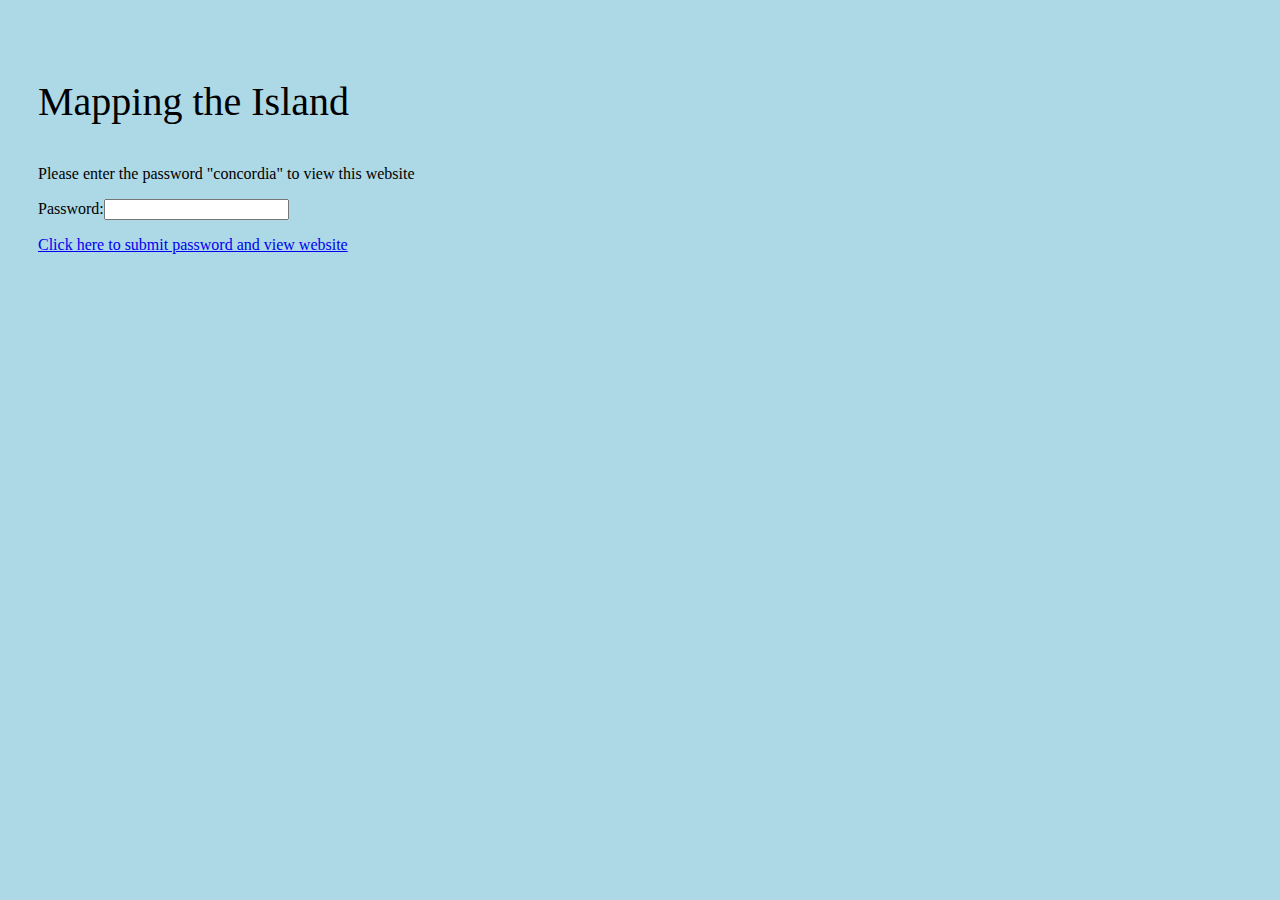
<file: index.html>
<!DOCTYPE html>
<head>
    <title>Mapping the Island</title>
    <style>
        body {
            background-color: lightblue;
            padding: 30px;
        }
    </style>
    <script>
        function checkPassword () {
            var password = document.getElementById("passwordBox");
            var passwordText = password.value;
            if(passwordText == "concordia") {
                return true;
            }
            alert("Access denied! Incorrect password!");
            return false;
        }
    </script>
</head>
<body>
    <p style="font-size: 30pt;">Mapping the Island</p>
    <p>Please enter the password "concordia" to view this website</p>
    <p>Password:<input id="passwordBox" type="password"/></p>
    <a href="MTL19index.html" onclick="return checkPassword();">
        Click here to submit password and view website
    </a>
</body>
</html>
</file>
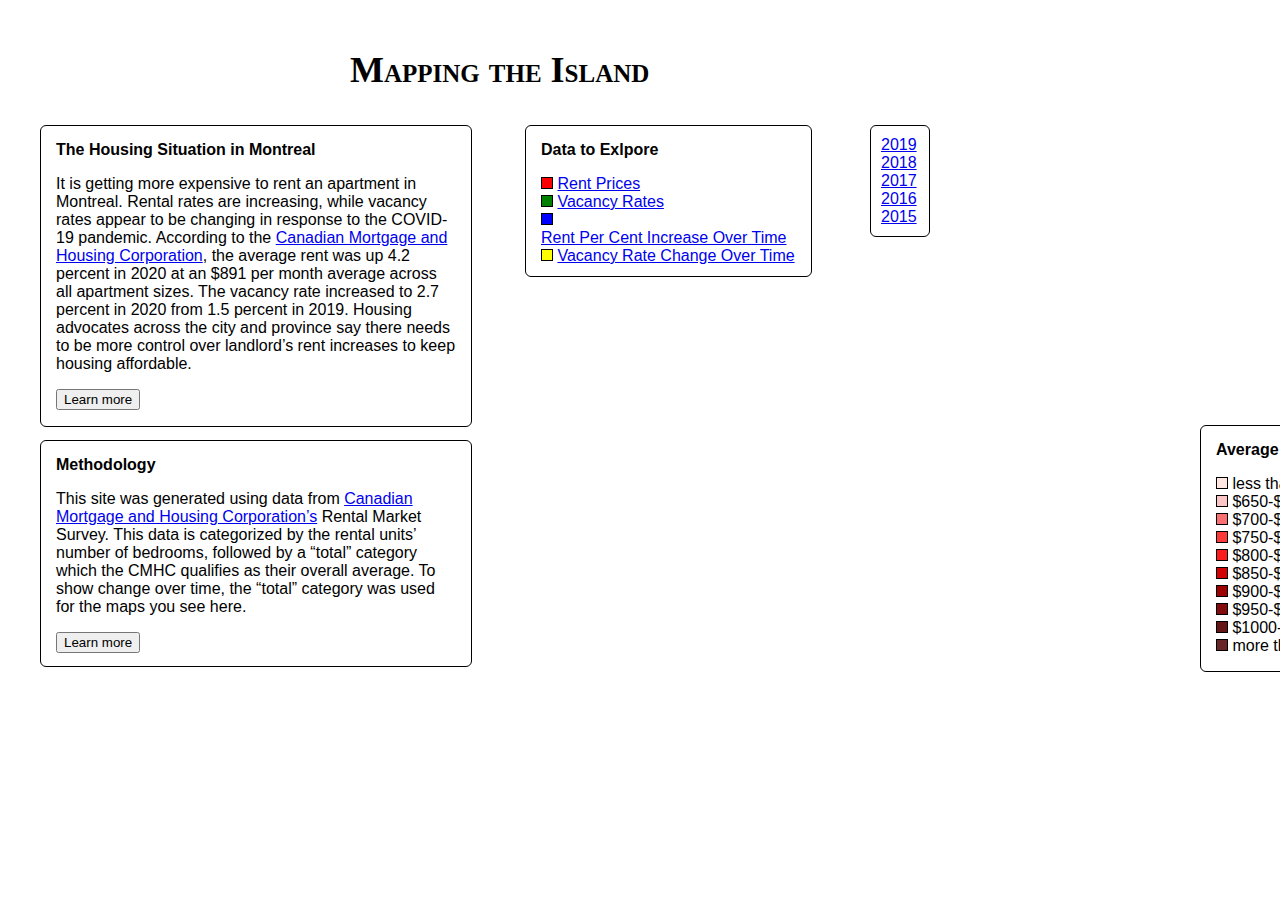
<file: MTL15index.html>
<!DOCTYPE html>
<html lang='en'>
<head>
    <meta charset='utf-8' />
    <title>Mapping the Island</title>
    <meta name='viewport' content='width=device-width, initial-scale=1' />
    <link href="https://fonts.googleapis.com/css?family=Open+Sans" rel="stylesheet">
    <script src='https://api.tiles.mapbox.com/mapbox-gl-js/v2.2.0/mapbox-gl.js'></script>
    <link href='https://api.tiles.mapbox.com/mapbox-gl-js/v2.2.0/mapbox-gl.css' rel='stylesheet' />
    <link rel="stylesheet" href="MTL19style.css">
</head>
<body>
<style>
  .mapboxgl-popup {
    max-width: 400px;
    font: 12px/20px 'Helvetica Neue', Arial, Helvetica, sans-serif;
  }
</style>
<div id='map'></div>

<div id="titlecontainer", style = "position:relative; left:350px; top:25px">
  <h1>Mapping the Island</h1>
</div>

<div id="legend", style="position:absolute; left: 525px; top: 125px; width:260px; height:125px; background-color: rgb(255, 255, 255); border:1px solid #000; padding: 15px 10px 10px 15px;"><strong>Data to Exlpore</strong> 
  <dl>
    <dt class="red"></dt>
    <dd>
      <a href="MTL19index.html">Rent Prices</a>
    </dd>
    <br>
    <dt class="green"></dt>
    <dd>
      <a href="V19index.html">Vacancy Rates</a>
    </dd>
    <br>
    <dt class="blue"></dt>
  <dd>
      <a href="MTLRCindex.html">Rent Per Cent Increase Over Time</a>
  </dd>
  <br>
  <dt class="yellow"></dt>
  <dd>
    <a href="VCindex.html">Vacancy Rate Change Over Time</a>
</dd>
  </dl>
</div>

<div id="key", style="position:absolute; left: 1200px; top: 425px; width:190px; height:220px; background-color: rgb(255, 255, 255); border:1px solid #000; padding: 15px 10px 10px 15px;"><strong>Average rent prices</strong>
  <dl>
    <dt class="rone"></dt>
    <dd>less than $650/month</dd>
    <br>
    <dt class="rtwo"></dt>
    <dd>$650-$700/month</dd>
    <br>
    <dt class="rthree"></dt>
    <dd>$700-$750/month</dd>
    <br>
    <dt class="rfour"></dt>
    <dd>$750-$800/month</dd>
    <br>
    <dt class="rfive"></dt>
    <dd>$800-$850/month</dd>
    <br>
    <dt class="rsix"></dt>
    <dd>$850-$900/month</dd>
    <br>
    <dt class="rseven"></dt>
    <dd>$900-$950/month</dd>
    <br>
    <dt class="reight"></dt>
    <dd>$950-$1000/month</dd>
    <br>
    <dt class="rnine"></dt>
    <dd>$1000-$1050/month</dd>
    <br>
    <dt class="rten"></dt>
    <dd>more than $1050/month</dd>
  </dl>
</div>

<div id="years", style="position:absolute; left: 870px; top: 125px; width: 38px; height: 90px; background-color: rgb(255, 255, 255); border:1px solid #000; padding: 10px 10px 10px 10px;">
  <dd>
    <a href="MTL19index.html">2019</a>
  </dd>
  <dd>
    <a href="MTL18index.html">2018</a>
  </dd>
  <dd>
    <a href="MTL17index.html">2017</a>
  </dd>
  <dd>
    <a href="MTL16index.html">2016</a>
  </dd>
  <dd>
    <a href="MTL15index.html">2015</a>
  </dd>
</div>

<div id="explainer", style="position:absolute; left: 40px; top: 125px; width:400px; height:270px; background-color: rgb(255, 255, 255); border:1px solid #000; padding: 15px 15px 15px 15px;">
  <strong>The Housing Situation in Montreal</strong>
  <p>It is getting more expensive to rent an apartment in Montreal. Rental rates are increasing, while vacancy rates appear to be changing in response to the COVID-19 pandemic. According to the <a href="Rental Market Survey Reliability centre level data tables">Canadian Mortgage and Housing Corporation<a>, the average rent was up 4.2 percent in 2020 at an $891 per month average across all apartment sizes. The vacancy rate increased to 2.7 percent in 2020 from 1.5 percent in 2019. Housing advocates across the city and province say there needs to be more control over landlord’s rent increases to keep housing affordable.</p>
  <button id="housingBtn">Learn more</button>
  <div id="housingModal" class="modal">
    <div class="modal-content-housing">
      <span id="housingSpan" class="close">&times;</span>
      <h3>The Housing Situation in Montreal</h3>
      <p>It is getting more expensive to rent an apartment in Montreal. Rental rates are increasing, while vacancy rates appear to be changing in response to the COVID-19 pandemic. According to the Canadian Mortgage and Housing Corporation (CMHC), the average rent was up 4.2 percent in 2020 at an $891 per month average across the island for all apartment sizes. It also reported the vacancy rate increased to 2.7 percent in 2020 from 1.5 percent the year before.</p>
      <p>Housing advocates across the city and the province of Quebec say there needs to be more control over landlord’s rent increases to keep housing affordable. Olivia Dumas works with the Regroupement des comités logement et associations de locataires du Québec (RCLALQ), a coalition of housing committees which advocates for tenants’ rights across the province. She said they’re seeing an unprecedented number of calls seeking their services. Dumas attributes this to rent increases and a lack of available housing that has been growing over the past few years.</p>
      <p>“In the city of Montreal there is an awareness that this is happening,” she said “There is a housing crisis and it has been spoken about and denounced.</p>
      <p>Dumas said the main reason she sees rental prices going up is real estate speculation. She said low interest rates have driven more people who can't necessarily afford to do so to buy property. They then transfer the burden of the price onto the tenants by charging higher rents. </p>
      <p>Dumas said her claim was supported by the fact that most of the cases being opened at the Tribunal administratif du logement (TAL) come from new owners trying to evict or sharply increase rent. The Quebec Landlords Association has been contacted to comment on this, but could not schedule an interview before the deadline. Should an interview take place, this site will be updated with their information.</p>
      <p>In a document received through an Access to Information request, between 2018 and 2020 the TAL reported a decrease in Montreal in the number of appeals and complaints between tenants and landlords. Of the 27,249 requests made to the TAL in 2020, 4,382 were submitted by tenants and 11,186 were submitted by landlords. Just under 41 per cent of total complaints in 2020, or 11,139, were filed for non-payment of rent, while two per cent, or 542, were qualified as relaunched cases where the submitter was not specified. The TAL was also contacted to comment, but declined to do an interview.</p>
      <p>Dumas also said she sees landlords raising the price on rent because there is less housing available.</p>
      <p>“And so, when there’s less housing available, landlords feel like they can increase the rent,” she said. “Because when something is in demand and they have all these people lining up to see an apartment, why not jack up the price?”</p>
      <p>While the RCLALQ sees more of a demand for housing based on anecdotal evidence, the CMHC reported that vacancy in Montreal actually increased last year. Lukas Jasmin-Tucci, a senior analyst in economics for the CMHC, said this increase could be attributed to the pandemic.</p>
      <p>“Many of the rental properties in the city, particularly in the central areas, were rented by students who didn’t come to Montreal this year because of COVID,” he said.</p>
      <p>Jasmin-Tucci also pointed out that while Montreal was locked down over the past year and a half, many people left to avoid the restrictions, which were stricter in the city than in other regions of the province. </p>
      <p>The CMHC publishes data about the rental market in their annual <a href="https://www.cmhc-schl.gc.ca/en/professionals/housing-markets-data-and-research/market-reports/rental-market-reports-major-centres">Rental Market Report</a>, as well as its <a href="https://www.cmhc-schl.gc.ca/en/professionals/housing-markets-data-and-research/housing-data/data-tables/rental-market/centre-level-data-tables">Rental Market Survey Reliability Tables</a>, where data can be broken down by neighbourhood for centres of more than 10,000 people. This data is collected by surveying a random sampling of building owners about their units’ vacancy, rent price and turnover rates. The CMHC has been making this data public since 2014.</p>
      <p>The RCLALQ also performed their own <a href="https://rclalq.qc.ca/wp-content/uploads/2020/06/La-flamb%C3%A9e-des-loyersVF.pdf">study</a> where they scraped the online classifieds website Kijiji between February and May 2020 for all housing ads that included the unit’s monthly rental price. From those numbers the RCLALQ calculated the average total cost to rent an apartment in Montreal was $1,258 per month. For a 5 ½-room unit, the average was $1,563 per month, while for a studio it was $935 per month. According to its 2020 rental market report, the CMHC calculated the average total cost to rent an apartment in Montreal was $891 per month. For a 5 ½-room unit it was $1,112 per month and for a studio it was $703 per month.</p>
      <p>It is important to note these data sets were collected differently, which is why they yield different results. Jasmin-Tucci said the CMHC relies on the word of the survey’s respondents, and since the selection of the sample is random, the results could be less consistent from year to year. The CMHC data does say that rent in Montreal is increasing by 4.2 percent on average. The RCLALQ conducted its same <a href="https://rclalq.qc.ca/wp-content/uploads/2021/06/Les-loyers-explosent.pdf">study</a> of Kijiji ads for 2021 and found rent had increased by eight per cent.</p>
      <p>The TAL has a <a href="https://www.tal.gouv.qc.ca/fr/calcul-pour-la-fixation-de-loyer/outil-de-calcul">tool</a> to determine what it sees to be a reasonable rent increase between yearly leases. This tool takes into account whether the building has any non-residential properties, the amount of tax the owner has paid on the building compared to the year before, as well as whatever it costs the owner to do repairs and maintain the utilities. This means rent increases can vary between properties. In an example <a href="https://www.tal.gouv.qc.ca/sites/default/files/Exemple_2021_VA.pdf">calculation</a> for 2021, in a residential property with three units, where the owner covers electricity, maintenance and management and spent $1,300 worth of repairs for the building, a unit that was rented for $750 per month last year and received $1,000 worth of repairs should be subject to a $13-per-month increase, or 1.7 per cent, for the next year.</p>
    </div>
  </div>
</div>

<div id="methodology", style="position:absolute; left: 40px; top: 440px; width:400px; height:195px; background-color: rgb(255, 255, 255); border:1px solid #000; padding: 15px 15px 15px 15px;">
  <strong>Methodology</strong>
  <p>This site was generated using data from <a href="https://www.cmhc-schl.gc.ca/en/professionals/housing-markets-data-and-research/housing-data/data-tables/rental-market/centre-level-data-tables">Canadian Mortgage and Housing Corporation’s</a> Rental Market Survey. This data is categorized by the rental units’ number of bedrooms, followed by a “total” category which the CMHC qualifies as their overall average. To show change over time, the “total” category was used for the maps you see here.</p>
  <button id="methodBtn">Learn more</button>
  <div id="methodModal" class="modal">
    <div class="modal-content-method">
      <span id="methodSpan"class="close">&times;</span>
      <h3>Methodology</h3>
      <p>The stories and data visuals on this website were generated using data from <a href="https://www.cmhc-schl.gc.ca/en/professionals/housing-markets-data-and-research/housing-data/data-tables/rental-market/centre-level-data-tables">Canadian Mortgage and Housing Corporation</a> Rental Market Survey. This data is categorized by the rental units’ number of bedrooms, followed by a “total” category which the CMHC qualifies as their overall average. To show change over time, the “total” category was used for the maps you see here.</p>
      <p>The goal of these maps is to show how the rental situation in Montreal has changed over a span of five years, and how those changes have been felt in different neighbourhoods. The Rental Market Survey Reliability Tables were used because they break down this information by neighbourhood, but there has yet to be neighbourhood-specific data published to show changes between 2019 and 2020.</p>
      <p>The CMHC collects this data with a survey that targets a random sample of building owners, which is why the data from these tables might report different values than data collected from housing ads online. When the CMHC does not receive enough responses for a certain category, or the data is spread over too wide a range, its results are considered inconclusive and this section is left empty in the table. For the maps you see on this site, when there was an empty section for that piece of data in the CMHC’s table, the neighbourhood is coloured black and the pop-up reports “No Data.”</p>
      <p>The housing situation in Montreal was illustrated using two categories: rent prices (how much housing costs) and vacancy rates (how much housing is available). To show change over time for rent prices, a per cent increase was determined using a formula that calculated the difference between the 2015 rent and 2019 rent. That value was then divided by the original 2015 rent. Since vacancy rates changed in different directions over time (with most increasing and some decreasing) in certain neighbourhoods, and there was a significant number of vacancy rate categories that were inconclusive for 2019 and 2018, a simple difference between the most recent data and 2015 data was calculated to represent how much vacancy was estimated to have decreased over the period represented.</p>
    </div>
  </div>
</div>

<script>
  const housing = {
    modal: document.getElementById("housingModal"),
    btn: document.getElementById("housingBtn"),
    span: document.getElementById("housingSpan")
  }

  housing.btn.onclick = function () {
    housing.modal.style.display = "block";
  }

  housing.span.onclick = function () {
    housing.modal.style.display = "none";
  }

  const method = {
    modal: document.getElementById("methodModal"),
    btn: document.getElementById("methodBtn"),
    span: document.getElementById("methodSpan")
  }

  method.btn.onclick = function () {
    method.modal.style.display = "block";
  }

  method.span.onclick = function () {
    method.modal.style.display= "none"
  }

  window.onclick = function(event) {
    if (event.target == housing.modal || event.target == method.modal) {
      housing.modal.style.display = "none";
      method.modal.style.display = "none";
    }
  }
</script>

<script>
mapboxgl.accessToken = 'pk.eyJ1IjoiZ3dlbnJvbGV5IiwiYSI6ImNrbjF6cnQ2bjBjbXgyb3RlY3ExdmkxYjgifQ.Vx6BiX2DhPgkhrEJ6GBleQ';

var map = new mapboxgl.Map({
  container: 'map',
  style: 'mapbox://styles/gwenroley/ckr7r005u0f8b17ofi1nhvbmw',
  center: [-73.8500, 45.5600],
  zoom: 10
});

map.on('load', function () {
  map.addSource('states', {
    'type': 'geojson',
    'data': 'https://raw.githubusercontent.com/gwenroley/MTL-geojson/main/features.geojson',
    'generateId': true,
  });

  map.addLayer({
    'id': 'state-fills',
    'type': 'fill',
    'source': 'states',
    'layout': {},
    'paint': {
      'fill-color': '#000000',
      'fill-opacity': [
        'case',
        ['boolean', ['feature-state', 'hover'], false],
        1,
        0
      ]
    }
  });
  
  map.addLayer({
     'id': 'state-borders',
     'type': 'line',
     'source': 'states',
     'layout': {},
     'paint': {
       'line-color': '#000000',
       'line-width': 1
      }
    });
  

  let hoveredStateId = null;
  
  var popup = new mapboxgl.Popup ({
    closeButton: false,
    closeOnClick: false
  });
  
  map.on('mousemove', 'state-fills', (e) => {
    if (e.features.length > 0) {
      if (hoveredStateId !== null) {
        popup.setLngLat(e.lngLat).setHTML('<strong>' + e.features[0].properties.NOM + '</strong>' + '<br>' + e.features[0].properties.RENT15).addTo(map)
        map.setFeatureState({ 
          source: 'states', 
          id: hoveredStateId
        },{ 
          hover: false
        });
      }
      hoveredStateId = e.features[0].id;
      popup.setLngLat(e.lngLat).setHTML('<strong>' + e.features[0].properties.NOM + '</strong>' + '<br>' + e.features[0].properties.RENT15).addTo(map)
      map.setFeatureState({ 
        source: 'states', 
        id: hoveredStateId
      }, {
        hover: true
      });
    }
  });
  
  map.on('mouseleave', 'state-fills', () => {
    if (hoveredStateId !== null) {
      map.setFeatureState(
        { source: 'states', id: hoveredStateId },
        { hover: false }
        );
      popup.remove()
      }
      hoveredStateId = null;
    });
});

map.on('load', function () {
  map.addSource('places', {
    'type': 'geojson',
    'data': {
      'type': 'FeatureCollection',
      'features': [
        {
          'type': 'Feature',
          'properties':{
            'description': '<strong>Moving Day in Hochelaga-Maisonneuve</strong><p>The face of Hochelaga-Maisonneuve is changing. As is the case across the city of Montreal every year, on July 1 the neighbourhood was shaken up by “Moving Day,” the day most annual leases in Quebec expire and many people change apartments.<a href="hochelagaphotoessay.html">Click here to see the Moving Day photo essay.</a></p>'
          },
          'geometry':{
            'type':'Point',
            'coordinates':[-73.5448, 45.5436]
          }
        },

        {
          'type': 'Feature',
          'properties':{
            'description': '<strong>Housing crisis accelerating in Rosemont–La-Petite-Patrie</strong><p>Rents have increased steadily in the Rosemont–La-Petite-Patrie neighbourhood over the past five years and this is causing many residents to leave.<a href="articletemplate.html">Click here to read the full story.</a></p>'
          },
          'geometry':{
            'type':'Point',
            'coordinates':[-73.6015, 45.5378]
          }
        }
      ]
    }
  });
  map.addLayer({
    'id':'places',
    'type': 'circle',
    'source': 'places',
    'paint':{
      'circle-color': '#4264fb',
      'circle-radius': 6,
      'circle-stroke-width': 2,
      'circle-stroke-color': '#ffffff'
    }
  });
  
  map.on('click', 'places', function (e) {

    var coordinates = e.features[0].geometry.coordinates.slice();
    var description = e.features[0].properties.description;

    while (Math.abs(e.lngLat.lng - coordinates[0]) > 180) {
      coordinates[0] += e.lngLat.lng > coordinates[0] ? 360: - 360;
    }

    new mapboxgl.Popup()
      .setLngLat(coordinates)
      .setHTML(description)
      .addTo(map);
  });

  map.on('mouseleave', 'places', function () {
    map.getCanvas().style.cursor = 'pointer';
  });

  map.on('mouseleave', 'places', function() {
    map.getCanvas().style.cursor = '';
  });
});
</script>

</body>
</html>
</file>
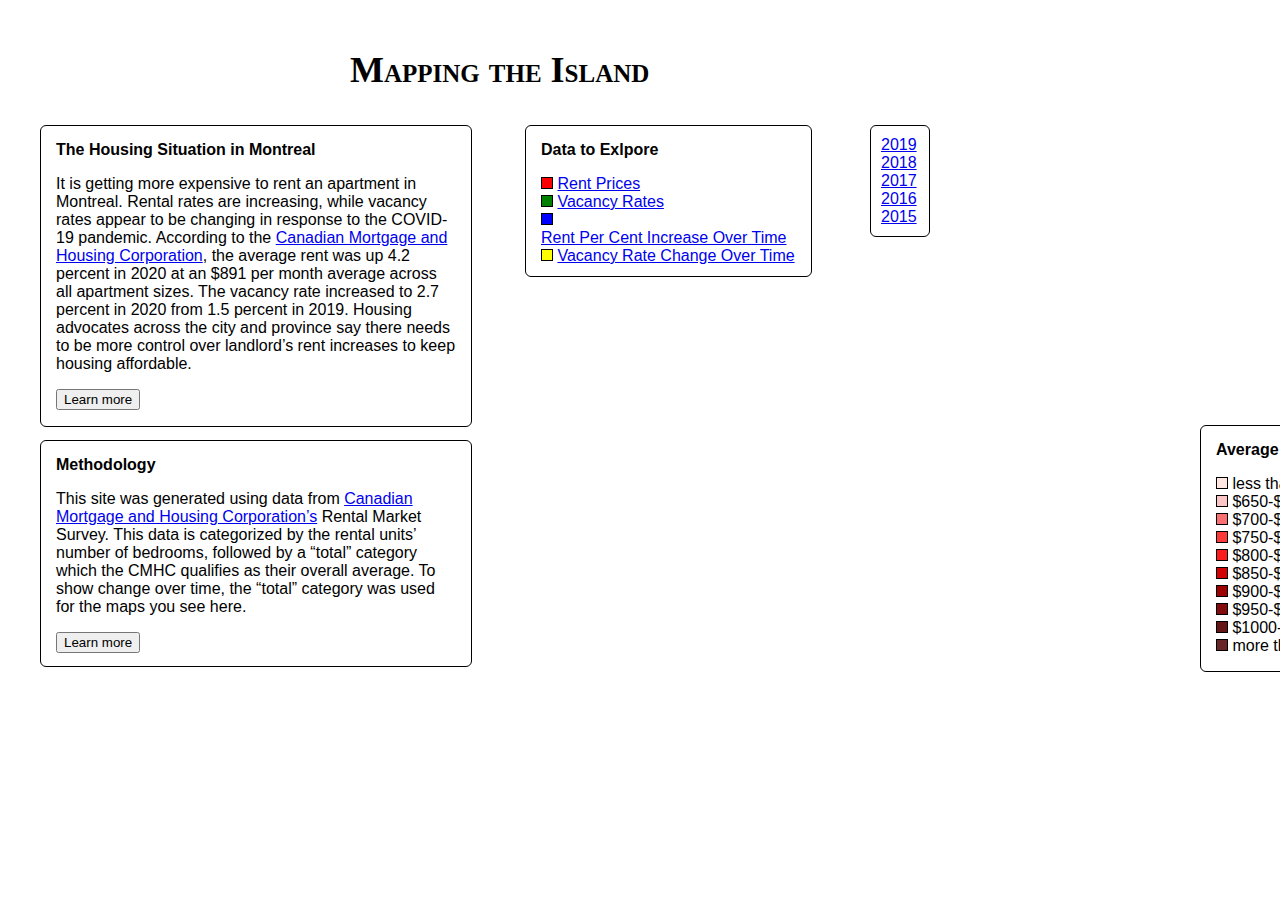
<file: MTL16index.html>
<!DOCTYPE html>
<html lang='en'>
<head>
    <meta charset='utf-8' />
    <title>Mapping the Islande</title>
    <meta name='viewport' content='width=device-width, initial-scale=1' />
    <link href="https://fonts.googleapis.com/css?family=Open+Sans" rel="stylesheet">
    <script src='https://api.tiles.mapbox.com/mapbox-gl-js/v2.2.0/mapbox-gl.js'></script>
    <link href='https://api.tiles.mapbox.com/mapbox-gl-js/v2.2.0/mapbox-gl.css' rel='stylesheet' />
    <link rel="stylesheet" href="MTL19style.css">
</head>
<body>
<style>
  .mapboxgl-popup {
    max-width: 400px;
    font: 12px/20px 'Helvetica Neue', Arial, Helvetica, sans-serif;
  }
</style>
<div id='map'></div>

<div id="titlecontainer", style = "position:relative; left:350px; top:25px">
  <h1>Mapping the Island</h1>
</div>

<div id="legend", style="position:absolute; left: 525px; top: 125px; width:260px; height:125px; background-color: rgb(255, 255, 255); border:1px solid #000; padding: 15px 10px 10px 15px;"><strong>Data to Exlpore</strong> 
  <dl>
    <dt class="red"></dt>
    <dd>
      <a href="MTL19index.html">Rent Prices</a>
    </dd>
    <br>
    <dt class="green"></dt>
    <dd>
      <a href="V19index.html">Vacancy Rates</a>
    </dd>
    <br>
    <dt class="blue"></dt>
  <dd>
      <a href="MTLRCindex.html">Rent Per Cent Increase Over Time</a>
  </dd>
  <br>
  <dt class="yellow"></dt>
  <dd>
    <a href="VCindex.html">Vacancy Rate Change Over Time</a>
</dd>
  </dl>
</div>

<div id="key", style="position:absolute; left: 1200px; top: 425px; width:190px; height:220px; background-color: rgb(255, 255, 255); border:1px solid #000; padding: 15px 10px 10px 15px;"><strong>Average rent prices</strong>
  <dl>
    <dt class="rone"></dt>
    <dd>less than $650/month</dd>
    <br>
    <dt class="rtwo"></dt>
    <dd>$650-$700/month</dd>
    <br>
    <dt class="rthree"></dt>
    <dd>$700-$750/month</dd>
    <br>
    <dt class="rfour"></dt>
    <dd>$750-$800/month</dd>
    <br>
    <dt class="rfive"></dt>
    <dd>$800-$850/month</dd>
    <br>
    <dt class="rsix"></dt>
    <dd>$850-$900/month</dd>
    <br>
    <dt class="rseven"></dt>
    <dd>$900-$950/month</dd>
    <br>
    <dt class="reight"></dt>
    <dd>$950-$1000/month</dd>
    <br>
    <dt class="rnine"></dt>
    <dd>$1000-$1050/month</dd>
    <br>
    <dt class="rten"></dt>
    <dd>more than $1050/month</dd>
  </dl>
</div>

<div id="years", style="position:absolute; left: 870px; top: 125px; width: 38px; height: 90px; background-color: rgb(255, 255, 255); border:1px solid #000; padding: 10px 10px 10px 10px;">
  <dd>
    <a href="MTL19index.html">2019</a>
  </dd>
  <dd>
    <a href="MTL18index.html">2018</a>
  </dd>
  <dd>
    <a href="MTL17index.html">2017</a>
  </dd>
  <dd>
    <a href="MTL16index.html">2016</a>
  </dd>
  <dd>
    <a href="MTL15index.html">2015</a>
  </dd>
</div>

<div id="explainer", style="position:absolute; left: 40px; top: 125px; width:400px; height:270px; background-color: rgb(255, 255, 255); border:1px solid #000; padding: 15px 15px 15px 15px;">
  <strong>The Housing Situation in Montreal</strong>
  <p>It is getting more expensive to rent an apartment in Montreal. Rental rates are increasing, while vacancy rates appear to be changing in response to the COVID-19 pandemic. According to the <a href="https://www.cmhc-schl.gc.ca/en/professionals/housing-markets-data-and-research/housing-data/data-tables/rental-market/centre-level-data-tables">Canadian Mortgage and Housing Corporation<a>, the average rent was up 4.2 percent in 2020 at an $891 per month average across all apartment sizes. The vacancy rate increased to 2.7 percent in 2020 from 1.5 percent in 2019. Housing advocates across the city and province say there needs to be more control over landlord’s rent increases to keep housing affordable.</p>
  <button id="housingBtn">Learn more</button>
  <div id="housingModal" class="modal">
    <div class="modal-content-housing">
      <span id="housingSpan" class="close">&times;</span>
      <h3>The Housing Situation in Montreal</h3>
      <p>It is getting more expensive to rent an apartment in Montreal. Rental rates are increasing, while vacancy rates appear to be changing in response to the COVID-19 pandemic. According to the Canadian Mortgage and Housing Corporation (CMHC), the average rent was up 4.2 percent in 2020 at an $891 per month average across the island for all apartment sizes. It also reported the vacancy rate increased to 2.7 percent in 2020 from 1.5 percent the year before.</p>
      <p>Housing advocates across the city and the province of Quebec say there needs to be more control over landlord’s rent increases to keep housing affordable. Olivia Dumas works with the Regroupement des comités logement et associations de locataires du Québec (RCLALQ), a coalition of housing committees which advocates for tenants’ rights across the province. She said they’re seeing an unprecedented number of calls seeking their services. Dumas attributes this to rent increases and a lack of available housing that has been growing over the past few years.</p>
      <p>“In the city of Montreal there is an awareness that this is happening,” she said “There is a housing crisis and it has been spoken about and denounced.</p>
      <p>Dumas said the main reason she sees rental prices going up is real estate speculation. She said low interest rates have driven more people who can't necessarily afford to do so to buy property. They then transfer the burden of the price onto the tenants by charging higher rents. </p>
      <p>Dumas said her claim was supported by the fact that most of the cases being opened at the Tribunal administratif du logement (TAL) come from new owners trying to evict or sharply increase rent. The Quebec Landlords Association has been contacted to comment on this, but could not schedule an interview before the deadline. Should an interview take place, this site will be updated with their information.</p>
      <p>In a document received through an Access to Information request, between 2018 and 2020 the TAL reported a decrease in Montreal in the number of appeals and complaints between tenants and landlords. Of the 27,249 requests made to the TAL in 2020, 4,382 were submitted by tenants and 11,186 were submitted by landlords. Just under 41 per cent of total complaints in 2020, or 11,139, were filed for non-payment of rent, while two per cent, or 542, were qualified as relaunched cases where the submitter was not specified. The TAL was also contacted to comment, but declined to do an interview.</p>
      <p>Dumas also said she sees landlords raising the price on rent because there is less housing available.</p>
      <p>“And so, when there’s less housing available, landlords feel like they can increase the rent,” she said. “Because when something is in demand and they have all these people lining up to see an apartment, why not jack up the price?”</p>
      <p>While the RCLALQ sees more of a demand for housing based on anecdotal evidence, the CMHC reported that vacancy in Montreal actually increased last year. Lukas Jasmin-Tucci, a senior analyst in economics for the CMHC, said this increase could be attributed to the pandemic.</p>
      <p>“Many of the rental properties in the city, particularly in the central areas, were rented by students who didn’t come to Montreal this year because of COVID,” he said.</p>
      <p>Jasmin-Tucci also pointed out that while Montreal was locked down over the past year and a half, many people left to avoid the restrictions, which were stricter in the city than in other regions of the province. </p>
      <p>The CMHC publishes data about the rental market in their annual <a href="https://www.cmhc-schl.gc.ca/en/professionals/housing-markets-data-and-research/market-reports/rental-market-reports-major-centres">Rental Market Report</a>, as well as its <a href="https://www.cmhc-schl.gc.ca/en/professionals/housing-markets-data-and-research/housing-data/data-tables/rental-market/centre-level-data-tables">Rental Market Survey Reliability Tables</a>, where data can be broken down by neighbourhood for centres of more than 10,000 people. This data is collected by surveying a random sampling of building owners about their units’ vacancy, rent price and turnover rates. The CMHC has been making this data public since 2014.</p>
      <p>The RCLALQ also performed their own <a href="https://rclalq.qc.ca/wp-content/uploads/2020/06/La-flamb%C3%A9e-des-loyersVF.pdf">study</a> where they scraped the online classifieds website Kijiji between February and May 2020 for all housing ads that included the unit’s monthly rental price. From those numbers the RCLALQ calculated the average total cost to rent an apartment in Montreal was $1,258 per month. For a 5 ½-room unit, the average was $1,563 per month, while for a studio it was $935 per month. According to its 2020 rental market report, the CMHC calculated the average total cost to rent an apartment in Montreal was $891 per month. For a 5 ½-room unit it was $1,112 per month and for a studio it was $703 per month.</p>
      <p>It is important to note these data sets were collected differently, which is why they yield different results. Jasmin-Tucci said the CMHC relies on the word of the survey’s respondents, and since the selection of the sample is random, the results could be less consistent from year to year. The CMHC data does say that rent in Montreal is increasing by 4.2 percent on average. The RCLALQ conducted its same <a href="https://rclalq.qc.ca/wp-content/uploads/2021/06/Les-loyers-explosent.pdf">study</a> of Kijiji ads for 2021 and found rent had increased by eight per cent.</p>
      <p>The TAL has a <a href="https://www.tal.gouv.qc.ca/fr/calcul-pour-la-fixation-de-loyer/outil-de-calcul">tool</a> to determine what it sees to be a reasonable rent increase between yearly leases. This tool takes into account whether the building has any non-residential properties, the amount of tax the owner has paid on the building compared to the year before, as well as whatever it costs the owner to do repairs and maintain the utilities. This means rent increases can vary between properties. In an example <a href="https://www.tal.gouv.qc.ca/sites/default/files/Exemple_2021_VA.pdf">calculation</a> for 2021, in a residential property with three units, where the owner covers electricity, maintenance and management and spent $1,300 worth of repairs for the building, a unit that was rented for $750 per month last year and received $1,000 worth of repairs should be subject to a $13-per-month increase, or 1.7 per cent, for the next year.</p>
    </div>
  </div>
</div>

<div id="methodology", style="position:absolute; left: 40px; top: 440px; width:400px; height:195px; background-color: rgb(255, 255, 255); border:1px solid #000; padding: 15px 15px 15px 15px;">
  <strong>Methodology</strong>
  <p>This site was generated using data from <a href="https://www.cmhc-schl.gc.ca/en/professionals/housing-markets-data-and-research/housing-data/data-tables/rental-market/centre-level-data-tables">Canadian Mortgage and Housing Corporation’s</a> Rental Market Survey. This data is categorized by the rental units’ number of bedrooms, followed by a “total” category which the CMHC qualifies as their overall average. To show change over time, the “total” category was used for the maps you see here.</p>
  <button id="methodBtn">Learn more</button>
  <div id="methodModal" class="modal">
    <div class="modal-content-method">
      <span id="methodSpan"class="close">&times;</span>
      <h3>Methodology</h3>
      <p>The stories and data visuals on this website were generated using data from <a href="https://www.cmhc-schl.gc.ca/en/professionals/housing-markets-data-and-research/housing-data/data-tables/rental-market/centre-level-data-tables">Canadian Mortgage and Housing Corporation</a> Rental Market Survey. This data is categorized by the rental units’ number of bedrooms, followed by a “total” category which the CMHC qualifies as their overall average. To show change over time, the “total” category was used for the maps you see here.</p>
      <p>The goal of these maps is to show how the rental situation in Montreal has changed over a span of five years, and how those changes have been felt in different neighbourhoods. The Rental Market Survey Reliability Tables were used because they break down this information by neighbourhood, but there has yet to be neighbourhood-specific data published to show changes between 2019 and 2020.</p>
      <p>The CMHC collects this data with a survey that targets a random sample of building owners, which is why the data from these tables might report different values than data collected from housing ads online. When the CMHC does not receive enough responses for a certain category, or the data is spread over too wide a range, its results are considered inconclusive and this section is left empty in the table. For the maps you see on this site, when there was an empty section for that piece of data in the CMHC’s table, the neighbourhood is coloured black and the pop-up reports “No Data.”</p>
      <p>The housing situation in Montreal was illustrated using two categories: rent prices (how much housing costs) and vacancy rates (how much housing is available). To show change over time for rent prices, a per cent increase was determined using a formula that calculated the difference between the 2015 rent and 2019 rent. That value was then divided by the original 2015 rent. Since vacancy rates changed in different directions over time (with most increasing and some decreasing) in certain neighbourhoods, and there was a significant number of vacancy rate categories that were inconclusive for 2019 and 2018, a simple difference between the most recent data and 2015 data was calculated to represent how much vacancy was estimated to have decreased over the period represented.</p>
    </div>
  </div>
</div>

<script>
  const housing = {
    modal: document.getElementById("housingModal"),
    btn: document.getElementById("housingBtn"),
    span: document.getElementById("housingSpan")
  }

  housing.btn.onclick = function () {
    housing.modal.style.display = "block";
  }

  housing.span.onclick = function () {
    housing.modal.style.display = "none";
  }

  const method = {
    modal: document.getElementById("methodModal"),
    btn: document.getElementById("methodBtn"),
    span: document.getElementById("methodSpan")
  }

  method.btn.onclick = function () {
    method.modal.style.display = "block";
  }

  method.span.onclick = function () {
    method.modal.style.display= "none"
  }

  window.onclick = function(event) {
    if (event.target == housing.modal || event.target == method.modal) {
      housing.modal.style.display = "none";
      method.modal.style.display = "none";
    }
  }
</script>

<script>
mapboxgl.accessToken = 'pk.eyJ1IjoiZ3dlbnJvbGV5IiwiYSI6ImNrbjF6cnQ2bjBjbXgyb3RlY3ExdmkxYjgifQ.Vx6BiX2DhPgkhrEJ6GBleQ';

var map = new mapboxgl.Map({
  container: 'map',
  style: 'mapbox://styles/gwenroley/ckr7rtl8m0xzh17mxubhrukqs',
  center: [-73.8500, 45.5600],
  zoom: 10
});

map.on('load', function () {
  map.addSource('states', {
    'type': 'geojson',
    'data': 'https://raw.githubusercontent.com/gwenroley/MTL-geojson/main/features.geojson',
    'generateId': true,
  });

  map.addLayer({
    'id': 'state-fills',
    'type': 'fill',
    'source': 'states',
    'layout': {},
    'paint': {
      'fill-color': '#000000',
      'fill-opacity': [
        'case',
        ['boolean', ['feature-state', 'hover'], false],
        1,
        0
      ]
    }
  });
  
  map.addLayer({
     'id': 'state-borders',
     'type': 'line',
     'source': 'states',
     'layout': {},
     'paint': {
       'line-color': '#000000',
       'line-width': 1
      }
    });
  

  let hoveredStateId = null;
  
  var popup = new mapboxgl.Popup ({
    closeButton: false,
    closeOnClick: false
  });
  
  map.on('mousemove', 'state-fills', (e) => {
    if (e.features.length > 0) {
      if (hoveredStateId !== null) {
        popup.setLngLat(e.lngLat).setHTML('<strong>' + e.features[0].properties.NOM + '</strong>' + '<br>' + e.features[0].properties.RENT16).addTo(map)
        map.setFeatureState({ 
          source: 'states', 
          id: hoveredStateId
        },{ 
          hover: false
        });
      }
      hoveredStateId = e.features[0].id;
      popup.setLngLat(e.lngLat).setHTML('<strong>' + e.features[0].properties.NOM + '</strong>' + '<br>' + e.features[0].properties.RENT16).addTo(map)
      map.setFeatureState({ 
        source: 'states', 
        id: hoveredStateId
      }, {
        hover: true
      });
    }
  });
  
  map.on('mouseleave', 'state-fills', () => {
    if (hoveredStateId !== null) {
      map.setFeatureState(
        { source: 'states', id: hoveredStateId },
        { hover: false }
        );
      popup.remove()
      }
      hoveredStateId = null;
    });
});

map.on('load', function () {
  map.addSource('places', {
    'type': 'geojson',
    'data': {
      'type': 'FeatureCollection',
      'features': [
        {
          'type': 'Feature',
          'properties':{
            'description': '<strong>Moving Day in Hochelaga-Maisonneuve</strong><p>The face of Hochelaga-Maisonneuve is changing. As is the case across the city of Montreal every year, on July 1 the neighbourhood was shaken up by “Moving Day,” the day most annual leases in Quebec expire and many people change apartments.<a href="hochelagaphotoessay.html">Click here to see the Moving Day photo essay.</a></p>'
          },
          'geometry':{
            'type':'Point',
            'coordinates':[-73.5448, 45.5436]
          }
        },

        {
          'type': 'Feature',
          'properties':{
            'description': '<strong>Housing crisis accelerating in Rosemont–La-Petite-Patrie</strong><p>Rents have increased steadily in the Rosemont–La-Petite-Patrie neighbourhood over the past five years and this is causing many residents to leave.<a href="articletemplate.html">Click here to read the full story.</a></p>'
          },
          'geometry':{
            'type':'Point',
            'coordinates':[-73.6015, 45.5378]
          }
        }
      ]
    }
  });
  map.addLayer({
    'id':'places',
    'type': 'circle',
    'source': 'places',
    'paint':{
      'circle-color': '#4264fb',
      'circle-radius': 6,
      'circle-stroke-width': 2,
      'circle-stroke-color': '#ffffff'
    }
  });
  
  map.on('click', 'places', function (e) {

    var coordinates = e.features[0].geometry.coordinates.slice();
    var description = e.features[0].properties.description;

    while (Math.abs(e.lngLat.lng - coordinates[0]) > 180) {
      coordinates[0] += e.lngLat.lng > coordinates[0] ? 360: - 360;
    }

    new mapboxgl.Popup()
      .setLngLat(coordinates)
      .setHTML(description)
      .addTo(map);
  });

  map.on('mouseleave', 'places', function () {
    map.getCanvas().style.cursor = 'pointer';
  });

  map.on('mouseleave', 'places', function() {
    map.getCanvas().style.cursor = '';
  });
});
</script>

</body>
</html>
</file>
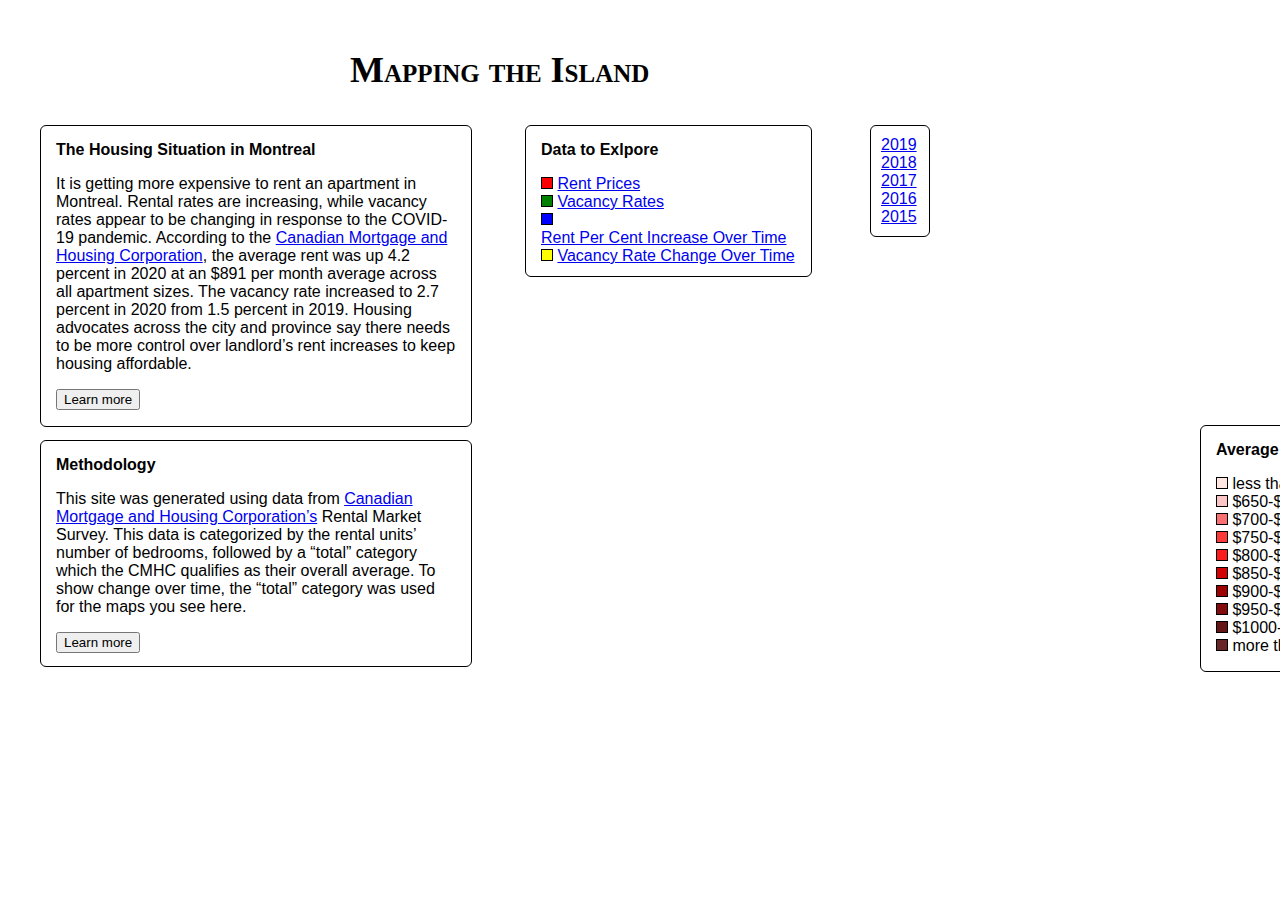
<file: MTL17index.html>
<!DOCTYPE html>
<html lang='en'>
<head>
    <meta charset='utf-8' />
    <title>Mapping the Island</title>
    <meta name='viewport' content='width=device-width, initial-scale=1' />
    <link href="https://fonts.googleapis.com/css?family=Open+Sans" rel="stylesheet">
    <script src='https://api.tiles.mapbox.com/mapbox-gl-js/v2.2.0/mapbox-gl.js'></script>
    <link href='https://api.tiles.mapbox.com/mapbox-gl-js/v2.2.0/mapbox-gl.css' rel='stylesheet' />
    <link rel="stylesheet" href="MTL19style.css">
</head>
<body>
<style>
  .mapboxgl-popup {
    max-width: 400px;
    font: 12px/20px 'Helvetica Neue', Arial, Helvetica, sans-serif;
  }
</style>
<div id='map'></div>

<div id="titlecontainer", style = "position:relative; left:350px; top:25px">
  <h1>Mapping the Island</h1>
</div>

<div id="legend", style="position:absolute; left: 525px; top: 125px; width:260px; height:125px; background-color: rgb(255, 255, 255); border:1px solid #000; padding: 15px 10px 10px 15px;"><strong>Data to Exlpore</strong> 
  <dl>
    <dt class="red"></dt>
    <dd>
      <a href="MTL19index.html">Rent Prices</a>
    </dd>
    <br>
    <dt class="green"></dt>
    <dd>
      <a href="V19index.html">Vacancy Rates</a>
    </dd>
    <br>
    <dt class="blue"></dt>
  <dd>
      <a href="MTLRCindex.html">Rent Per Cent Increase Over Time</a>
  </dd>
  <br>
  <dt class="yellow"></dt>
  <dd>
    <a href="VCindex.html">Vacancy Rate Change Over Time</a>
</dd>
  </dl>
</div>

<div id="key", style="position:absolute; left: 1200px; top: 425px; width:190px; height:220px; background-color: rgb(255, 255, 255); border:1px solid #000; padding: 15px 10px 10px 15px;"><strong>Average rent prices</strong>
  <dl>
    <dt class="rone"></dt>
    <dd>less than $650/month</dd>
    <br>
    <dt class="rtwo"></dt>
    <dd>$650-$700/month</dd>
    <br>
    <dt class="rthree"></dt>
    <dd>$700-$750/month</dd>
    <br>
    <dt class="rfour"></dt>
    <dd>$750-$800/month</dd>
    <br>
    <dt class="rfive"></dt>
    <dd>$800-$850/month</dd>
    <br>
    <dt class="rsix"></dt>
    <dd>$850-$900/month</dd>
    <br>
    <dt class="rseven"></dt>
    <dd>$900-$950/month</dd>
    <br>
    <dt class="reight"></dt>
    <dd>$950-$1000/month</dd>
    <br>
    <dt class="rnine"></dt>
    <dd>$1000-$1050/month</dd>
    <br>
    <dt class="rten"></dt>
    <dd>more than $1050/month</dd>
  </dl>
</div>

<div id="years", style="position:absolute; left: 870px; top: 125px; width: 38px; height: 90px; background-color: rgb(255, 255, 255); border:1px solid #000; padding: 10px 10px 10px 10px;">
  <dd>
    <a href="MTL19index.html">2019</a>
  </dd>
  <dd>
    <a href="MTL18index.html">2018</a>
  </dd>
  <dd>
    <a href="MTL17index.html">2017</a>
  </dd>
  <dd>
    <a href="MTL16index.html">2016</a>
  </dd>
  <dd>
    <a href="MTL15index.html">2015</a>
  </dd>
</div>

<div id="explainer", style="position:absolute; left: 40px; top: 125px; width:400px; height:270px; background-color: rgb(255, 255, 255); border:1px solid #000; padding: 15px 15px 15px 15px;">
  <strong>The Housing Situation in Montreal</strong>
  <p>It is getting more expensive to rent an apartment in Montreal. Rental rates are increasing, while vacancy rates appear to be changing in response to the COVID-19 pandemic. According to the <a href="https://www.cmhc-schl.gc.ca/en/professionals/housing-markets-data-and-research/housing-data/data-tables/rental-market/centre-level-data-tables">Canadian Mortgage and Housing Corporation<a>, the average rent was up 4.2 percent in 2020 at an $891 per month average across all apartment sizes. The vacancy rate increased to 2.7 percent in 2020 from 1.5 percent in 2019. Housing advocates across the city and province say there needs to be more control over landlord’s rent increases to keep housing affordable.</p>
  <button id="housingBtn">Learn more</button>
  <div id="housingModal" class="modal">
    <div class="modal-content-housing">
      <span id="housingSpan" class="close">&times;</span>
      <h3>The Housing Situation in Montreal</h3>
      <p>It is getting more expensive to rent an apartment in Montreal. Rental rates are increasing, while vacancy rates appear to be changing in response to the COVID-19 pandemic. According to the Canadian Mortgage and Housing Corporation (CMHC), the average rent was up 4.2 percent in 2020 at an $891 per month average across the island for all apartment sizes. It also reported the vacancy rate increased to 2.7 percent in 2020 from 1.5 percent the year before.</p>
      <p>Housing advocates across the city and the province of Quebec say there needs to be more control over landlord’s rent increases to keep housing affordable. Olivia Dumas works with the Regroupement des comités logement et associations de locataires du Québec (RCLALQ), a coalition of housing committees which advocates for tenants’ rights across the province. She said they’re seeing an unprecedented number of calls seeking their services. Dumas attributes this to rent increases and a lack of available housing that has been growing over the past few years.</p>
      <p>“In the city of Montreal there is an awareness that this is happening,” she said “There is a housing crisis and it has been spoken about and denounced.</p>
      <p>Dumas said the main reason she sees rental prices going up is real estate speculation. She said low interest rates have driven more people who can't necessarily afford to do so to buy property. They then transfer the burden of the price onto the tenants by charging higher rents. </p>
      <p>Dumas said her claim was supported by the fact that most of the cases being opened at the Tribunal administratif du logement (TAL) come from new owners trying to evict or sharply increase rent. The Quebec Landlords Association has been contacted to comment on this, but could not schedule an interview before the deadline. Should an interview take place, this site will be updated with their information.</p>
      <p>In a document received through an Access to Information request, between 2018 and 2020 the TAL reported a decrease in Montreal in the number of appeals and complaints between tenants and landlords. Of the 27,249 requests made to the TAL in 2020, 4,382 were submitted by tenants and 11,186 were submitted by landlords. Just under 41 per cent of total complaints in 2020, or 11,139, were filed for non-payment of rent, while two per cent, or 542, were qualified as relaunched cases where the submitter was not specified. The TAL was also contacted to comment, but declined to do an interview.</p>
      <p>Dumas also said she sees landlords raising the price on rent because there is less housing available.</p>
      <p>“And so, when there’s less housing available, landlords feel like they can increase the rent,” she said. “Because when something is in demand and they have all these people lining up to see an apartment, why not jack up the price?”</p>
      <p>While the RCLALQ sees more of a demand for housing based on anecdotal evidence, the CMHC reported that vacancy in Montreal actually increased last year. Lukas Jasmin-Tucci, a senior analyst in economics for the CMHC, said this increase could be attributed to the pandemic.</p>
      <p>“Many of the rental properties in the city, particularly in the central areas, were rented by students who didn’t come to Montreal this year because of COVID,” he said.</p>
      <p>Jasmin-Tucci also pointed out that while Montreal was locked down over the past year and a half, many people left to avoid the restrictions, which were stricter in the city than in other regions of the province. </p>
      <p>The CMHC publishes data about the rental market in their annual <a href="https://www.cmhc-schl.gc.ca/en/professionals/housing-markets-data-and-research/market-reports/rental-market-reports-major-centres">Rental Market Report</a>, as well as its <a href="https://www.cmhc-schl.gc.ca/en/professionals/housing-markets-data-and-research/housing-data/data-tables/rental-market/centre-level-data-tables">Rental Market Survey Reliability Tables</a>, where data can be broken down by neighbourhood for centres of more than 10,000 people. This data is collected by surveying a random sampling of building owners about their units’ vacancy, rent price and turnover rates. The CMHC has been making this data public since 2014.</p>
      <p>The RCLALQ also performed their own <a href="https://rclalq.qc.ca/wp-content/uploads/2020/06/La-flamb%C3%A9e-des-loyersVF.pdf">study</a> where they scraped the online classifieds website Kijiji between February and May 2020 for all housing ads that included the unit’s monthly rental price. From those numbers the RCLALQ calculated the average total cost to rent an apartment in Montreal was $1,258 per month. For a 5 ½-room unit, the average was $1,563 per month, while for a studio it was $935 per month. According to its 2020 rental market report, the CMHC calculated the average total cost to rent an apartment in Montreal was $891 per month. For a 5 ½-room unit it was $1,112 per month and for a studio it was $703 per month.</p>
      <p>It is important to note these data sets were collected differently, which is why they yield different results. Jasmin-Tucci said the CMHC relies on the word of the survey’s respondents, and since the selection of the sample is random, the results could be less consistent from year to year. The CMHC data does say that rent in Montreal is increasing by 4.2 percent on average. The RCLALQ conducted its same <a href="https://rclalq.qc.ca/wp-content/uploads/2021/06/Les-loyers-explosent.pdf">study</a> of Kijiji ads for 2021 and found rent had increased by eight per cent.</p>
      <p>The TAL has a <a href="https://www.tal.gouv.qc.ca/fr/calcul-pour-la-fixation-de-loyer/outil-de-calcul">tool</a> to determine what it sees to be a reasonable rent increase between yearly leases. This tool takes into account whether the building has any non-residential properties, the amount of tax the owner has paid on the building compared to the year before, as well as whatever it costs the owner to do repairs and maintain the utilities. This means rent increases can vary between properties. In an example <a href="https://www.tal.gouv.qc.ca/sites/default/files/Exemple_2021_VA.pdf">calculation</a> for 2021, in a residential property with three units, where the owner covers electricity, maintenance and management and spent $1,300 worth of repairs for the building, a unit that was rented for $750 per month last year and received $1,000 worth of repairs should be subject to a $13-per-month increase, or 1.7 per cent, for the next year.</p>
    </div>
  </div>
</div>

<div id="methodology", style="position:absolute; left: 40px; top: 440px; width:400px; height:195px; background-color: rgb(255, 255, 255); border:1px solid #000; padding: 15px 15px 15px 15px;">
  <strong>Methodology</strong>
  <p>This site was generated using data from <a href="https://www.cmhc-schl.gc.ca/en/professionals/housing-markets-data-and-research/housing-data/data-tables/rental-market/centre-level-data-tables">Canadian Mortgage and Housing Corporation’s</a> Rental Market Survey. This data is categorized by the rental units’ number of bedrooms, followed by a “total” category which the CMHC qualifies as their overall average. To show change over time, the “total” category was used for the maps you see here.</p>
  <button id="methodBtn">Learn more</button>
  <div id="methodModal" class="modal">
    <div class="modal-content-method">
      <span id="methodSpan"class="close">&times;</span>
      <h3>Methodology</h3>
      <p>The stories and data visuals on this website were generated using data from <a href="https://www.cmhc-schl.gc.ca/en/professionals/housing-markets-data-and-research/housing-data/data-tables/rental-market/centre-level-data-tables">Canadian Mortgage and Housing Corporation</a> Rental Market Survey. This data is categorized by the rental units’ number of bedrooms, followed by a “total” category which the CMHC qualifies as their overall average. To show change over time, the “total” category was used for the maps you see here.</p>
      <p>The goal of these maps is to show how the rental situation in Montreal has changed over a span of five years, and how those changes have been felt in different neighbourhoods. The Rental Market Survey Reliability Tables were used because they break down this information by neighbourhood, but there has yet to be neighbourhood-specific data published to show changes between 2019 and 2020.</p>
      <p>The CMHC collects this data with a survey that targets a random sample of building owners, which is why the data from these tables might report different values than data collected from housing ads online. When the CMHC does not receive enough responses for a certain category, or the data is spread over too wide a range, its results are considered inconclusive and this section is left empty in the table. For the maps you see on this site, when there was an empty section for that piece of data in the CMHC’s table, the neighbourhood is coloured black and the pop-up reports “No Data.”</p>
      <p>The housing situation in Montreal was illustrated using two categories: rent prices (how much housing costs) and vacancy rates (how much housing is available). To show change over time for rent prices, a per cent increase was determined using a formula that calculated the difference between the 2015 rent and 2019 rent. That value was then divided by the original 2015 rent. Since vacancy rates changed in different directions over time (with most increasing and some decreasing) in certain neighbourhoods, and there was a significant number of vacancy rate categories that were inconclusive for 2019 and 2018, a simple difference between the most recent data and 2015 data was calculated to represent how much vacancy was estimated to have decreased over the period represented.</p>
    </div>
  </div>
</div>

<script>
  const housing = {
    modal: document.getElementById("housingModal"),
    btn: document.getElementById("housingBtn"),
    span: document.getElementById("housingSpan")
  }

  housing.btn.onclick = function () {
    housing.modal.style.display = "block";
  }

  housing.span.onclick = function () {
    housing.modal.style.display = "none";
  }

  const method = {
    modal: document.getElementById("methodModal"),
    btn: document.getElementById("methodBtn"),
    span: document.getElementById("methodSpan")
  }

  method.btn.onclick = function () {
    method.modal.style.display = "block";
  }

  method.span.onclick = function () {
    method.modal.style.display= "none"
  }

  window.onclick = function(event) {
    if (event.target == housing.modal || event.target == method.modal) {
      housing.modal.style.display = "none";
      method.modal.style.display = "none";
    }
  }
</script>

<script>
mapboxgl.accessToken = 'pk.eyJ1IjoiZ3dlbnJvbGV5IiwiYSI6ImNrbjF6cnQ2bjBjbXgyb3RlY3ExdmkxYjgifQ.Vx6BiX2DhPgkhrEJ6GBleQ';

var map = new mapboxgl.Map({
  container: 'map',
  style: 'mapbox://styles/gwenroley/ckr7rk1q11zgm17pbhtylobtm',
  center: [-73.8500, 45.5600],
  zoom: 10
});

map.on('load', function () {
  map.addSource('states', {
    'type': 'geojson',
    'data': 'https://raw.githubusercontent.com/gwenroley/MTL-geojson/main/features.geojson',
    'generateId': true,
  });

  map.addLayer({
    'id': 'state-fills',
    'type': 'fill',
    'source': 'states',
    'layout': {},
    'paint': {
      'fill-color': '#000000',
      'fill-opacity': [
        'case',
        ['boolean', ['feature-state', 'hover'], false],
        1,
        0
      ]
    }
  });
  
  map.addLayer({
     'id': 'state-borders',
     'type': 'line',
     'source': 'states',
     'layout': {},
     'paint': {
       'line-color': '#000000',
       'line-width': 1
      }
    });
  

  let hoveredStateId = null;
  
  var popup = new mapboxgl.Popup ({
    closeButton: false,
    closeOnClick: false
  });
  
  map.on('mousemove', 'state-fills', (e) => {
    if (e.features.length > 0) {
      if (hoveredStateId !== null) {
        popup.setLngLat(e.lngLat).setHTML('<strong>' + e.features[0].properties.NOM + '</strong>' + '<br>' + e.features[0].properties.RENT17).addTo(map)
        map.setFeatureState({ 
          source: 'states', 
          id: hoveredStateId
        },{ 
          hover: false
        });
      }
      hoveredStateId = e.features[0].id;
      popup.setLngLat(e.lngLat).setHTML('<strong>' + e.features[0].properties.NOM + '</strong>' + '<br>' + e.features[0].properties.RENT17).addTo(map)
      map.setFeatureState({ 
        source: 'states', 
        id: hoveredStateId
      }, {
        hover: true
      });
    }
  });
  
  map.on('mouseleave', 'state-fills', () => {
    if (hoveredStateId !== null) {
      map.setFeatureState(
        { source: 'states', id: hoveredStateId },
        { hover: false }
        );
      popup.remove()
      }
      hoveredStateId = null;
    });
});

map.on('load', function () {
  map.addSource('places', {
    'type': 'geojson',
    'data': {
      'type': 'FeatureCollection',
      'features': [
        {
          'type': 'Feature',
          'properties':{
            'description': '<strong>Moving Day in Hochelaga-Maisonneuve</strong><p>The face of Hochelaga-Maisonneuve is changing. As is the case across the city of Montreal every year, on July 1 the neighbourhood was shaken up by “Moving Day,” the day most annual leases in Quebec expire and many people change apartments.<a href="hochelagaphotoessay.html">Click here to see the Moving Day photo essay.</a></p>'
          },
          'geometry':{
            'type':'Point',
            'coordinates':[-73.5448, 45.5436]
          }
        },

        {
          'type': 'Feature',
          'properties':{
            'description': '<strong>Housing crisis accelerating in Rosemont–La-Petite-Patrie</strong><p>Rents have increased steadily in the Rosemont–La-Petite-Patrie neighbourhood over the past five years and this is causing many residents to leave.<a href="articletemplate.html">Click here to read the full story.</a></p>'
          },
          'geometry':{
            'type':'Point',
            'coordinates':[-73.6015, 45.5378]
          }
        }
      ]
    }
  });
  map.addLayer({
    'id':'places',
    'type': 'circle',
    'source': 'places',
    'paint':{
      'circle-color': '#4264fb',
      'circle-radius': 6,
      'circle-stroke-width': 2,
      'circle-stroke-color': '#ffffff'
    }
  });
  
  map.on('click', 'places', function (e) {

    var coordinates = e.features[0].geometry.coordinates.slice();
    var description = e.features[0].properties.description;

    while (Math.abs(e.lngLat.lng - coordinates[0]) > 180) {
      coordinates[0] += e.lngLat.lng > coordinates[0] ? 360: - 360;
    }

    new mapboxgl.Popup()
      .setLngLat(coordinates)
      .setHTML(description)
      .addTo(map);
  });

  map.on('mouseleave', 'places', function () {
    map.getCanvas().style.cursor = 'pointer';
  });

  map.on('mouseleave', 'places', function() {
    map.getCanvas().style.cursor = '';
  });
});
</script>

</body>
</html>
</file>
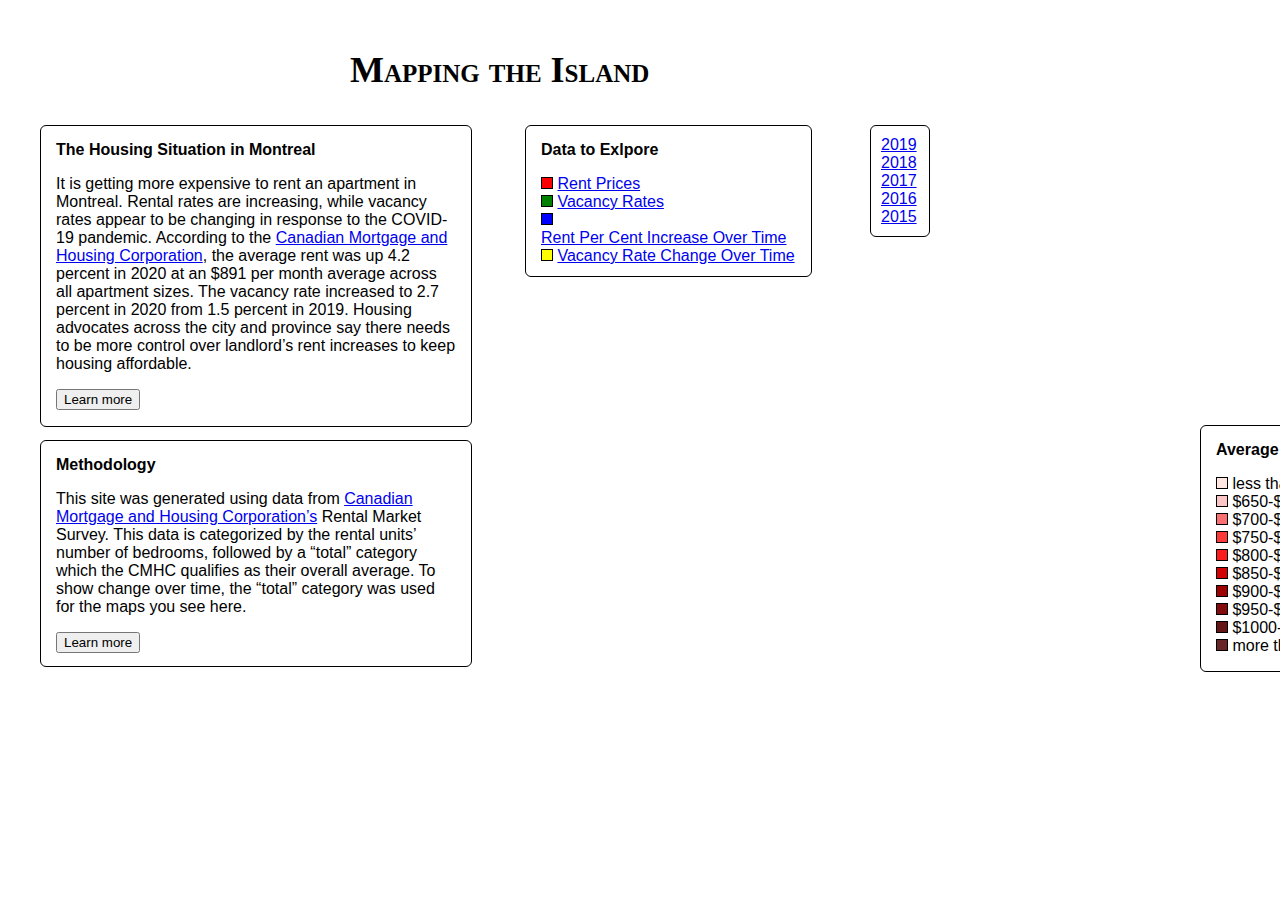
<file: MTL18index.html>
<!DOCTYPE html>
<html lang='en'>
<head>
    <meta charset='utf-8' />
    <title>Mapping the Island</title>
    <meta name='viewport' content='width=device-width, initial-scale=1' />
    <link href="https://fonts.googleapis.com/css?family=Open+Sans" rel="stylesheet">
    <script src='https://api.tiles.mapbox.com/mapbox-gl-js/v2.2.0/mapbox-gl.js'></script>
    <link href='https://api.tiles.mapbox.com/mapbox-gl-js/v2.2.0/mapbox-gl.css' rel='stylesheet' />
    <link rel="stylesheet" href="MTL19style.css">
</head>
<body>
<style>
  .mapboxgl-popup {
    max-width: 400px;
    font: 12px/20px 'Helvetica Neue', Arial, Helvetica, sans-serif;
  }
</style>
<div id='map'></div>

<div id="titlecontainer", style = "position:relative; left:350px; top:25px">
  <h1>Mapping the Island</h1>
</div>

<div id="legend", style="position:absolute; left: 525px; top: 125px; width:260px; height:125px; background-color: rgb(255, 255, 255); border:1px solid #000; padding: 15px 10px 10px 15px;"><strong>Data to Exlpore</strong>
  <dl>
    <dt class="red"></dt>
    <dd>
      <a href="MTL19index.html">Rent Prices</a>
    </dd>
    <br>
    <dt class="green"></dt>
    <dd>
      <a href="V19index.html">Vacancy Rates</a>
    </dd>
    <br>
    <dt class="blue"></dt>
  <dd>
      <a href="MTLRCindex.html">Rent Per Cent Increase Over Time</a>
  </dd>
  <br>
  <dt class="yellow"></dt>
  <dd>
    <a href="VCindex.html">Vacancy Rate Change Over Time</a>
</dd>
  </dl>
</div>

<div id="key", style="position:absolute; left: 1200px; top: 425px; width:190px; height:220px; background-color: rgb(255, 255, 255); border:1px solid #000; padding: 15px 10px 10px 15px;"><strong>Average rent prices</strong>
  <dl>
    <dt class="rone"></dt>
    <dd>less than $650/month</dd>
    <br>
    <dt class="rtwo"></dt>
    <dd>$650-$700/month</dd>
    <br>
    <dt class="rthree"></dt>
    <dd>$700-$750/month</dd>
    <br>
    <dt class="rfour"></dt>
    <dd>$750-$800/month</dd>
    <br>
    <dt class="rfive"></dt>
    <dd>$800-$850/month</dd>
    <br>
    <dt class="rsix"></dt>
    <dd>$850-$900/month</dd>
    <br>
    <dt class="rseven"></dt>
    <dd>$900-$950/month</dd>
    <br>
    <dt class="reight"></dt>
    <dd>$950-$1000/month</dd>
    <br>
    <dt class="rnine"></dt>
    <dd>$1000-$1050/month</dd>
    <br>
    <dt class="rten"></dt>
    <dd>more than $1050/month</dd>
  </dl>
</div>

<div id="years", style="position:absolute; left: 870px; top: 125px; width: 38px; height: 90px; background-color: rgb(255, 255, 255); border:1px solid #000; padding: 10px 10px 10px 10px;">
  <dd>
    <a href="MTL19index.html">2019</a>
  </dd>
  <dd>
    <a href="MTL18index.html">2018</a>
  </dd>
  <dd>
    <a href="MTL17index.html">2017</a>
  </dd>
  <dd>
    <a href="MTL16index.html">2016</a>
  </dd>
  <dd>
    <a href="MTL15index.html">2015</a>
  </dd>
</div>

<div id="explainer", style="position:absolute; left: 40px; top: 125px; width:400px; height:270px; background-color: rgb(255, 255, 255); border:1px solid #000; padding: 15px 15px 15px 15px;">
  <strong>The Housing Situation in Montreal</strong>
  <p>It is getting more expensive to rent an apartment in Montreal. Rental rates are increasing, while vacancy rates appear to be changing in response to the COVID-19 pandemic. According to the <a href="Rhttps://www.cmhc-schl.gc.ca/en/professionals/housing-markets-data-and-research/housing-data/data-tables/rental-market/centre-level-data-tables">Canadian Mortgage and Housing Corporation<a>, the average rent was up 4.2 percent in 2020 at an $891 per month average across all apartment sizes. The vacancy rate increased to 2.7 percent in 2020 from 1.5 percent in 2019. Housing advocates across the city and province say there needs to be more control over landlord’s rent increases to keep housing affordable.</p>
  <button id="housingBtn">Learn more</button>
  <div id="housingModal" class="modal">
    <div class="modal-content-housing">
      <span id="housingSpan" class="close">&times;</span>
      <h3>The Housing Situation in Montreal</h3>
      <p>It is getting more expensive to rent an apartment in Montreal. Rental rates are increasing, while vacancy rates appear to be changing in response to the COVID-19 pandemic. According to the Canadian Mortgage and Housing Corporation (CMHC), the average rent was up 4.2 percent in 2020 at an $891 per month average across the island for all apartment sizes. It also reported the vacancy rate increased to 2.7 percent in 2020 from 1.5 percent the year before.</p>
      <p>Housing advocates across the city and the province of Quebec say there needs to be more control over landlord’s rent increases to keep housing affordable. Olivia Dumas works with the Regroupement des comités logement et associations de locataires du Québec (RCLALQ), a coalition of housing committees which advocates for tenants’ rights across the province. She said they’re seeing an unprecedented number of calls seeking their services. Dumas attributes this to rent increases and a lack of available housing that has been growing over the past few years.</p>
      <p>“In the city of Montreal there is an awareness that this is happening,” she said “There is a housing crisis and it has been spoken about and denounced.</p>
      <p>Dumas said the main reason she sees rental prices going up is real estate speculation. She said low interest rates have driven more people who can't necessarily afford to do so to buy property. They then transfer the burden of the price onto the tenants by charging higher rents. </p>
      <p>Dumas said her claim was supported by the fact that most of the cases being opened at the Tribunal administratif du logement (TAL) come from new owners trying to evict or sharply increase rent. The Quebec Landlords Association has been contacted to comment on this, but could not schedule an interview before the deadline. Should an interview take place, this site will be updated with their information.</p>
      <p>In a document received through an Access to Information request, between 2018 and 2020 the TAL reported a decrease in Montreal in the number of appeals and complaints between tenants and landlords. Of the 27,249 requests made to the TAL in 2020, 4,382 were submitted by tenants and 11,186 were submitted by landlords. Just under 41 per cent of total complaints in 2020, or 11,139, were filed for non-payment of rent, while two per cent, or 542, were qualified as relaunched cases where the submitter was not specified. The TAL was also contacted to comment, but declined to do an interview.</p>
      <p>Dumas also said she sees landlords raising the price on rent because there is less housing available.</p>
      <p>“And so, when there’s less housing available, landlords feel like they can increase the rent,” she said. “Because when something is in demand and they have all these people lining up to see an apartment, why not jack up the price?”</p>
      <p>While the RCLALQ sees more of a demand for housing based on anecdotal evidence, the CMHC reported that vacancy in Montreal actually increased last year. Lukas Jasmin-Tucci, a senior analyst in economics for the CMHC, said this increase could be attributed to the pandemic.</p>
      <p>“Many of the rental properties in the city, particularly in the central areas, were rented by students who didn’t come to Montreal this year because of COVID,” he said.</p>
      <p>Jasmin-Tucci also pointed out that while Montreal was locked down over the past year and a half, many people left to avoid the restrictions, which were stricter in the city than in other regions of the province. </p>
      <p>The CMHC publishes data about the rental market in their annual <a href="https://www.cmhc-schl.gc.ca/en/professionals/housing-markets-data-and-research/market-reports/rental-market-reports-major-centres">Rental Market Report</a>, as well as its <a href="https://www.cmhc-schl.gc.ca/en/professionals/housing-markets-data-and-research/housing-data/data-tables/rental-market/centre-level-data-tables">Rental Market Survey Reliability Tables</a>, where data can be broken down by neighbourhood for centres of more than 10,000 people. This data is collected by surveying a random sampling of building owners about their units’ vacancy, rent price and turnover rates. The CMHC has been making this data public since 2014.</p>
      <p>The RCLALQ also performed their own <a href="https://rclalq.qc.ca/wp-content/uploads/2020/06/La-flamb%C3%A9e-des-loyersVF.pdf">study</a> where they scraped the online classifieds website Kijiji between February and May 2020 for all housing ads that included the unit’s monthly rental price. From those numbers the RCLALQ calculated the average total cost to rent an apartment in Montreal was $1,258 per month. For a 5 ½-room unit, the average was $1,563 per month, while for a studio it was $935 per month. According to its 2020 rental market report, the CMHC calculated the average total cost to rent an apartment in Montreal was $891 per month. For a 5 ½-room unit it was $1,112 per month and for a studio it was $703 per month.</p>
      <p>It is important to note these data sets were collected differently, which is why they yield different results. Jasmin-Tucci said the CMHC relies on the word of the survey’s respondents, and since the selection of the sample is random, the results could be less consistent from year to year. The CMHC data does say that rent in Montreal is increasing by 4.2 percent on average. The RCLALQ conducted its same <a href="https://rclalq.qc.ca/wp-content/uploads/2021/06/Les-loyers-explosent.pdf">study</a> of Kijiji ads for 2021 and found rent had increased by eight per cent.</p>
      <p>The TAL has a <a href="https://www.tal.gouv.qc.ca/fr/calcul-pour-la-fixation-de-loyer/outil-de-calcul">tool</a> to determine what it sees to be a reasonable rent increase between yearly leases. This tool takes into account whether the building has any non-residential properties, the amount of tax the owner has paid on the building compared to the year before, as well as whatever it costs the owner to do repairs and maintain the utilities. This means rent increases can vary between properties. In an example <a href="https://www.tal.gouv.qc.ca/sites/default/files/Exemple_2021_VA.pdf">calculation</a> for 2021, in a residential property with three units, where the owner covers electricity, maintenance and management and spent $1,300 worth of repairs for the building, a unit that was rented for $750 per month last year and received $1,000 worth of repairs should be subject to a $13-per-month increase, or 1.7 per cent, for the next year.</p>
    </div>
  </div>
</div>

<div id="methodology", style="position:absolute; left: 40px; top: 440px; width:400px; height:195px; background-color: rgb(255, 255, 255); border:1px solid #000; padding: 15px 15px 15px 15px;">
  <strong>Methodology</strong>
  <p>This site was generated using data from <a href="https://www.cmhc-schl.gc.ca/en/professionals/housing-markets-data-and-research/housing-data/data-tables/rental-market/centre-level-data-tables">Canadian Mortgage and Housing Corporation’s</a> Rental Market Survey. This data is categorized by the rental units’ number of bedrooms, followed by a “total” category which the CMHC qualifies as their overall average. To show change over time, the “total” category was used for the maps you see here.</p>
  <button id="methodBtn">Learn more</button>
  <div id="methodModal" class="modal">
    <div class="modal-content-method">
      <span id="methodSpan"class="close">&times;</span>
      <h3>Methodology</h3>
      <p>The stories and data visuals on this website were generated using data from <a href="https://www.cmhc-schl.gc.ca/en/professionals/housing-markets-data-and-research/housing-data/data-tables/rental-market/centre-level-data-tables">Canadian Mortgage and Housing Corporation</a> Rental Market Survey. This data is categorized by the rental units’ number of bedrooms, followed by a “total” category which the CMHC qualifies as their overall average. To show change over time, the “total” category was used for the maps you see here.</p>
      <p>The goal of these maps is to show how the rental situation in Montreal has changed over a span of five years, and how those changes have been felt in different neighbourhoods. The Rental Market Survey Reliability Tables were used because they break down this information by neighbourhood, but there has yet to be neighbourhood-specific data published to show changes between 2019 and 2020.</p>
      <p>The CMHC collects this data with a survey that targets a random sample of building owners, which is why the data from these tables might report different values than data collected from housing ads online. When the CMHC does not receive enough responses for a certain category, or the data is spread over too wide a range, its results are considered inconclusive and this section is left empty in the table. For the maps you see on this site, when there was an empty section for that piece of data in the CMHC’s table, the neighbourhood is coloured black and the pop-up reports “No Data.”</p>
      <p>The housing situation in Montreal was illustrated using two categories: rent prices (how much housing costs) and vacancy rates (how much housing is available). To show change over time for rent prices, a per cent increase was determined using a formula that calculated the difference between the 2015 rent and 2019 rent. That value was then divided by the original 2015 rent. Since vacancy rates changed in different directions over time (with most increasing and some decreasing) in certain neighbourhoods, and there was a significant number of vacancy rate categories that were inconclusive for 2019 and 2018, a simple difference between the most recent data and 2015 data was calculated to represent how much vacancy was estimated to have decreased over the period represented.</p>
    </div>
  </div>
</div>

<script>
  const housing = {
    modal: document.getElementById("housingModal"),
    btn: document.getElementById("housingBtn"),
    span: document.getElementById("housingSpan")
  }

  housing.btn.onclick = function () {
    housing.modal.style.display = "block";
  }

  housing.span.onclick = function () {
    housing.modal.style.display = "none";
  }

  const method = {
    modal: document.getElementById("methodModal"),
    btn: document.getElementById("methodBtn"),
    span: document.getElementById("methodSpan")
  }

  method.btn.onclick = function () {
    method.modal.style.display = "block";
  }

  method.span.onclick = function () {
    method.modal.style.display= "none"
  }

  window.onclick = function(event) {
    if (event.target == housing.modal || event.target == method.modal) {
      housing.modal.style.display = "none";
      method.modal.style.display = "none";
    }
  }
</script>

<script>
mapboxgl.accessToken = 'pk.eyJ1IjoiZ3dlbnJvbGV5IiwiYSI6ImNrbjF6cnQ2bjBjbXgyb3RlY3ExdmkxYjgifQ.Vx6BiX2DhPgkhrEJ6GBleQ';

var map = new mapboxgl.Map({
  container: 'map',
  style: 'mapbox://styles/gwenroley/ckr7q4q2q0edh18op75h0wpf1',
  center: [-73.8500, 45.5600],
  zoom: 10
});

map.on('load', function () {
  map.addSource('states', {
    'type': 'geojson',
    'data': 'https://raw.githubusercontent.com/gwenroley/MTL-geojson/main/features.geojson',
    'generateId': true,
  });

  map.addLayer({
    'id': 'state-fills',
    'type': 'fill',
    'source': 'states',
    'layout': {},
    'paint': {
      'fill-color': '#000000',
      'fill-opacity': [
        'case',
        ['boolean', ['feature-state', 'hover'], false],
        1,
        0
      ]
    }
  });
  
  map.addLayer({
     'id': 'state-borders',
     'type': 'line',
     'source': 'states',
     'layout': {},
     'paint': {
       'line-color': '#000000',
       'line-width': 1
      }
    });
  

  let hoveredStateId = null;
  
  var popup = new mapboxgl.Popup ({
    closeButton: false,
    closeOnClick: false
  });
  
  map.on('mousemove', 'state-fills', (e) => {
    if (e.features.length > 0) {
      if (hoveredStateId !== null) {
        popup.setLngLat(e.lngLat).setHTML('<strong>' + e.features[0].properties.NOM + '</strong>' + '<br>' + e.features[0].properties.RENT18).addTo(map)
        map.setFeatureState({ 
          source: 'states', 
          id: hoveredStateId
        },{ 
          hover: false
        });
      }
      hoveredStateId = e.features[0].id;
      popup.setLngLat(e.lngLat).setHTML('<strong>' + e.features[0].properties.NOM + '</strong>' + '<br>' + e.features[0].properties.RENT18).addTo(map)
      map.setFeatureState({ 
        source: 'states', 
        id: hoveredStateId
      }, {
        hover: true
      });
    }
  });
  
  map.on('mouseleave', 'state-fills', () => {
    if (hoveredStateId !== null) {
      map.setFeatureState(
        { source: 'states', id: hoveredStateId },
        { hover: false }
        );
      popup.remove()
      }
      hoveredStateId = null;
    });
});

map.on('load', function () {
  map.addSource('places', {
    'type': 'geojson',
    'data': {
      'type': 'FeatureCollection',
      'features': [
        {
          'type': 'Feature',
          'properties':{
            'description': '<strong>Moving Day in Hochelaga-Maisonneuve</strong><p>The face of Hochelaga-Maisonneuve is changing. As is the case across the city of Montreal every year, on July 1 the neighbourhood was shaken up by “Moving Day,” the day most annual leases in Quebec expire and many people change apartments.<a href="hochelagaphotoessay.html">Click here to see the Moving Day photo essay.</a></p>'
          },
          'geometry':{
            'type':'Point',
            'coordinates':[-73.5448, 45.5436]
          }
        },

        {
          'type': 'Feature',
          'properties':{
            'description': '<strong>Housing crisis accelerating in Rosemont–La-Petite-Patrie</strong><p>Rents have increased steadily in the Rosemont–La-Petite-Patrie neighbourhood over the past five years and this is causing many residents to leave.<a href="articletemplate.html">Click here to read the full story.</a></p>'
          },
          'geometry':{
            'type':'Point',
            'coordinates':[-73.6015, 45.5378]
          }
        }
      ]
    }
  });
  map.addLayer({
    'id':'places',
    'type': 'circle',
    'source': 'places',
    'paint':{
      'circle-color': '#4264fb',
      'circle-radius': 6,
      'circle-stroke-width': 2,
      'circle-stroke-color': '#ffffff'
    }
  });
  
  map.on('click', 'places', function (e) {

    var coordinates = e.features[0].geometry.coordinates.slice();
    var description = e.features[0].properties.description;

    while (Math.abs(e.lngLat.lng - coordinates[0]) > 180) {
      coordinates[0] += e.lngLat.lng > coordinates[0] ? 360: - 360;
    }

    new mapboxgl.Popup()
      .setLngLat(coordinates)
      .setHTML(description)
      .addTo(map);
  });

  map.on('mouseleave', 'places', function () {
    map.getCanvas().style.cursor = 'pointer';
  });

  map.on('mouseleave', 'places', function() {
    map.getCanvas().style.cursor = '';
  });
});
</script>

</body>
</html>
</file>
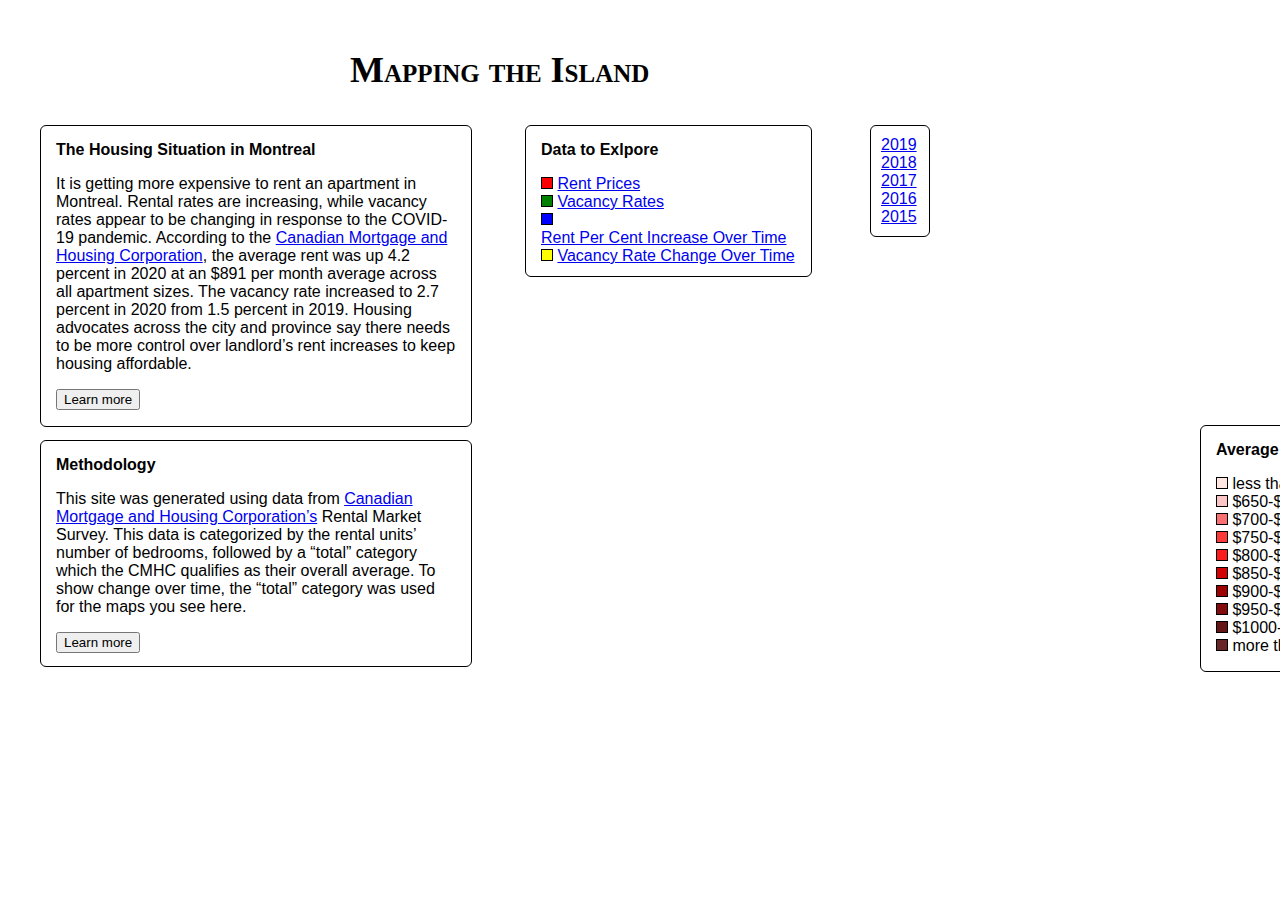
<file: MTL19index.html>
<!DOCTYPE html>
<html lang='en'>
<head>
    <meta charset='utf-8' />
    <title>Mapping the Island</title>
    <meta name='viewport' content='width=device-width, initial-scale=1' />
    <link href="https://fonts.googleapis.com/css?family=Open+Sans" rel="stylesheet">
    <script src='https://api.tiles.mapbox.com/mapbox-gl-js/v2.2.0/mapbox-gl.js'></script>
    <link href='https://api.tiles.mapbox.com/mapbox-gl-js/v2.2.0/mapbox-gl.css' rel='stylesheet' />
    <link rel="stylesheet" href="MTL19style.css">
</head>
<body>
<style>
  .mapboxgl-popup {
    max-width: 400px;
    font: 12px/20px 'Helvetica Neue', Arial, Helvetica, sans-serif;
  }
</style>
<div id='map'></div>

<div id="titlecontainer", style = "position:relative; left:350px; top:25px">
  <h1>Mapping the Island</h1>
</div>

<div id="legend", style="position:absolute; left: 525px; top: 125px; width:260px; height:125px; background-color: rgb(255, 255, 255); border:1px solid #000; padding: 15px 10px 10px 15px;"><strong>Data to Exlpore</strong>
  <dl>
    <dt class="red"></dt>
    <dd>
      <a href="MTL19index.html">Rent Prices</a>
    </dd>
    <br>
    <dt class="green"></dt>
    <dd>
      <a href="V19index.html">Vacancy Rates</a>
    </dd>
    <br>
    <dt class="blue"></dt>
     <dd>
      <a href="MTLRCindex.html">Rent Per Cent Increase Over Time</a>
    </dd>
    <br>
    <dt class="yellow"></dt>
    <dd>
      <a href="VCindex.html">Vacancy Rate Change Over Time</a>
  </dd>
  </dl>
</div>

<div id="key", style="position:absolute; left: 1200px; top: 425px; width:190px; height:220px; background-color: rgb(255, 255, 255); border:1px solid #000; padding: 15px 10px 10px 15px;"><strong>Average rent prices</strong>
  <dl>
    <dt class="rone"></dt>
    <dd>less than $650/month</dd>
    <br>
    <dt class="rtwo"></dt>
    <dd>$650-$700/month</dd>
    <br>
    <dt class="rthree"></dt>
    <dd>$700-$750/month</dd>
    <br>
    <dt class="rfour"></dt>
    <dd>$750-$800/month</dd>
    <br>
    <dt class="rfive"></dt>
    <dd>$800-$850/month</dd>
    <br>
    <dt class="rsix"></dt>
    <dd>$850-$900/month</dd>
    <br>
    <dt class="rseven"></dt>
    <dd>$900-$950/month</dd>
    <br>
    <dt class="reight"></dt>
    <dd>$950-$1000/month</dd>
    <br>
    <dt class="rnine"></dt>
    <dd>$1000-$1050/month</dd>
    <br>
    <dt class="rten"></dt>
    <dd>more than $1050/month</dd>
  </dl>
</div>

<div id="years", style="position:absolute; left: 870px; top: 125px; width: 38px; height: 90px; background-color: rgb(255, 255, 255); border:1px solid #000; padding: 10px 10px 10px 10px;">
  <dd>
    <a href="MTL19index.html">2019</a>
  </dd>
  <dd>
    <a href="MTL18index.html">2018</a>
  </dd>
  <dd>
    <a href="MTL17index.html">2017</a>
  </dd>
  <dd>
    <a href="MTL16index.html">2016</a>
  </dd>
  <dd>
    <a href="MTL15index.html">2015</a>
  </dd>
</div>

<div id="explainer", style="position:absolute; left: 40px; top: 125px; width:400px; height:270px; background-color: rgb(255, 255, 255); border:1px solid #000; padding: 15px 15px 15px 15px;">
  <strong>The Housing Situation in Montreal</strong>
  <p>It is getting more expensive to rent an apartment in Montreal. Rental rates are increasing, while vacancy rates appear to be changing in response to the COVID-19 pandemic. According to the <a href="https://www.cmhc-schl.gc.ca/en/professionals/housing-markets-data-and-research/housing-data/data-tables/rental-market/centre-level-data-tables">Canadian Mortgage and Housing Corporation<a>, the average rent was up 4.2 percent in 2020 at an $891 per month average across all apartment sizes. The vacancy rate increased to 2.7 percent in 2020 from 1.5 percent in 2019. Housing advocates across the city and province say there needs to be more control over landlord’s rent increases to keep housing affordable.</p>
  <button id="housingBtn">Learn more</button>
  <div id="housingModal" class="modal">
    <div class="modal-content-housing">
      <span id="housingSpan" class="close">&times;</span>
      <h3>The Housing Situation in Montreal</h3>
      <p>It is getting more expensive to rent an apartment in Montreal. Rental rates are increasing, while vacancy rates appear to be changing in response to the COVID-19 pandemic. According to the Canadian Mortgage and Housing Corporation (CMHC), the average rent was up 4.2 percent in 2020 at an $891 per month average across the island for all apartment sizes. It also reported the vacancy rate increased to 2.7 percent in 2020 from 1.5 percent the year before.</p>
      <p>Housing advocates across the city and the province of Quebec say there needs to be more control over landlord’s rent increases to keep housing affordable. Olivia Dumas works with the Regroupement des comités logement et associations de locataires du Québec (RCLALQ), a coalition of housing committees which advocates for tenants’ rights across the province. She said they’re seeing an unprecedented number of calls seeking their services. Dumas attributes this to rent increases and a lack of available housing that has been growing over the past few years.</p>
      <p>“In the city of Montreal there is an awareness that this is happening,” she said “There is a housing crisis and it has been spoken about and denounced.</p>
      <p>Dumas said the main reason she sees rental prices going up is real estate speculation. She said low interest rates have driven more people who can't necessarily afford to do so to buy property. They then transfer the burden of the price onto the tenants by charging higher rents. </p>
      <p>Dumas said her claim was supported by the fact that most of the cases being opened at the Tribunal administratif du logement (TAL) come from new owners trying to evict or sharply increase rent. The Quebec Landlords Association has been contacted to comment on this, but could not schedule an interview before the deadline. Should an interview take place, this site will be updated with their information.</p>
      <p>In a document received through an Access to Information request, between 2018 and 2020 the TAL reported a decrease in Montreal in the number of appeals and complaints between tenants and landlords. Of the 27,249 requests made to the TAL in 2020, 4,382 were submitted by tenants and 11,186 were submitted by landlords. Just under 41 per cent of total complaints in 2020, or 11,139, were filed for non-payment of rent, while two per cent, or 542, were qualified as relaunched cases where the submitter was not specified. The TAL was also contacted to comment, but declined to do an interview.</p>
      <p>Dumas also said she sees landlords raising the price on rent because there is less housing available.</p>
      <p>“And so, when there’s less housing available, landlords feel like they can increase the rent,” she said. “Because when something is in demand and they have all these people lining up to see an apartment, why not jack up the price?”</p>
      <p>While the RCLALQ sees more of a demand for housing based on anecdotal evidence, the CMHC reported that vacancy in Montreal actually increased last year. Lukas Jasmin-Tucci, a senior analyst in economics for the CMHC, said this increase could be attributed to the pandemic.</p>
      <p>“Many of the rental properties in the city, particularly in the central areas, were rented by students who didn’t come to Montreal this year because of COVID,” he said.</p>
      <p>Jasmin-Tucci also pointed out that while Montreal was locked down over the past year and a half, many people left to avoid the restrictions, which were stricter in the city than in other regions of the province. </p>
      <p>The CMHC publishes data about the rental market in their annual <a href="https://www.cmhc-schl.gc.ca/en/professionals/housing-markets-data-and-research/market-reports/rental-market-reports-major-centres">Rental Market Report</a>, as well as its <a href="https://www.cmhc-schl.gc.ca/en/professionals/housing-markets-data-and-research/housing-data/data-tables/rental-market/centre-level-data-tables">Rental Market Survey Reliability Tables</a>, where data can be broken down by neighbourhood for centres of more than 10,000 people. This data is collected by surveying a random sampling of building owners about their units’ vacancy, rent price and turnover rates. The CMHC has been making this data public since 2014.</p>
      <p>The RCLALQ also performed their own <a href="https://rclalq.qc.ca/wp-content/uploads/2020/06/La-flamb%C3%A9e-des-loyersVF.pdf">study</a> where they scraped the online classifieds website Kijiji between February and May 2020 for all housing ads that included the unit’s monthly rental price. From those numbers the RCLALQ calculated the average total cost to rent an apartment in Montreal was $1,258 per month. For a 5 ½-room unit, the average was $1,563 per month, while for a studio it was $935 per month. According to its 2020 rental market report, the CMHC calculated the average total cost to rent an apartment in Montreal was $891 per month. For a 5 ½-room unit it was $1,112 per month and for a studio it was $703 per month.</p>
      <p>It is important to note these data sets were collected differently, which is why they yield different results. Jasmin-Tucci said the CMHC relies on the word of the survey’s respondents, and since the selection of the sample is random, the results could be less consistent from year to year. The CMHC data does say that rent in Montreal is increasing by 4.2 percent on average. The RCLALQ conducted its same <a href="https://rclalq.qc.ca/wp-content/uploads/2021/06/Les-loyers-explosent.pdf">study</a> of Kijiji ads for 2021 and found rent had increased by eight per cent.</p>
      <p>The TAL has a <a href="https://www.tal.gouv.qc.ca/fr/calcul-pour-la-fixation-de-loyer/outil-de-calcul">tool</a> to determine what it sees to be a reasonable rent increase between yearly leases. This tool takes into account whether the building has any non-residential properties, the amount of tax the owner has paid on the building compared to the year before, as well as whatever it costs the owner to do repairs and maintain the utilities. This means rent increases can vary between properties. In an example <a href="https://www.tal.gouv.qc.ca/sites/default/files/Exemple_2021_VA.pdf">calculation</a> for 2021, in a residential property with three units, where the owner covers electricity, maintenance and management and spent $1,300 worth of repairs for the building, a unit that was rented for $750 per month last year and received $1,000 worth of repairs should be subject to a $13-per-month increase, or 1.7 per cent, for the next year.</p>
    </div>
  </div>
</div>

<div id="methodology", style="position:absolute; left: 40px; top: 440px; width:400px; height:195px; background-color: rgb(255, 255, 255); border:1px solid #000; padding: 15px 15px 15px 15px;">
  <strong>Methodology</strong>
  <p>This site was generated using data from <a href="https://www.cmhc-schl.gc.ca/en/professionals/housing-markets-data-and-research/housing-data/data-tables/rental-market/centre-level-data-tables">Canadian Mortgage and Housing Corporation’s</a> Rental Market Survey. This data is categorized by the rental units’ number of bedrooms, followed by a “total” category which the CMHC qualifies as their overall average. To show change over time, the “total” category was used for the maps you see here.</p>
  <button id="methodBtn">Learn more</button>
  <div id="methodModal" class="modal">
    <div class="modal-content-method">
      <span id="methodSpan"class="close">&times;</span>
      <h3>Methodology</h3>
      <p>The stories and data visuals on this website were generated using data from <a href="https://www.cmhc-schl.gc.ca/en/professionals/housing-markets-data-and-research/housing-data/data-tables/rental-market/centre-level-data-tables">Canadian Mortgage and Housing Corporation</a> Rental Market Survey. This data is categorized by the rental units’ number of bedrooms, followed by a “total” category which the CMHC qualifies as their overall average. To show change over time, the “total” category was used for the maps you see here.</p>
      <p>The goal of these maps is to show how the rental situation in Montreal has changed over a span of five years, and how those changes have been felt in different neighbourhoods. The Rental Market Survey Reliability Tables were used because they break down this information by neighbourhood, but there has yet to be neighbourhood-specific data published to show changes between 2019 and 2020.</p>
      <p>The CMHC collects this data with a survey that targets a random sample of building owners, which is why the data from these tables might report different values than data collected from housing ads online. When the CMHC does not receive enough responses for a certain category, or the data is spread over too wide a range, its results are considered inconclusive and this section is left empty in the table. For the maps you see on this site, when there was an empty section for that piece of data in the CMHC’s table, the neighbourhood is coloured black and the pop-up reports “No Data.”</p>
      <p>The housing situation in Montreal was illustrated using two categories: rent prices (how much housing costs) and vacancy rates (how much housing is available). To show change over time for rent prices, a per cent increase was determined using a formula that calculated the difference between the 2015 rent and 2019 rent. That value was then divided by the original 2015 rent. Since vacancy rates changed in different directions over time (with most increasing and some decreasing) in certain neighbourhoods, and there was a significant number of vacancy rate categories that were inconclusive for 2019 and 2018, a simple difference between the most recent data and 2015 data was calculated to represent how much vacancy was estimated to have decreased over the period represented.</p>
    </div>
  </div>
</div>

<script>
  const housing = {
    modal: document.getElementById("housingModal"),
    btn: document.getElementById("housingBtn"),
    span: document.getElementById("housingSpan")
  }

  housing.btn.onclick = function () {
    housing.modal.style.display = "block";
  }

  housing.span.onclick = function () {
    housing.modal.style.display = "none";
  }

  const method = {
    modal: document.getElementById("methodModal"),
    btn: document.getElementById("methodBtn"),
    span: document.getElementById("methodSpan")
  }

  method.btn.onclick = function () {
    method.modal.style.display = "block";
  }

  method.span.onclick = function () {
    method.modal.style.display= "none"
  }

  window.onclick = function(event) {
    if (event.target == housing.modal || event.target == method.modal) {
      housing.modal.style.display = "none";
      method.modal.style.display = "none";
    }
  }
</script>

<script>
mapboxgl.accessToken = 'pk.eyJ1IjoiZ3dlbnJvbGV5IiwiYSI6ImNrbjF6cnQ2bjBjbXgyb3RlY3ExdmkxYjgifQ.Vx6BiX2DhPgkhrEJ6GBleQ';

var map = new mapboxgl.Map({
  container: 'map',
  style: 'mapbox://styles/gwenroley/ckpcpalj50a3a18p79qvneold',
  center: [-73.8500, 45.5600],
  zoom: 10
});

map.on('load', function () {
  map.addSource('states', {
    'type': 'geojson',
    'data': 'https://raw.githubusercontent.com/gwenroley/MTL-geojson/main/features.geojson',
    'generateId': true,
  });

  map.addLayer({
    'id': 'state-fills',
    'type': 'fill',
    'source': 'states',
    'layout': {},
    'paint': {
      'fill-color': '#000000',
      'fill-opacity': [
        'case',
        ['boolean', ['feature-state', 'hover'], false],
        1,
        0
      ]
    }
  });
  
  map.addLayer({
     'id': 'state-borders',
     'type': 'line',
     'source': 'states',
     'layout': {},
     'paint': {
       'line-color': '#000000',
       'line-width': 1
      }
    });
  

  let hoveredStateId = null;
  
  var popup = new mapboxgl.Popup ({
    closeButton: false,
    closeOnClick: false
  });

  map.on('mousemove', 'state-fills', (e) => {
    if (e.features.length > 0) {
      if (hoveredStateId !== null) {
        popup.setLngLat(e.lngLat).setHTML('<strong>' + e.features[0].properties.NOM + '</strong>' + '<br>' + e.features[0].properties.RENT19).addTo(map)
        map.setFeatureState({ 
          source: 'states', 
          id: hoveredStateId
        },{ 
          hover: false
        });
      }
      hoveredStateId = e.features[0].id;
      popup.setLngLat(e.lngLat).setHTML('<strong>' + e.features[0].properties.NOM + '</strong>' + '<br>' + e.features[0].properties.RENT19).addTo(map)
      map.setFeatureState({ 
        source: 'states', 
        id: hoveredStateId
      }, {
        hover: true
      });
    }
  });
  
  map.on('mouseleave', 'state-fills', () => {
    if (hoveredStateId !== null) {
      map.setFeatureState(
        { source: 'states', id: hoveredStateId },
        { hover: false }
        );
      popup.remove()
      }
      hoveredStateId = null;
    });
});

map.on('load', function () {
  map.addSource('places', {
    'type': 'geojson',
    'data': {
      'type': 'FeatureCollection',
      'features': [
        {
          'type': 'Feature',
          'properties':{
            'description': '<strong>Moving Day in Hochelaga-Maisonneuve</strong><p>The face of Hochelaga-Maisonneuve is changing. As is the case across the city of Montreal every year, on July 1 the neighbourhood was shaken up by “Moving Day,” the day most annual leases in Quebec expire and many people change apartments.<a href="hochelagaphotoessay.html">Click here to see the Moving Day photo essay.</a></p>'
          },
          'geometry':{
            'type':'Point',
            'coordinates':[-73.5448, 45.5436]
          }
        },

        {
          'type': 'Feature',
          'properties':{
            'description': '<strong>Housing crisis accelerating in Rosemont–La-Petite-Patrie</strong><p>Rents have increased steadily in the Rosemont–La-Petite-Patrie neighbourhood over the past five years and this is causing many residents to leave.<a href="articletemplate.html">Click here to read the full story.</a></p>'
          },
          'geometry':{
            'type':'Point',
            'coordinates':[-73.6015, 45.5378]
          }
        }
      ]
    }
  });
  map.addLayer({
    'id':'places',
    'type': 'circle',
    'source': 'places',
    'paint':{
      'circle-color': '#4264fb',
      'circle-radius': 6,
      'circle-stroke-width': 2,
      'circle-stroke-color': '#ffffff'
    }
  });
  
  map.on('click', 'places', function (e) {

    var coordinates = e.features[0].geometry.coordinates.slice();
    var description = e.features[0].properties.description;

    while (Math.abs(e.lngLat.lng - coordinates[0]) > 180) {
      coordinates[0] += e.lngLat.lng > coordinates[0] ? 360: - 360;
    }

    new mapboxgl.Popup()
      .setLngLat(coordinates)
      .setHTML(description)
      .addTo(map);
  });

  map.on('mouseleave', 'places', function () {
    map.getCanvas().style.cursor = 'pointer';
  });

  map.on('mouseleave', 'places', function() {
    map.getCanvas().style.cursor = '';
  });
});
</script>

</body>
</html>
</file>
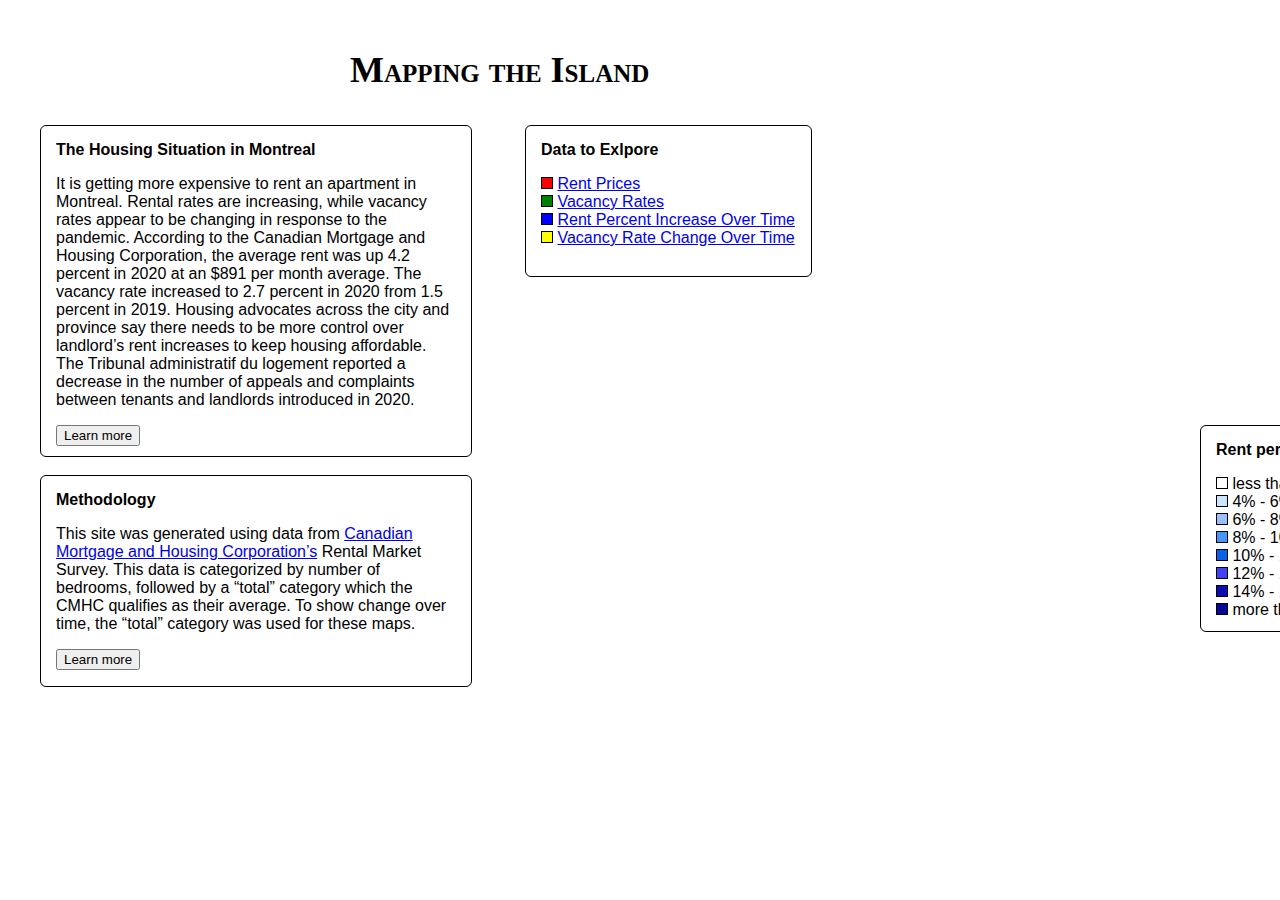
<file: MTLRCindex.html>
<!DOCTYPE html>
<html lang='en'>
<head>
    <meta charset='utf-8' />
    <title>Mapping the Island</title>
    <meta name='viewport' content='width=device-width, initial-scale=1' />
    <link href="https://fonts.googleapis.com/css?family=Open+Sans" rel="stylesheet">
    <script src='https://api.tiles.mapbox.com/mapbox-gl-js/v2.2.0/mapbox-gl.js'></script>
    <link href='https://api.tiles.mapbox.com/mapbox-gl-js/v2.2.0/mapbox-gl.css' rel='stylesheet' />
    <link rel="stylesheet" href="MTL19style.css">
</head>
<body>
<style>
  .mapboxgl-popup {
    max-width: 400px;
    font: 12px/20px 'Helvetica Neue', Arial, Helvetica, sans-serif;
  }
</style>
<div id='map'></div>

<div id="titlecontainer", style = "position:relative; left:350px; top:25px">
  <h1>Mapping the Island</h1>
</div>

<div id="legend", style="position:absolute; left: 525px; top: 125px; width:260px; height:125px; background-color: rgb(255, 255, 255); border:1px solid #000; padding: 15px 10px 10px 15px;"><strong>Data to Exlpore</strong> 
  <dl>
      <dt class="red"></dt>
      <dd>
        <a href="MTL19index.html">Rent Prices</a>
      </dd>
      <br>
      <dt class="green"></dt>
      <dd>
        <a href="V19index.html">Vacancy Rates</a>
      </dd>
      <br>
      <dt class="blue"></dt>
    <dd>
        <a href="MTLRCindex.html">Rent Percent Increase Over Time</a>
    </dd>
    <br>
    <dt class="yellow"></dt>
    <dd>
      <a href="VCindex.html">Vacancy Rate Change Over Time</a>
  </dd>
  </dl>
</div>

<div id="key", style="position:absolute; left: 1200px; top: 425px; width:175px; height:180px; background-color: rgb(255, 255, 255); border:1px solid #000; padding: 15px 10px 10px 15px;"><strong>Rent percent increase</strong>
  <dl>
    <dt class="rcone"></dt>
    <dd>less than 4%</dd>
    <br>
    <dt class="rctwo"></dt>
    <dd>4% - 6%</dd>
    <br>
    <dt class="rcthree"></dt>
    <dd>6% - 8%</dd>
    <br>
    <dt class="rcfour"></dt>
    <dd>8% - 10%</dd>
    <br>
    <dt class="rcfive"></dt>
    <dd>10% - 12%</dd>
    <br>
    <dt class="rcsix"></dt>
    <dd>12% - 14%</dd>
    <br>
    <dt class="rcseven"></dt>
    <dd>14% - 16%</dd>
    <br>
    <dt class="rceight"></dt>
    <dd>more than 16%</dd>
  </dl>
</div>

<div id="explainer", style="position:absolute; left: 40px; top: 125px; width:400px; height:300px; background-color: rgb(255, 255, 255); border:1px solid #000; padding: 15px 15px 15px 15px;">
  <strong>The Housing Situation in Montreal</strong>
  <p>It is getting more expensive to rent an apartment in Montreal. Rental rates are increasing, while vacancy rates appear to be changing in response to the pandemic. According to the Canadian Mortgage and Housing Corporation, the average rent was up 4.2 percent in 2020 at an $891 per month average. The vacancy rate increased to 2.7 percent in 2020 from 1.5 percent in 2019. Housing advocates across the city and province say there needs to be more control over landlord’s rent increases to keep housing affordable. The Tribunal administratif du logement reported a decrease in the number of appeals and complaints between tenants and landlords introduced in 2020.</p>
  <button id="housingBtn">Learn more</button>
  <div id="housingModal" class="modal">
    <div class="modal-content-housing">
      <span id="housingSpan" class="close">&times;</span>
      <h3>The Housing Situation in Montreal</h3>
      <p>It is getting more expensive to rent an apartment in Montreal. Rental rates are increasing, while vacancy rates appear to be changing in response to the pandemic. According to the Canadian Mortgage and Housing Corporation (CMHC), the average rent was up 4.2 percent in 2020 at an $891 per month average across the island. It also reported the vacancy rate increased to 2.7 percent in 2020 from 1.5 percent the year before.</p>
      <p>Housing advocates across the city and province of Quebec say there needs to be more control over landlord’s rent increases to keep housing affordable. Olivia Dumas works with the Regroupement des comités logement et associations de locataires du Québec (RCLALQ), a coalition of housing committees which advocates for tenants rights across the province. She said they’re seeing an unprecedented number of calls seeking their services. Dumas attributes this to rent increases and lack of available housing that has been growing over the past few years.</p>
      <p>“In the city of Montreal there is an awareness that this is happening,” she said “There is a housing crisis and it has been spoken about and denounced.”</p>
      <p>Dumas said that the reason she sees rental prices going up is real estate speculation. She said she observed low interest rates which meant people who can't necessarily afford to buy a property do and then transfer the burden of the price onto the tenants by charging higher rents. The Quebec Landlord Association was contacted to comment on this and did not respond but Dumas said her claim was supported by the fact that most of the cases being opened at the Tribunal administratif du logement (TAL) come from new owners trying to evict or sharply increase rent.</p>
      <p>In a document received through an Access to Information request, the TAL reported a decrease in Montreal in the number of appeals and complaints between tenants and landlords introduced in 2020 from the previous two years. Of the 27,249 requests made to the TAL in 2020, 4,382 were submitted by tenants and 11,186 were submitted by landlords. Eleven thousand one hundred and thirty nine more were made for non-payment of rent and 542 were qualified as relaunched cases where the submitter was not specified. The TAL was also contacted to comment but declined to do an interview.</p>
      <p>Dumas also said she sees landlords raising the price on rent because there is less housing available.</p>
      <p>“And so when there’s less housing available, landlords feel like they can increase the rent,” she said. “Because when something is in demand and they have all these people lining up to see an apartment, why not jack up the price?”</p>
      <p>While the RCLALQ may see there being more of a demand for housing from anecdotal evidence, the CMHC reported that vacancy in Montreal actually increased last year. Lukas Jasmin-Tucci, a senior analyst in economics for the CMHC, said that this increase could be attributed to the pandemic.</p>
      <p>“Many of the rental properties in the city, particularly in the central areas, were rented by students who didn’t come to Montreal this year because of COVID,” he said.</p>
      <p>Jasmin-Tucci also pointed out that while the city was locked down, many people left to avoid the restrictions which were stricter in the metropolis. This is something Dumas also highlighted as going on for a few years, as renters leave cities and flock to the suburbs to avoid the rising rents.</p>
      <p>The CMHC publishes data about the rental market in their annual <a href="https://www.cmhc-schl.gc.ca/en/professionals/housing-markets-data-and-research/market-reports/rental-market-reports-major-centres">Rental Market Report</a>, as well as its <a href="https://www.cmhc-schl.gc.ca/en/professionals/housing-markets-data-and-research/housing-data/data-tables/rental-market/centre-level-data-tables">Rental Market Survey Reliability Tables</a>, where data can be broken down by neighbourhood for centres of more than 10,000 people. This data is collected by surveying a random sampling of building owners on vacancy, rent price and turn-over rate of their units. The publicly available documentation of this data goes back to 2014.</p>
      <p>The RCLALQ also performed their own <a href="https://rclalq.qc.ca/wp-content/uploads/2020/06/La-flamb%C3%A9e-des-loyersVF.pdf">study</a> where they scraped the website Kijiji between February and May 2020 for all its housing ads showing how expensive units were being advertised as online. From those numbers it calculated that the average total cost to rent an apartment in Montreal was $1258 per month, for a 5 ½-room unit it was $1563 per month and for a studio it was $935 per month. According to its 2020 rental market report, the CMHC calculated the average total cost to rent an apartment in Montreal was $891 per month, for a 5 ½ room unit it was $1112 per month and for a studio it was $703 per month.</p>
      <p>These sets of data were collected differently which is why they yield different results. Jasmin-Tucci said they rely on the word of the survey’s respondents and since the selection of the sample is random the results could be less consistent from year to year. The CMHC data does say that rent in Montreal is increasing, by 4.2 percent on average, and the RCLALQ performed its same <a href="https://rclalq.qc.ca/wp-content/uploads/2021/06/Les-loyers-explosent.pdf">study</a> of Kijiji ads for 2021 and found rent had increased by 8 percent.</p>
      <p>The TAL has a <a href="https://www.tal.gouv.qc.ca/fr/calcul-pour-la-fixation-de-loyer/outil-de-calcul">tool</a> to determine what it sees to be a reasonable rent increase between yearly leases. This tool takes into account whether the building has any non-residential properties, the amount of tax the owner has paid on the building compared to the year before, as well as whatever it costs the owner to do repairs and maintain the utilities. This means rent increases can vary between properties. In an example <a href="https://www.tal.gouv.qc.ca/sites/default/files/Exemple_2021_VA.pdf">calculation</a> for 2021 the TAL provides, in a residential property with three units, where the owner covers electricity, maintenance and management and received $1300 worth of repairs, a unit which was rented for $750 per month and received $1000 worth of repairs should receive a $13 per month increase for the next year, 1.7 percent.</p>
    </div>
  </div>
</div>

<div id="methodology", style="position:absolute; left: 40px; top: 475px; width:400px; height:180px; background-color: rgb(255, 255, 255); border:1px solid #000; padding: 15px 15px 15px 15px;">
  <strong>Methodology</strong>
  <p>This site was generated using data from <a href="https://www.cmhc-schl.gc.ca/en/professionals/housing-markets-data-and-research/housing-data/data-tables/rental-market/centre-level-data-tables">Canadian Mortgage and Housing Corporation’s</a> Rental Market Survey. This data is categorized by number of bedrooms, followed by a “total” category which the CMHC qualifies as their average. To show change over time, the “total” category was used for these maps.</p>
  <button id="methodBtn">Learn more</button>
  <div id="methodModal" class="modal">
    <div class="modal-content-method">
      <span id="methodSpan"class="close">&times;</span>
      <h3>Methodology</h3>
      <p>The data used to generate this site comes from the <a href="https://www.cmhc-schl.gc.ca/en/professionals/housing-markets-data-and-research/housing-data/data-tables/rental-market/centre-level-data-tables">Canadian Mortgage and Housing Corporation</a> Rental Market Survey Reliability Tables for Montreal between 2019 and 2015. This data is categorized by number of bedrooms, followed by a “total” category which the CMHC qualifies as their average. To show change over time, the data from the “total” category was used to create these maps.</p>
      <p>The goal when creating these maps was to show how the rental situation in Montreal has changed over a span of five years and how those changes have been felt differently in different neighbourhoods. The Rental Market Survey Reliability Tables were used because they break down this information by neighbourhood, but there has yet to be neighbourhood-specific data published to show changes between 2019 and 2020. </p>
      <p>The CMHC collects this data by posing a survey to a random sample of building owners, which is why the data from these tables might report different values than data collected from housing ads online. When they do not receive enough responses for a certain category, or the data is spread over too wide a range, its results are considered inconclusive and this section is left empty in the table. For the maps you see on this site, when there was an empty section for that piece of data in the CMHC’s table, the neighborhood is coloured black and the pop-up reports “No Data.”</p>
      <p>The housing situation in Montreal was illustrated using two categories, rent prices (how much housing costs) and vacancy rates (how much housing is available). To show change over time for rent prices, a percent increase was calculated using a formula that calculated the difference between the 2015 rent and 2019 rent and then that value was divided by the original 2015 rent. Since vacancy rates changed in different directions over time (with most increasing and some decreasing) in certain neighbourhoods and there were a significant collection of vacancy rate categories that were inconclusive for 2019 and 2018, a simple difference between the most recent data and 2015 data was calculated to represent how much vacancy was estimated to have decreased over the period represented.</p>
    </div>
  </div>
</div>

<script>
  const housing = {
    modal: document.getElementById("housingModal"),
    btn: document.getElementById("housingBtn"),
    span: document.getElementById("housingSpan")
  }

  housing.btn.onclick = function () {
    housing.modal.style.display = "block";
  }

  housing.span.onclick = function () {
    housing.modal.style.display = "none";
  }

  const method = {
    modal: document.getElementById("methodModal"),
    btn: document.getElementById("methodBtn"),
    span: document.getElementById("methodSpan")
  }

  method.btn.onclick = function () {
    method.modal.style.display = "block";
  }

  method.span.onclick = function () {
    method.modal.style.display= "none"
  }

  window.onclick = function(event) {
    if (event.target == housing.modal || event.target == method.modal) {
      housing.modal.style.display = "none";
      method.modal.style.display = "none";
    }
  }
</script>

<script>
mapboxgl.accessToken = 'pk.eyJ1IjoiZ3dlbnJvbGV5IiwiYSI6ImNrbjF6cnQ2bjBjbXgyb3RlY3ExdmkxYjgifQ.Vx6BiX2DhPgkhrEJ6GBleQ';

var map = new mapboxgl.Map({
  container: 'map',
  style: 'mapbox://styles/gwenroley/ckr7t52ek20z917pbsin6vxay',
  center: [-73.8500, 45.5600],
  zoom: 10
});

map.on('load', function () {
  map.addSource('states', {
    'type': 'geojson',
    'data': 'https://raw.githubusercontent.com/gwenroley/MTL-geojson/main/features.geojson',
    'generateId': true,
  });

  map.addLayer({
    'id': 'state-fills',
    'type': 'fill',
    'source': 'states',
    'layout': {},
    'paint': {
      'fill-color': '#000000',
      'fill-opacity': [
        'case',
        ['boolean', ['feature-state', 'hover'], false],
        1,
        0
      ]
    }
  });
  
  map.addLayer({
     'id': 'state-borders',
     'type': 'line',
     'source': 'states',
     'layout': {},
     'paint': {
       'line-color': '#000000',
       'line-width': 1
      }
    });
  

  let hoveredStateId = null;
  
  var popup = new mapboxgl.Popup ({
    closeButton: false,
    closeOnClick: false
  });
  
  map.on('mousemove', 'state-fills', (e) => {
    if (e.features.length > 0) {
      if (hoveredStateId !== null) {
        popup.setLngLat(e.lngLat).setHTML('<strong>' + e.features[0].properties.NOM + '</strong>' + '<br>' + e.features[0].properties.RENTCH).addTo(map)
        map.setFeatureState({ 
          source: 'states', 
          id: hoveredStateId
        },{ 
          hover: false
        });
      }
      hoveredStateId = e.features[0].id;
      popup.setLngLat(e.lngLat).setHTML('<strong>' + e.features[0].properties.NOM + '</strong>' + '<br>' + e.features[0].properties.RENTCH).addTo(map)
      map.setFeatureState({ 
        source: 'states', 
        id: hoveredStateId
      }, {
        hover: true
      });
    }
  });
  
  map.on('mouseleave', 'state-fills', () => {
    if (hoveredStateId !== null) {
      map.setFeatureState(
        { source: 'states', id: hoveredStateId },
        { hover: false }
        );
      popup.remove()
      }
      hoveredStateId = null;
    });
});

map.on('load', function () {
  map.addSource('places', {
    'type': 'geojson',
    'data': {
      'type': 'FeatureCollection',
      'features': [
        {
          'type': 'Feature',
          'properties':{
            'description': '<strong>Moving Day in Hochelaga-Maisonneuve</strong><p>The face of Hochelaga-Maisonneuve is changing. As is the case across the city of Montreal, on July 1 the neighbourhood was shaken up by the traditional day when leases expire and renters changing apartments move their belongings. <a href="hochelagaphotoessay.html">Click here to see the moving day photo essay.</a></p>'
          },
          'geometry':{
            'type':'Point',
            'coordinates':[-73.5448, 45.5436]
          }
        },

        {
          'type': 'Feature',
          'properties':{
            'description': '<strong>Housing crisis accelerating in Rosemont–La-Petite-Patrie</strong><p>Rents have increased steadily in this neighbourhood over the past five years and this is causing many residents to leave. <a href="articletemplate.html">Click here to learn more.</a></p>'
          },
          'geometry':{
            'type':'Point',
            'coordinates':[-73.6015, 45.5378]
          }
        }
      ]
    }
  });
  map.addLayer({
    'id':'places',
    'type': 'circle',
    'source': 'places',
    'paint':{
      'circle-color': '#4264fb',
      'circle-radius': 6,
      'circle-stroke-width': 2,
      'circle-stroke-color': '#ffffff'
    }
  });
  
  map.on('click', 'places', function (e) {

    var coordinates = e.features[0].geometry.coordinates.slice();
    var description = e.features[0].properties.description;

    while (Math.abs(e.lngLat.lng - coordinates[0]) > 180) {
      coordinates[0] += e.lngLat.lng > coordinates[0] ? 360: - 360;
    }

    new mapboxgl.Popup()
      .setLngLat(coordinates)
      .setHTML(description)
      .addTo(map);
  });

  map.on('mouseleave', 'places', function () {
    map.getCanvas().style.cursor = 'pointer';
  });

  map.on('mouseleave', 'places', function() {
    map.getCanvas().style.cursor = '';
  });
});
</script>

</body>
</html>
</file>
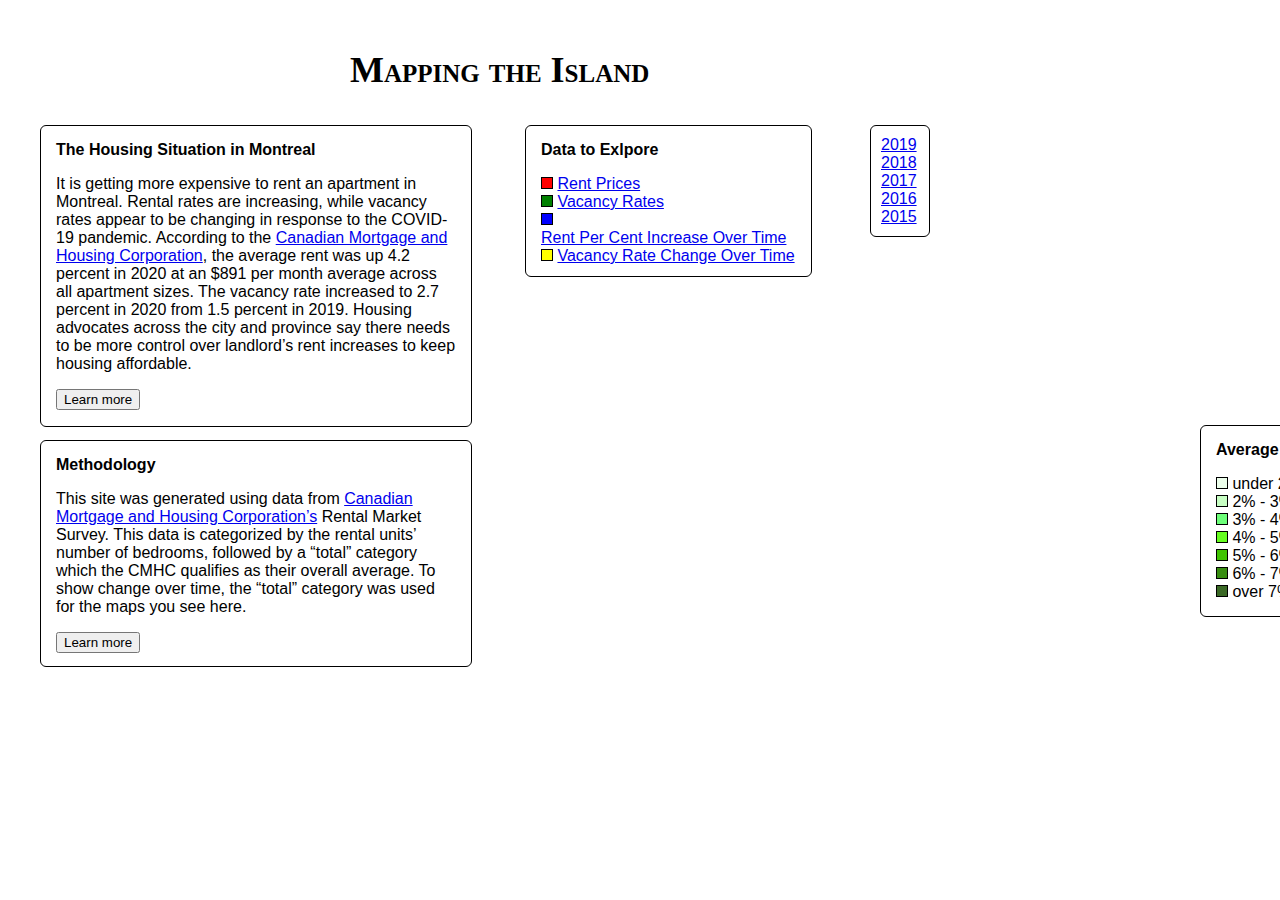
<file: V15index.html>
<!DOCTYPE html>
<html lang='en'>
<head>
    <meta charset='utf-8' />
    <title>Mapping the Island</title>
    <meta name='viewport' content='width=device-width, initial-scale=1' />
    <link href="https://fonts.googleapis.com/css?family=Open+Sans" rel="stylesheet">
    <script src='https://api.tiles.mapbox.com/mapbox-gl-js/v2.2.0/mapbox-gl.js'></script>
    <link href='https://api.tiles.mapbox.com/mapbox-gl-js/v2.2.0/mapbox-gl.css' rel='stylesheet' />
    <link rel="stylesheet" href="MTL19style.css">
</head>
<body>
<style>
  .mapboxgl-popup {
    max-width: 400px;
    font: 12px/20px 'Helvetica Neue', Arial, Helvetica, sans-serif;
  }
</style>
<div id='map'></div>

<div id="titlecontainer", style = "position:relative; left:350px; top:25px">
  <h1>Mapping the Island</h1>
</div>

<div id="legend", style="position:absolute; left: 525px; top: 125px; width:260px; height:125px; background-color: rgb(255, 255, 255); border:1px solid #000; padding: 15px 10px 10px 15px;"><strong>Data to Exlpore</strong> 
  <dl>
    <dt class="red"></dt>
    <dd>
      <a href="MTL19index.html">Rent Prices</a>
    </dd>
    <br>
    <dt class="green"></dt>
    <dd>
      <a href="V19index.html">Vacancy Rates</a>
    </dd>
    <br>
    <dt class="blue"></dt>
  <dd>
      <a href="MTLRCindex.html">Rent Per Cent Increase Over Time</a>
  </dd>
  <br>
  <dt class="yellow"></dt>
  <dd>
    <a href="VCindex.html">Vacancy Rate Change Over Time</a>
</dd>
  </dl>
</div>

<div id="key", style="position:absolute; left: 1200px; top: 425px; width:180px; height:165px; background-color: rgb(255, 255, 255); border:1px solid #000; padding: 15px 10px 10px 15px;"><strong>Average vacancy rates</strong>
  <dl>
    <dt class="vone"></dt>
    <dd>under 2 % vacancy</dd>
    <br>
    <dt class="vtwo"></dt>
    <dd>2% - 3% vacancy</dd>
    <br>
    <dt class="vthree"></dt>
    <dd>3% - 4% vacancy</dd>
    <br>
    <dt class="vfour"></dt>
    <dd>4% - 5% vacancy</dd>
    <br>
    <dt class="vfive"></dt>
    <dd>5% - 6% vacancy</dd>
    <br>
    <dt class="vsix"></dt>
    <dd>6% - 7% vacancy</dd>
    <br>
    <dt class="vseven"></dt>
    <dd>over 7% vacancy</dd>
  </dl>
</div>

<div id="years", style="position:absolute; left: 870px; top: 125px; width: 38px; height: 90px; background-color: rgb(255, 255, 255); border:1px solid #000; padding: 10px 10px 10px 10px;">
  <dd>
    <a href="V19index.html">2019</a>
  </dd>
  <dd>
    <a href="V18index.html">2018</a>
  </dd>
  <dd>
    <a href="V17index.html">2017</a>
  </dd>
  <dd>
    <a href="V16index.html">2016</a>
  </dd>
  <dd>
    <a href="V15index.html">2015</a>
  </dd>
</div>

<div id="explainer", style="position:absolute; left: 40px; top: 125px; width:400px; height:270px; background-color: rgb(255, 255, 255); border:1px solid #000; padding: 15px 15px 15px 15px;">
  <strong>The Housing Situation in Montreal</strong>
  <p>It is getting more expensive to rent an apartment in Montreal. Rental rates are increasing, while vacancy rates appear to be changing in response to the COVID-19 pandemic. According to the <a href="https://www.cmhc-schl.gc.ca/en/professionals/housing-markets-data-and-research/housing-data/data-tables/rental-market/centre-level-data-tables">Canadian Mortgage and Housing Corporation<a>, the average rent was up 4.2 percent in 2020 at an $891 per month average across all apartment sizes. The vacancy rate increased to 2.7 percent in 2020 from 1.5 percent in 2019. Housing advocates across the city and province say there needs to be more control over landlord’s rent increases to keep housing affordable.</p>
  <button id="housingBtn">Learn more</button>
  <div id="housingModal" class="modal">
    <div class="modal-content-housing">
      <span id="housingSpan" class="close">&times;</span>
      <h3>The Housing Situation in Montreal</h3>
      <p>It is getting more expensive to rent an apartment in Montreal. Rental rates are increasing, while vacancy rates appear to be changing in response to the COVID-19 pandemic. According to the Canadian Mortgage and Housing Corporation (CMHC), the average rent was up 4.2 percent in 2020 at an $891 per month average across the island for all apartment sizes. It also reported the vacancy rate increased to 2.7 percent in 2020 from 1.5 percent the year before.</p>
      <p>Housing advocates across the city and the province of Quebec say there needs to be more control over landlord’s rent increases to keep housing affordable. Olivia Dumas works with the Regroupement des comités logement et associations de locataires du Québec (RCLALQ), a coalition of housing committees which advocates for tenants’ rights across the province. She said they’re seeing an unprecedented number of calls seeking their services. Dumas attributes this to rent increases and a lack of available housing that has been growing over the past few years.</p>
      <p>“In the city of Montreal there is an awareness that this is happening,” she said “There is a housing crisis and it has been spoken about and denounced.</p>
      <p>Dumas said the main reason she sees rental prices going up is real estate speculation. She said low interest rates have driven more people who can't necessarily afford to do so to buy property. They then transfer the burden of the price onto the tenants by charging higher rents. </p>
      <p>Dumas said her claim was supported by the fact that most of the cases being opened at the Tribunal administratif du logement (TAL) come from new owners trying to evict or sharply increase rent. The Quebec Landlords Association has been contacted to comment on this, but could not schedule an interview before the deadline. Should an interview take place, this site will be updated with their information.</p>
      <p>In a document received through an Access to Information request, between 2018 and 2020 the TAL reported a decrease in Montreal in the number of appeals and complaints between tenants and landlords. Of the 27,249 requests made to the TAL in 2020, 4,382 were submitted by tenants and 11,186 were submitted by landlords. Just under 41 per cent of total complaints in 2020, or 11,139, were filed for non-payment of rent, while two per cent, or 542, were qualified as relaunched cases where the submitter was not specified. The TAL was also contacted to comment, but declined to do an interview.</p>
      <p>Dumas also said she sees landlords raising the price on rent because there is less housing available.</p>
      <p>“And so, when there’s less housing available, landlords feel like they can increase the rent,” she said. “Because when something is in demand and they have all these people lining up to see an apartment, why not jack up the price?”</p>
      <p>While the RCLALQ sees more of a demand for housing based on anecdotal evidence, the CMHC reported that vacancy in Montreal actually increased last year. Lukas Jasmin-Tucci, a senior analyst in economics for the CMHC, said this increase could be attributed to the pandemic.</p>
      <p>“Many of the rental properties in the city, particularly in the central areas, were rented by students who didn’t come to Montreal this year because of COVID,” he said.</p>
      <p>Jasmin-Tucci also pointed out that while Montreal was locked down over the past year and a half, many people left to avoid the restrictions, which were stricter in the city than in other regions of the province. </p>
      <p>The CMHC publishes data about the rental market in their annual <a href="https://www.cmhc-schl.gc.ca/en/professionals/housing-markets-data-and-research/market-reports/rental-market-reports-major-centres">Rental Market Report</a>, as well as its <a href="https://www.cmhc-schl.gc.ca/en/professionals/housing-markets-data-and-research/housing-data/data-tables/rental-market/centre-level-data-tables">Rental Market Survey Reliability Tables</a>, where data can be broken down by neighbourhood for centres of more than 10,000 people. This data is collected by surveying a random sampling of building owners about their units’ vacancy, rent price and turnover rates. The CMHC has been making this data public since 2014.</p>
      <p>The RCLALQ also performed their own <a href="https://rclalq.qc.ca/wp-content/uploads/2020/06/La-flamb%C3%A9e-des-loyersVF.pdf">study</a> where they scraped the online classifieds website Kijiji between February and May 2020 for all housing ads that included the unit’s monthly rental price. From those numbers the RCLALQ calculated the average total cost to rent an apartment in Montreal was $1,258 per month. For a 5 ½-room unit, the average was $1,563 per month, while for a studio it was $935 per month. According to its 2020 rental market report, the CMHC calculated the average total cost to rent an apartment in Montreal was $891 per month. For a 5 ½-room unit it was $1,112 per month and for a studio it was $703 per month.</p>
      <p>It is important to note these data sets were collected differently, which is why they yield different results. Jasmin-Tucci said the CMHC relies on the word of the survey’s respondents, and since the selection of the sample is random, the results could be less consistent from year to year. The CMHC data does say that rent in Montreal is increasing by 4.2 percent on average. The RCLALQ conducted its same <a href="https://rclalq.qc.ca/wp-content/uploads/2021/06/Les-loyers-explosent.pdf">study</a> of Kijiji ads for 2021 and found rent had increased by eight per cent.</p>
      <p>The TAL has a <a href="https://www.tal.gouv.qc.ca/fr/calcul-pour-la-fixation-de-loyer/outil-de-calcul">tool</a> to determine what it sees to be a reasonable rent increase between yearly leases. This tool takes into account whether the building has any non-residential properties, the amount of tax the owner has paid on the building compared to the year before, as well as whatever it costs the owner to do repairs and maintain the utilities. This means rent increases can vary between properties. In an example <a href="https://www.tal.gouv.qc.ca/sites/default/files/Exemple_2021_VA.pdf">calculation</a> for 2021, in a residential property with three units, where the owner covers electricity, maintenance and management and spent $1,300 worth of repairs for the building, a unit that was rented for $750 per month last year and received $1,000 worth of repairs should be subject to a $13-per-month increase, or 1.7 per cent, for the next year.</p>
    </div>
  </div>
</div>

<div id="methodology", style="position:absolute; left: 40px; top: 440px; width:400px; height:195px; background-color: rgb(255, 255, 255); border:1px solid #000; padding: 15px 15px 15px 15px;">
  <strong>Methodology</strong>
  <p>This site was generated using data from <a href="https://www.cmhc-schl.gc.ca/en/professionals/housing-markets-data-and-research/housing-data/data-tables/rental-market/centre-level-data-tables">Canadian Mortgage and Housing Corporation’s</a> Rental Market Survey. This data is categorized by the rental units’ number of bedrooms, followed by a “total” category which the CMHC qualifies as their overall average. To show change over time, the “total” category was used for the maps you see here.</p>
  <button id="methodBtn">Learn more</button>
  <div id="methodModal" class="modal">
    <div class="modal-content-method">
      <span id="methodSpan"class="close">&times;</span>
      <h3>Methodology</h3>
      <p>The stories and data visuals on this website were generated using data from <a href="https://www.cmhc-schl.gc.ca/en/professionals/housing-markets-data-and-research/housing-data/data-tables/rental-market/centre-level-data-tables">Canadian Mortgage and Housing Corporation</a> Rental Market Survey. This data is categorized by the rental units’ number of bedrooms, followed by a “total” category which the CMHC qualifies as their overall average. To show change over time, the “total” category was used for the maps you see here.</p>
      <p>The goal of these maps is to show how the rental situation in Montreal has changed over a span of five years, and how those changes have been felt in different neighbourhoods. The Rental Market Survey Reliability Tables were used because they break down this information by neighbourhood, but there has yet to be neighbourhood-specific data published to show changes between 2019 and 2020.</p>
      <p>The CMHC collects this data with a survey that targets a random sample of building owners, which is why the data from these tables might report different values than data collected from housing ads online. When the CMHC does not receive enough responses for a certain category, or the data is spread over too wide a range, its results are considered inconclusive and this section is left empty in the table. For the maps you see on this site, when there was an empty section for that piece of data in the CMHC’s table, the neighbourhood is coloured black and the pop-up reports “No Data.”</p>
      <p>The housing situation in Montreal was illustrated using two categories: rent prices (how much housing costs) and vacancy rates (how much housing is available). To show change over time for rent prices, a per cent increase was determined using a formula that calculated the difference between the 2015 rent and 2019 rent. That value was then divided by the original 2015 rent. Since vacancy rates changed in different directions over time (with most increasing and some decreasing) in certain neighbourhoods, and there was a significant number of vacancy rate categories that were inconclusive for 2019 and 2018, a simple difference between the most recent data and 2015 data was calculated to represent how much vacancy was estimated to have decreased over the period represented.</p>
    </div>
  </div>
</div>

<script>
  const housing = {
    modal: document.getElementById("housingModal"),
    btn: document.getElementById("housingBtn"),
    span: document.getElementById("housingSpan")
  }

  housing.btn.onclick = function () {
    housing.modal.style.display = "block";
  }

  housing.span.onclick = function () {
    housing.modal.style.display = "none";
  }

  const method = {
    modal: document.getElementById("methodModal"),
    btn: document.getElementById("methodBtn"),
    span: document.getElementById("methodSpan")
  }

  method.btn.onclick = function () {
    method.modal.style.display = "block";
  }

  method.span.onclick = function () {
    method.modal.style.display= "none"
  }

  window.onclick = function(event) {
    if (event.target == housing.modal || event.target == method.modal) {
      housing.modal.style.display = "none";
      method.modal.style.display = "none";
    }
  }
</script>

<script>
mapboxgl.accessToken = 'pk.eyJ1IjoiZ3dlbnJvbGV5IiwiYSI6ImNrbjF6cnQ2bjBjbXgyb3RlY3ExdmkxYjgifQ.Vx6BiX2DhPgkhrEJ6GBleQ';

var map = new mapboxgl.Map({
  container: 'map',
  style: 'mapbox://styles/gwenroley/ckpiqmvy125ye17qqodiyzqju',
  center: [-73.8500, 45.5600],
  zoom: 10
});

map.on('load', function () {
  map.addSource('states', {
    'type': 'geojson',
    'data': 'https://raw.githubusercontent.com/gwenroley/MTL-geojson/main/features.geojson',
    'generateId': true,
  });

  map.addLayer({
    'id': 'state-fills',
    'type': 'fill',
    'source': 'states',
    'layout': {},
    'paint': {
      'fill-color': '#000000',
      'fill-opacity': [
        'case',
        ['boolean', ['feature-state', 'hover'], false],
        1,
        0
      ]
    }
  });
  
  map.addLayer({
     'id': 'state-borders',
     'type': 'line',
     'source': 'states',
     'layout': {},
     'paint': {
       'line-color': '#000000',
       'line-width': 1
      }
    });
  

  let hoveredStateId = null;
  
  var popup = new mapboxgl.Popup ({
    closeButton: false,
    closeOnClick: false
  });
  
  map.on('mousemove', 'state-fills', (e) => {
    if (e.features.length > 0) {
      if (hoveredStateId !== null) {
        popup.setLngLat(e.lngLat).setHTML('<strong>' + e.features[0].properties.NOM + '</strong>' + '<br>' + e.features[0].properties.VAC15).addTo(map)
        map.setFeatureState({ 
          source: 'states', 
          id: hoveredStateId
        },{ 
          hover: false
        });
      }
      hoveredStateId = e.features[0].id;
      popup.setLngLat(e.lngLat).setHTML('<strong>' + e.features[0].properties.NOM + '</strong>' + '<br>' + e.features[0].properties.VAC15).addTo(map)
      map.setFeatureState({ 
        source: 'states', 
        id: hoveredStateId
      }, {
        hover: true
      });
    }
  });
  
  map.on('mouseleave', 'state-fills', () => {
    if (hoveredStateId !== null) {
      map.setFeatureState(
        { source: 'states', id: hoveredStateId },
        { hover: false }
        );
      popup.remove()
      }
      hoveredStateId = null;
    });
});

map.on('load', function () {
  map.addSource('places', {
    'type': 'geojson',
    'data': {
      'type': 'FeatureCollection',
      'features': [
        {
          'type': 'Feature',
          'properties':{
            'description': '<strong>Moving Day in Hochelaga-Maisonneuve</strong><p>The face of Hochelaga-Maisonneuve is changing. As is the case across the city of Montreal every year, on July 1 the neighbourhood was shaken up by “Moving Day,” the day most annual leases in Quebec expire and many people change apartments.<a href="hochelagaphotoessay.html">Click here to see the Moving Day photo essay.</a></p>'
          },
          'geometry':{
            'type':'Point',
            'coordinates':[-73.5448, 45.5436]
          }
        },

        {
          'type': 'Feature',
          'properties':{
            'description': '<strong>Housing crisis accelerating in Rosemont–La-Petite-Patrie</strong><p>Rents have increased steadily in the Rosemont–La-Petite-Patrie neighbourhood over the past five years and this is causing many residents to leave.<a href="articletemplate.html">Click here to read the full story.</a></p>'
          },
          'geometry':{
            'type':'Point',
            'coordinates':[-73.6015, 45.5378]
          }
        }
      ]
    }
  });
  map.addLayer({
    'id':'places',
    'type': 'circle',
    'source': 'places',
    'paint':{
      'circle-color': '#4264fb',
      'circle-radius': 6,
      'circle-stroke-width': 2,
      'circle-stroke-color': '#ffffff'
    }
  });
  
  map.on('click', 'places', function (e) {

    var coordinates = e.features[0].geometry.coordinates.slice();
    var description = e.features[0].properties.description;

    while (Math.abs(e.lngLat.lng - coordinates[0]) > 180) {
      coordinates[0] += e.lngLat.lng > coordinates[0] ? 360: - 360;
    }

    new mapboxgl.Popup()
      .setLngLat(coordinates)
      .setHTML(description)
      .addTo(map);
  });

  map.on('mouseleave', 'places', function () {
    map.getCanvas().style.cursor = 'pointer';
  });

  map.on('mouseleave', 'places', function() {
    map.getCanvas().style.cursor = '';
  });
});
</script>

</body>
</html>
</file>
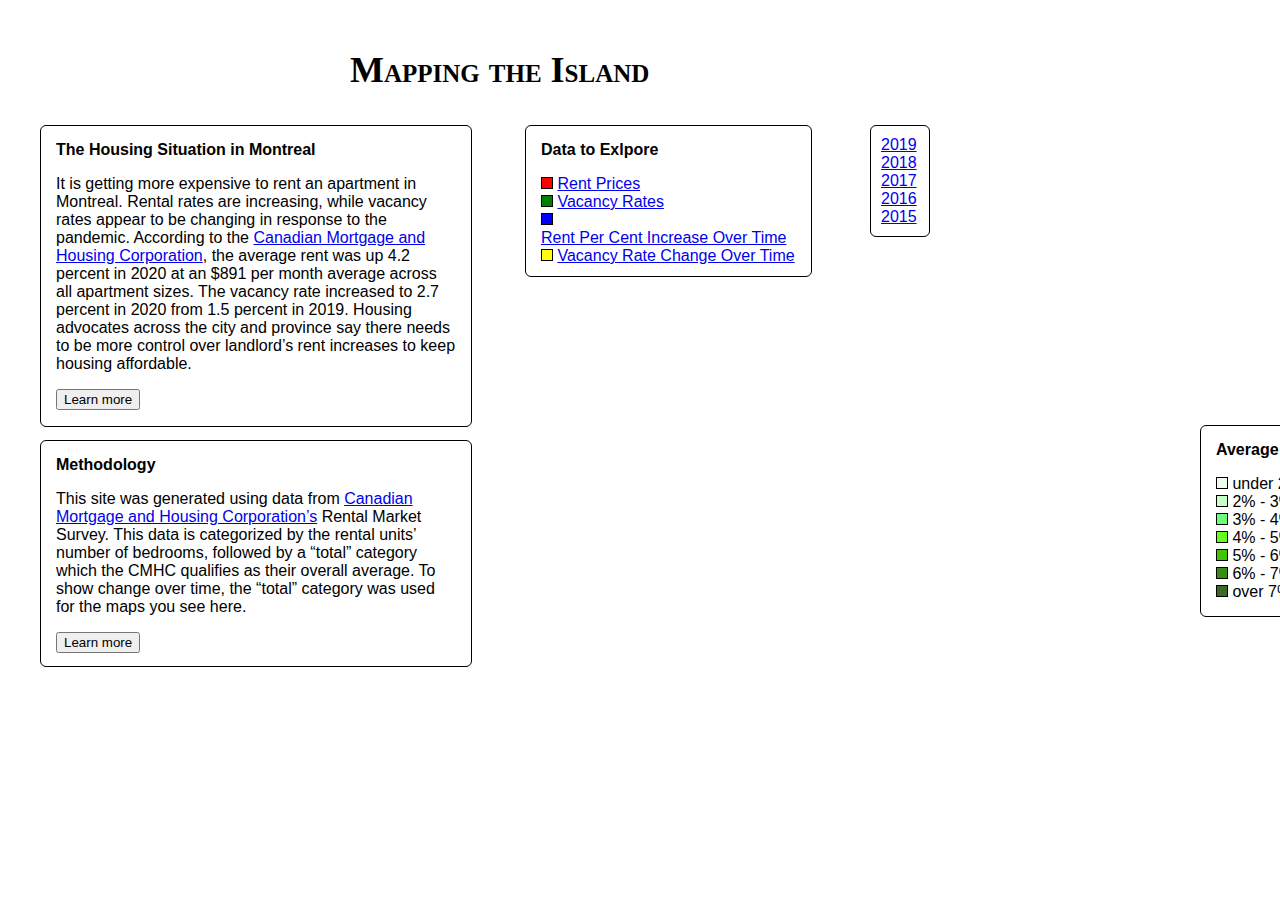
<file: V16index.html>
<!DOCTYPE html>
<html lang='en'>
<head>
    <meta charset='utf-8' />
    <title>Mapping the Island</title>
    <meta name='viewport' content='width=device-width, initial-scale=1' />
    <link href="https://fonts.googleapis.com/css?family=Open+Sans" rel="stylesheet">
    <script src='https://api.tiles.mapbox.com/mapbox-gl-js/v2.2.0/mapbox-gl.js'></script>
    <link href='https://api.tiles.mapbox.com/mapbox-gl-js/v2.2.0/mapbox-gl.css' rel='stylesheet' />
    <link rel="stylesheet" href="MTL19style.css">
</head>
<body>
<style>
  .mapboxgl-popup {
    max-width: 400px;
    font: 12px/20px 'Helvetica Neue', Arial, Helvetica, sans-serif;
  }
</style>
<div id='map'></div>

<div id="titlecontainer", style = "position:relative; left:350px; top:25px">
  <h1>Mapping the Island</h1>
</div>

<div id="legend", style="position:absolute; left: 525px; top: 125px; width:260px; height:125px; background-color: rgb(255, 255, 255); border:1px solid #000; padding: 15px 10px 10px 15px;"><strong>Data to Exlpore</strong>
  <dl>
    <dt class="red"></dt>
    <dd>
      <a href="MTL19index.html">Rent Prices</a>
    </dd>
    <br>
    <dt class="green"></dt>
    <dd>
      <a href="V19index.html">Vacancy Rates</a>
    </dd>
    <br>
    <dt class="blue"></dt>
  <dd>
      <a href="MTLRCindex.html">Rent Per Cent Increase Over Time</a>
  </dd>
  <br>
  <dt class="yellow"></dt>
  <dd>
    <a href="VCindex.html">Vacancy Rate Change Over Time</a>
</dd>
</div>

<div id="key", style="position:absolute; left: 1200px; top: 425px; width:180px; height:165px; background-color: rgb(255, 255, 255); border:1px solid #000; padding: 15px 10px 10px 15px;"><strong>Average vacancy rates</strong>
  <dl>
    <dt class="vone"></dt>
    <dd>under 2 % vacancy</dd>
    <br>
    <dt class="vtwo"></dt>
    <dd>2% - 3% vacancy</dd>
    <br>
    <dt class="vthree"></dt>
    <dd>3% - 4% vacancy</dd>
    <br>
    <dt class="vfour"></dt>
    <dd>4% - 5% vacancy</dd>
    <br>
    <dt class="vfive"></dt>
    <dd>5% - 6% vacancy</dd>
    <br>
    <dt class="vsix"></dt>
    <dd>6% - 7% vacancy</dd>
    <br>
    <dt class="vseven"></dt>
    <dd>over 7% vacancy</dd>
  </dl>
</div>

<div id="years", style="position:absolute; left: 870px; top: 125px; width: 38px; height: 90px; background-color: rgb(255, 255, 255); border:1px solid #000; padding: 10px 10px 10px 10px;">
  <dd>
    <a href="V19index.html">2019</a>
  </dd>
  <dd>
    <a href="V18index.html">2018</a>
  </dd>
  <dd>
    <a href="V17index.html">2017</a>
  </dd>
  <dd>
    <a href="V16index.html">2016</a>
  </dd>
  <dd>
    <a href="V15index.html">2015</a>
  </dd>
</div>

<div id="explainer", style="position:absolute; left: 40px; top: 125px; width:400px; height:270px; background-color: rgb(255, 255, 255); border:1px solid #000; padding: 15px 15px 15px 15px;">
  <strong>The Housing Situation in Montreal</strong>
  <p>It is getting more expensive to rent an apartment in Montreal. Rental rates are increasing, while vacancy rates appear to be changing in response to the pandemic. According to the <a href="Rental Market Survey Reliability centre level data tables">Canadian Mortgage and Housing Corporation<a>, the average rent was up 4.2 percent in 2020 at an $891 per month average across all apartment sizes. The vacancy rate increased to 2.7 percent in 2020 from 1.5 percent in 2019. Housing advocates across the city and province say there needs to be more control over landlord’s rent increases to keep housing affordable.</p>
  <button id="housingBtn">Learn more</button>
  <div id="housingModal" class="modal">
    <div class="modal-content-housing">
      <span id="housingSpan" class="close">&times;</span>
      <h3>The Housing Situation in Montreal</h3>
      <p>It is getting more expensive to rent an apartment in Montreal. Rental rates are increasing, while vacancy rates appear to be changing in response to the pandemic. According to the Canadian Mortgage and Housing Corporation (CMHC), the average rent was up 4.2 percent in 2020 at an $891 per month average across the island for all apartment sizes. It also reported the vacancy rate increased to 2.7 percent in 2020 from 1.5 percent the year before.</p>
      <p>Housing advocates across the city and the province of Quebec say there needs to be more control over landlord’s rent increases to keep housing affordable. Olivia Dumas works with the Regroupement des comités logement et associations de locataires du Québec (RCLALQ), a coalition of housing committees which advocates for tenants’ rights across the province. She said they’re seeing an unprecedented number of calls seeking their services. Dumas attributes this to rent increases and a lack of available housing that has been growing over the past few years.</p>
      <p>“In the city of Montreal there is an awareness that this is happening,” she said “There is a housing crisis and it has been spoken about and denounced.</p>
      <p>Dumas said the main reason she sees rental prices going up is real estate speculation. She said low interest rates have driven more people who can't necessarily afford to do so to buy property. They then transfer the burden of the price onto the tenants by charging higher rents. </p>
      <p>Dumas said her claim was supported by the fact that most of the cases being opened at the Tribunal administratif du logement (TAL) come from new owners trying to evict or sharply increase rent. The Quebec Landlords Association has been contacted to comment on this, but could not schedule an interview before the deadline. Should an interview take place, this site will be updated with their information.</p>
      <p>In a document received through an Access to Information request, between 2018 and 2020 the TAL reported a decrease in Montreal in the number of appeals and complaints between tenants and landlords. Of the 27,249 requests made to the TAL in 2020, 4,382 were submitted by tenants and 11,186 were submitted by landlords. Just under 41 per cent of total complaints in 2020, or 11,139, were filed for non-payment of rent, while two per cent, or 542, were qualified as relaunched cases where the submitter was not specified. The TAL was also contacted to comment, but declined to do an interview.</p>
      <p>Dumas also said she sees landlords raising the price on rent because there is less housing available.</p>
      <p>“And so, when there’s less housing available, landlords feel like they can increase the rent,” she said. “Because when something is in demand and they have all these people lining up to see an apartment, why not jack up the price?”</p>
      <p>While the RCLALQ sees more of a demand for housing based on anecdotal evidence, the CMHC reported that vacancy in Montreal actually increased last year. Lukas Jasmin-Tucci, a senior analyst in economics for the CMHC, said this increase could be attributed to the pandemic.</p>
      <p>“Many of the rental properties in the city, particularly in the central areas, were rented by students who didn’t come to Montreal this year because of COVID,” he said.</p>
      <p>Jasmin-Tucci also pointed out that while Montreal was locked down over the past year and a half, many people left to avoid the restrictions, which were stricter in the city than in other regions of the province. </p>
      <p>The CMHC publishes data about the rental market in their annual <a href="https://www.cmhc-schl.gc.ca/en/professionals/housing-markets-data-and-research/market-reports/rental-market-reports-major-centres">Rental Market Report</a>, as well as its <a href="https://www.cmhc-schl.gc.ca/en/professionals/housing-markets-data-and-research/housing-data/data-tables/rental-market/centre-level-data-tables">Rental Market Survey Reliability Tables</a>, where data can be broken down by neighbourhood for centres of more than 10,000 people. This data is collected by surveying a random sampling of building owners about their units’ vacancy, rent price and turnover rates. The CMHC has been making this data public since 2014.</p>
      <p>The RCLALQ also performed their own <a href="https://rclalq.qc.ca/wp-content/uploads/2020/06/La-flamb%C3%A9e-des-loyersVF.pdf">study</a> where they scraped the online classifieds website Kijiji between February and May 2020 for all housing ads that included the unit’s monthly rental price. From those numbers the RCLALQ calculated the average total cost to rent an apartment in Montreal was $1,258 per month. For a 5 ½-room unit, the average was $1,563 per month, while for a studio it was $935 per month. According to its 2020 rental market report, the CMHC calculated the average total cost to rent an apartment in Montreal was $891 per month. For a 5 ½-room unit it was $1,112 per month and for a studio it was $703 per month.</p>
      <p>It is important to note these data sets were collected differently, which is why they yield different results. Jasmin-Tucci said the CMHC relies on the word of the survey’s respondents, and since the selection of the sample is random, the results could be less consistent from year to year. The CMHC data does say that rent in Montreal is increasing by 4.2 percent on average. The RCLALQ conducted its same <a href="https://rclalq.qc.ca/wp-content/uploads/2021/06/Les-loyers-explosent.pdf">study</a> of Kijiji ads for 2021 and found rent had increased by eight per cent.</p>
      <p>The TAL has a <a href="https://www.tal.gouv.qc.ca/fr/calcul-pour-la-fixation-de-loyer/outil-de-calcul">tool</a> to determine what it sees to be a reasonable rent increase between yearly leases. This tool takes into account whether the building has any non-residential properties, the amount of tax the owner has paid on the building compared to the year before, as well as whatever it costs the owner to do repairs and maintain the utilities. This means rent increases can vary between properties. In an example <a href="https://www.tal.gouv.qc.ca/sites/default/files/Exemple_2021_VA.pdf">calculation</a> for 2021, in a residential property with three units, where the owner covers electricity, maintenance and management and spent $1,300 worth of repairs for the building, a unit that was rented for $750 per month last year and received $1,000 worth of repairs should be subject to a $13-per-month increase, or 1.7 per cent, for the next year.</p>
    </div>
  </div>
</div>

<div id="methodology", style="position:absolute; left: 40px; top: 440px; width:400px; height:195px; background-color: rgb(255, 255, 255); border:1px solid #000; padding: 15px 15px 15px 15px;">
  <strong>Methodology</strong>
  <p>This site was generated using data from <a href="https://www.cmhc-schl.gc.ca/en/professionals/housing-markets-data-and-research/housing-data/data-tables/rental-market/centre-level-data-tables">Canadian Mortgage and Housing Corporation’s</a> Rental Market Survey. This data is categorized by the rental units’ number of bedrooms, followed by a “total” category which the CMHC qualifies as their overall average. To show change over time, the “total” category was used for the maps you see here.</p>
  <button id="methodBtn">Learn more</button>
  <div id="methodModal" class="modal">
    <div class="modal-content-method">
      <span id="methodSpan"class="close">&times;</span>
      <h3>Methodology</h3>
      <p>The stories and data visuals on this website were generated using data from <a href="https://www.cmhc-schl.gc.ca/en/professionals/housing-markets-data-and-research/housing-data/data-tables/rental-market/centre-level-data-tables">Canadian Mortgage and Housing Corporation</a> Rental Market Survey. This data is categorized by the rental units’ number of bedrooms, followed by a “total” category which the CMHC qualifies as their overall average. To show change over time, the “total” category was used for the maps you see here.</p>
      <p>The goal of these maps is to show how the rental situation in Montreal has changed over a span of five years, and how those changes have been felt in different neighbourhoods. The Rental Market Survey Reliability Tables were used because they break down this information by neighbourhood, but there has yet to be neighbourhood-specific data published to show changes between 2019 and 2020.</p>
      <p>The CMHC collects this data with a survey that targets a random sample of building owners, which is why the data from these tables might report different values than data collected from housing ads online. When the CMHC does not receive enough responses for a certain category, or the data is spread over too wide a range, its results are considered inconclusive and this section is left empty in the table. For the maps you see on this site, when there was an empty section for that piece of data in the CMHC’s table, the neighbourhood is coloured black and the pop-up reports “No Data.”</p>
      <p>The housing situation in Montreal was illustrated using two categories: rent prices (how much housing costs) and vacancy rates (how much housing is available). To show change over time for rent prices, a per cent increase was determined using a formula that calculated the difference between the 2015 rent and 2019 rent. That value was then divided by the original 2015 rent. Since vacancy rates changed in different directions over time (with most increasing and some decreasing) in certain neighbourhoods, and there was a significant number of vacancy rate categories that were inconclusive for 2019 and 2018, a simple difference between the most recent data and 2015 data was calculated to represent how much vacancy was estimated to have decreased over the period represented.</p>
    </div>
  </div>
</div>

<script>
  const housing = {
    modal: document.getElementById("housingModal"),
    btn: document.getElementById("housingBtn"),
    span: document.getElementById("housingSpan")
  }

  housing.btn.onclick = function () {
    housing.modal.style.display = "block";
  }

  housing.span.onclick = function () {
    housing.modal.style.display = "none";
  }

  const method = {
    modal: document.getElementById("methodModal"),
    btn: document.getElementById("methodBtn"),
    span: document.getElementById("methodSpan")
  }

  method.btn.onclick = function () {
    method.modal.style.display = "block";
  }

  method.span.onclick = function () {
    method.modal.style.display= "none"
  }

  window.onclick = function(event) {
    if (event.target == housing.modal || event.target == method.modal) {
      housing.modal.style.display = "none";
      method.modal.style.display = "none";
    }
  }
</script>

<script>
mapboxgl.accessToken = 'pk.eyJ1IjoiZ3dlbnJvbGV5IiwiYSI6ImNrbjF6cnQ2bjBjbXgyb3RlY3ExdmkxYjgifQ.Vx6BiX2DhPgkhrEJ6GBleQ';

var map = new mapboxgl.Map({
  container: 'map',
  style: 'mapbox://styles/gwenroley/ckpirik2p14u217kv49hj7rc6',
  center: [-73.8500, 45.5600],
  zoom: 10
});

map.on('load', function () {
  map.addSource('states', {
    'type': 'geojson',
    'data': 'https://raw.githubusercontent.com/gwenroley/MTL-geojson/main/features.geojson',
    'generateId': true,
  });

  map.addLayer({
    'id': 'state-fills',
    'type': 'fill',
    'source': 'states',
    'layout': {},
    'paint': {
      'fill-color': '#000000',
      'fill-opacity': [
        'case',
        ['boolean', ['feature-state', 'hover'], false],
        1,
        0
      ]
    }
  });
  
  map.addLayer({
     'id': 'state-borders',
     'type': 'line',
     'source': 'states',
     'layout': {},
     'paint': {
       'line-color': '#000000',
       'line-width': 1
      }
    });
  

  let hoveredStateId = null;
  
  var popup = new mapboxgl.Popup ({
    closeButton: false,
    closeOnClick: false
  });
  
  map.on('mousemove', 'state-fills', (e) => {
    if (e.features.length > 0) {
      if (hoveredStateId !== null) {
        popup.setLngLat(e.lngLat).setHTML('<strong>' + e.features[0].properties.NOM + '</strong>' + '<br>' + e.features[0].properties.VAC16).addTo(map)
        map.setFeatureState({ 
          source: 'states', 
          id: hoveredStateId
        },{ 
          hover: false
        });
      }
      hoveredStateId = e.features[0].id;
      popup.setLngLat(e.lngLat).setHTML('<strong>' + e.features[0].properties.NOM + '</strong>' + '<br>' + e.features[0].properties.VAC16).addTo(map)
      map.setFeatureState({ 
        source: 'states', 
        id: hoveredStateId
      }, {
        hover: true
      });
    }
  });
  
  map.on('mouseleave', 'state-fills', () => {
    if (hoveredStateId !== null) {
      map.setFeatureState(
        { source: 'states', id: hoveredStateId },
        { hover: false }
        );
      popup.remove()
      }
      hoveredStateId = null;
    });
});

map.on('load', function () {
  map.addSource('places', {
    'type': 'geojson',
    'data': {
      'type': 'FeatureCollection',
      'features': [
        {
          'type': 'Feature',
          'properties':{
            'description': '<strong>Moving Day in Hochelaga-Maisonneuve</strong><p>The face of Hochelaga-Maisonneuve is changing. As is the case across the city of Montreal every year, on July 1 the neighbourhood was shaken up by “Moving Day,” the day most annual leases in Quebec expire and many people change apartments.<a href="hochelagaphotoessay.html">Click here to see the Moving Day photo essay.</a></p>'
          },
          'geometry':{
            'type':'Point',
            'coordinates':[-73.5448, 45.5436]
          }
        },

        {
          'type': 'Feature',
          'properties':{
            'description': '<strong>Housing crisis accelerating in Rosemont–La-Petite-Patrie</strong><p>Rents have increased steadily in the Rosemont–La-Petite-Patrie neighbourhood over the past five years and this is causing many residents to leave.<a href="articletemplate.html">Click here to read the full story.</a></p>'
          },
          'geometry':{
            'type':'Point',
            'coordinates':[-73.6015, 45.5378]
          }
        }
      ]
    }
  });
  map.addLayer({
    'id':'places',
    'type': 'circle',
    'source': 'places',
    'paint':{
      'circle-color': '#4264fb',
      'circle-radius': 6,
      'circle-stroke-width': 2,
      'circle-stroke-color': '#ffffff'
    }
  });
  
  map.on('click', 'places', function (e) {

    var coordinates = e.features[0].geometry.coordinates.slice();
    var description = e.features[0].properties.description;

    while (Math.abs(e.lngLat.lng - coordinates[0]) > 180) {
      coordinates[0] += e.lngLat.lng > coordinates[0] ? 360: - 360;
    }

    new mapboxgl.Popup()
      .setLngLat(coordinates)
      .setHTML(description)
      .addTo(map);
  });

  map.on('mouseleave', 'places', function () {
    map.getCanvas().style.cursor = 'pointer';
  });

  map.on('mouseleave', 'places', function() {
    map.getCanvas().style.cursor = '';
  });
});
</script>

</body>
</html>
</file>
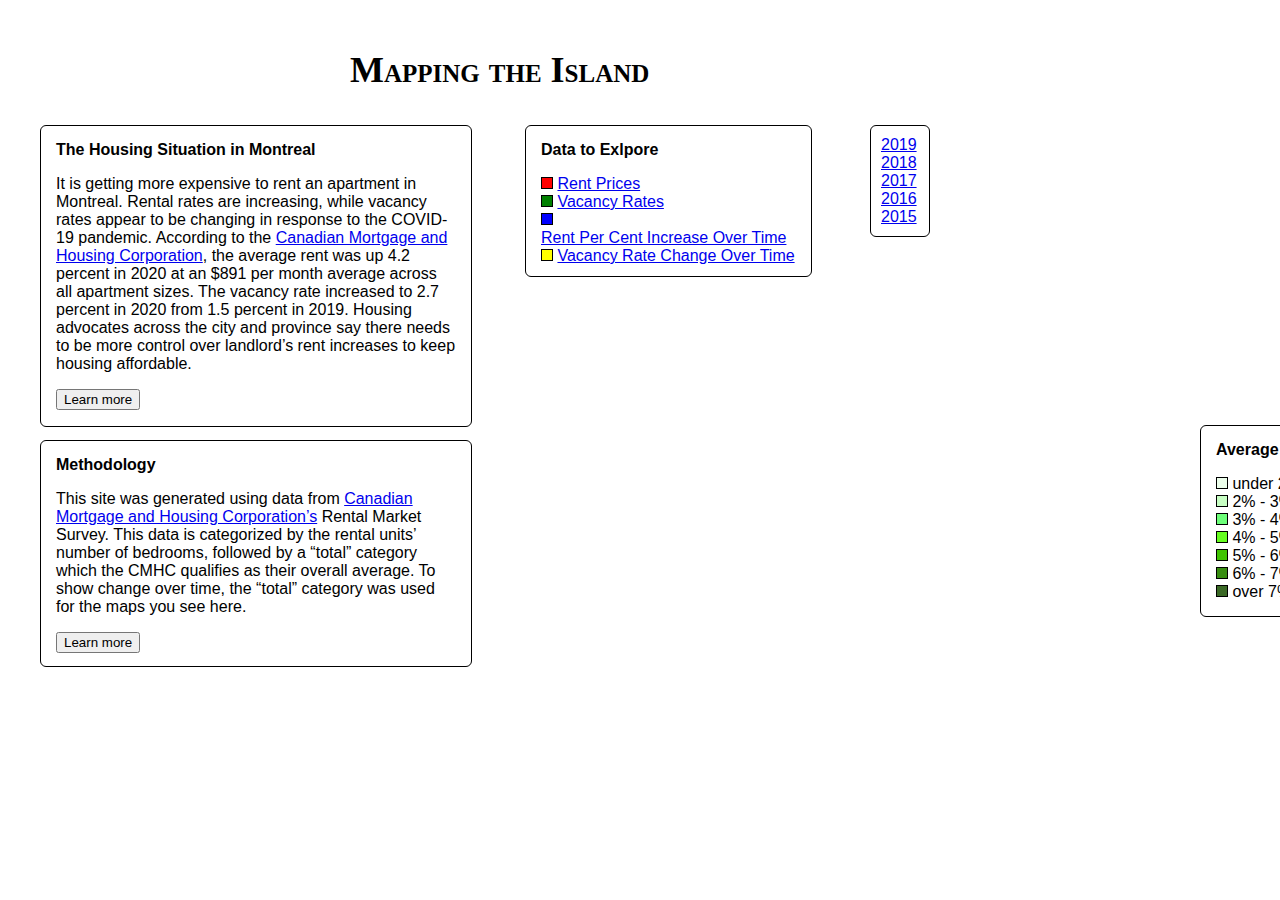
<file: V17index.html>
<!DOCTYPE html>
<html lang='en'>
<head>
    <meta charset='utf-8' />
    <title>Mapping the Island</title>
    <meta name='viewport' content='width=device-width, initial-scale=1' />
    <link href="https://fonts.googleapis.com/css?family=Open+Sans" rel="stylesheet">
    <script src='https://api.tiles.mapbox.com/mapbox-gl-js/v2.2.0/mapbox-gl.js'></script>
    <link href='https://api.tiles.mapbox.com/mapbox-gl-js/v2.2.0/mapbox-gl.css' rel='stylesheet' />
    <link rel="stylesheet" href="MTL19style.css">
</head>
<body>
<style>
  .mapboxgl-popup {
    max-width: 400px;
    font: 12px/20px 'Helvetica Neue', Arial, Helvetica, sans-serif;
  }
</style>
<div id='map'></div>

<div id="titlecontainer", style = "position:relative; left:350px; top:25px">
  <h1>Mapping the Island</h1>
</div>

<div id="legend", style="position:absolute; left: 525px; top: 125px; width:260px; height:125px; background-color: rgb(255, 255, 255); border:1px solid #000; padding: 15px 10px 10px 15px;"><strong>Data to Exlpore</strong> 
  <dl>
    <dt class="red"></dt>
    <dd>
      <a href="MTL19index.html">Rent Prices</a>
    </dd>
    <br>
    <dt class="green"></dt>
    <dd>
      <a href="V19index.html">Vacancy Rates</a>
    </dd>
    <br>
    <dt class="blue"></dt>
  <dd>
      <a href="MTLRCindex.html">Rent Per Cent Increase Over Time</a>
  </dd>
  <br>
  <dt class="yellow"></dt>
  <dd>
    <a href="VCindex.html">Vacancy Rate Change Over Time</a>
</dd>
  </dl>
</div>

<div id="key", style="position:absolute; left: 1200px; top: 425px; width:180px; height:165px; background-color: rgb(255, 255, 255); border:1px solid #000; padding: 15px 10px 10px 15px;"><strong>Average vacancy rates</strong>
  <dl>
    <dt class="vone"></dt>
    <dd>under 2 % vacancy</dd>
    <br>
    <dt class="vtwo"></dt>
    <dd>2% - 3% vacancy</dd>
    <br>
    <dt class="vthree"></dt>
    <dd>3% - 4% vacancy</dd>
    <br>
    <dt class="vfour"></dt>
    <dd>4% - 5% vacancy</dd>
    <br>
    <dt class="vfive"></dt>
    <dd>5% - 6% vacancy</dd>
    <br>
    <dt class="vsix"></dt>
    <dd>6% - 7% vacancy</dd>
    <br>
    <dt class="vseven"></dt>
    <dd>over 7% vacancy</dd>
  </dl>
</div>

<div id="years", style="position:absolute; left: 870px; top: 125px; width: 38px; height: 90px; background-color: rgb(255, 255, 255); border:1px solid #000; padding: 10px 10px 10px 10px;">
  <dd>
    <a href="V19index.html">2019</a>
  </dd>
  <dd>
    <a href="V18index.html">2018</a>
  </dd>
  <dd>
    <a href="V17index.html">2017</a>
  </dd>
  <dd>
    <a href="V16index.html">2016</a>
  </dd>
  <dd>
    <a href="V15index.html">2015</a>
  </dd>
</div>

<div id="explainer", style="position:absolute; left: 40px; top: 125px; width:400px; height:270px; background-color: rgb(255, 255, 255); border:1px solid #000; padding: 15px 15px 15px 15px;">
  <strong>The Housing Situation in Montreal</strong>
  <p>It is getting more expensive to rent an apartment in Montreal. Rental rates are increasing, while vacancy rates appear to be changing in response to the COVID-19 pandemic. According to the <a href="https://www.cmhc-schl.gc.ca/en/professionals/housing-markets-data-and-research/housing-data/data-tables/rental-market/centre-level-data-tables">Canadian Mortgage and Housing Corporation<a>, the average rent was up 4.2 percent in 2020 at an $891 per month average across all apartment sizes. The vacancy rate increased to 2.7 percent in 2020 from 1.5 percent in 2019. Housing advocates across the city and province say there needs to be more control over landlord’s rent increases to keep housing affordable.</p>
  <button id="housingBtn">Learn more</button>
  <div id="housingModal" class="modal">
    <div class="modal-content-housing">
      <span id="housingSpan" class="close">&times;</span>
      <h3>The Housing Situation in Montreal</h3>
      <p>It is getting more expensive to rent an apartment in Montreal. Rental rates are increasing, while vacancy rates appear to be changing in response to the COVID-19 pandemic. According to the Canadian Mortgage and Housing Corporation (CMHC), the average rent was up 4.2 percent in 2020 at an $891 per month average across the island for all apartment sizes. It also reported the vacancy rate increased to 2.7 percent in 2020 from 1.5 percent the year before.</p>
      <p>Housing advocates across the city and the province of Quebec say there needs to be more control over landlord’s rent increases to keep housing affordable. Olivia Dumas works with the Regroupement des comités logement et associations de locataires du Québec (RCLALQ), a coalition of housing committees which advocates for tenants’ rights across the province. She said they’re seeing an unprecedented number of calls seeking their services. Dumas attributes this to rent increases and a lack of available housing that has been growing over the past few years.</p>
      <p>“In the city of Montreal there is an awareness that this is happening,” she said “There is a housing crisis and it has been spoken about and denounced.</p>
      <p>Dumas said the main reason she sees rental prices going up is real estate speculation. She said low interest rates have driven more people who can't necessarily afford to do so to buy property. They then transfer the burden of the price onto the tenants by charging higher rents. </p>
      <p>Dumas said her claim was supported by the fact that most of the cases being opened at the Tribunal administratif du logement (TAL) come from new owners trying to evict or sharply increase rent. The Quebec Landlords Association has been contacted to comment on this, but could not schedule an interview before the deadline. Should an interview take place, this site will be updated with their information.</p>
      <p>In a document received through an Access to Information request, between 2018 and 2020 the TAL reported a decrease in Montreal in the number of appeals and complaints between tenants and landlords. Of the 27,249 requests made to the TAL in 2020, 4,382 were submitted by tenants and 11,186 were submitted by landlords. Just under 41 per cent of total complaints in 2020, or 11,139, were filed for non-payment of rent, while two per cent, or 542, were qualified as relaunched cases where the submitter was not specified. The TAL was also contacted to comment, but declined to do an interview.</p>
      <p>Dumas also said she sees landlords raising the price on rent because there is less housing available.</p>
      <p>“And so, when there’s less housing available, landlords feel like they can increase the rent,” she said. “Because when something is in demand and they have all these people lining up to see an apartment, why not jack up the price?”</p>
      <p>While the RCLALQ sees more of a demand for housing based on anecdotal evidence, the CMHC reported that vacancy in Montreal actually increased last year. Lukas Jasmin-Tucci, a senior analyst in economics for the CMHC, said this increase could be attributed to the pandemic.</p>
      <p>“Many of the rental properties in the city, particularly in the central areas, were rented by students who didn’t come to Montreal this year because of COVID,” he said.</p>
      <p>Jasmin-Tucci also pointed out that while Montreal was locked down over the past year and a half, many people left to avoid the restrictions, which were stricter in the city than in other regions of the province. </p>
      <p>The CMHC publishes data about the rental market in their annual <a href="https://www.cmhc-schl.gc.ca/en/professionals/housing-markets-data-and-research/market-reports/rental-market-reports-major-centres">Rental Market Report</a>, as well as its <a href="https://www.cmhc-schl.gc.ca/en/professionals/housing-markets-data-and-research/housing-data/data-tables/rental-market/centre-level-data-tables">Rental Market Survey Reliability Tables</a>, where data can be broken down by neighbourhood for centres of more than 10,000 people. This data is collected by surveying a random sampling of building owners about their units’ vacancy, rent price and turnover rates. The CMHC has been making this data public since 2014.</p>
      <p>The RCLALQ also performed their own <a href="https://rclalq.qc.ca/wp-content/uploads/2020/06/La-flamb%C3%A9e-des-loyersVF.pdf">study</a> where they scraped the online classifieds website Kijiji between February and May 2020 for all housing ads that included the unit’s monthly rental price. From those numbers the RCLALQ calculated the average total cost to rent an apartment in Montreal was $1,258 per month. For a 5 ½-room unit, the average was $1,563 per month, while for a studio it was $935 per month. According to its 2020 rental market report, the CMHC calculated the average total cost to rent an apartment in Montreal was $891 per month. For a 5 ½-room unit it was $1,112 per month and for a studio it was $703 per month.</p>
      <p>It is important to note these data sets were collected differently, which is why they yield different results. Jasmin-Tucci said the CMHC relies on the word of the survey’s respondents, and since the selection of the sample is random, the results could be less consistent from year to year. The CMHC data does say that rent in Montreal is increasing by 4.2 percent on average. The RCLALQ conducted its same <a href="https://rclalq.qc.ca/wp-content/uploads/2021/06/Les-loyers-explosent.pdf">study</a> of Kijiji ads for 2021 and found rent had increased by eight per cent.</p>
      <p>The TAL has a <a href="https://www.tal.gouv.qc.ca/fr/calcul-pour-la-fixation-de-loyer/outil-de-calcul">tool</a> to determine what it sees to be a reasonable rent increase between yearly leases. This tool takes into account whether the building has any non-residential properties, the amount of tax the owner has paid on the building compared to the year before, as well as whatever it costs the owner to do repairs and maintain the utilities. This means rent increases can vary between properties. In an example <a href="https://www.tal.gouv.qc.ca/sites/default/files/Exemple_2021_VA.pdf">calculation</a> for 2021, in a residential property with three units, where the owner covers electricity, maintenance and management and spent $1,300 worth of repairs for the building, a unit that was rented for $750 per month last year and received $1,000 worth of repairs should be subject to a $13-per-month increase, or 1.7 per cent, for the next year.</p>
    </div>
  </div>
</div>

<div id="methodology", style="position:absolute; left: 40px; top: 440px; width:400px; height:195px; background-color: rgb(255, 255, 255); border:1px solid #000; padding: 15px 15px 15px 15px;">
  <strong>Methodology</strong>
  <p>This site was generated using data from <a href="https://www.cmhc-schl.gc.ca/en/professionals/housing-markets-data-and-research/housing-data/data-tables/rental-market/centre-level-data-tables">Canadian Mortgage and Housing Corporation’s</a> Rental Market Survey. This data is categorized by the rental units’ number of bedrooms, followed by a “total” category which the CMHC qualifies as their overall average. To show change over time, the “total” category was used for the maps you see here.</p>
  <button id="methodBtn">Learn more</button>
  <div id="methodModal" class="modal">
    <div class="modal-content-method">
      <span id="methodSpan"class="close">&times;</span>
      <h3>Methodology</h3>
      <p>The stories and data visuals on this website were generated using data from <a href="https://www.cmhc-schl.gc.ca/en/professionals/housing-markets-data-and-research/housing-data/data-tables/rental-market/centre-level-data-tables">Canadian Mortgage and Housing Corporation</a> Rental Market Survey. This data is categorized by the rental units’ number of bedrooms, followed by a “total” category which the CMHC qualifies as their overall average. To show change over time, the “total” category was used for the maps you see here.</p>
      <p>The goal of these maps is to show how the rental situation in Montreal has changed over a span of five years, and how those changes have been felt in different neighbourhoods. The Rental Market Survey Reliability Tables were used because they break down this information by neighbourhood, but there has yet to be neighbourhood-specific data published to show changes between 2019 and 2020.</p>
      <p>The CMHC collects this data with a survey that targets a random sample of building owners, which is why the data from these tables might report different values than data collected from housing ads online. When the CMHC does not receive enough responses for a certain category, or the data is spread over too wide a range, its results are considered inconclusive and this section is left empty in the table. For the maps you see on this site, when there was an empty section for that piece of data in the CMHC’s table, the neighbourhood is coloured black and the pop-up reports “No Data.”</p>
      <p>The housing situation in Montreal was illustrated using two categories: rent prices (how much housing costs) and vacancy rates (how much housing is available). To show change over time for rent prices, a per cent increase was determined using a formula that calculated the difference between the 2015 rent and 2019 rent. That value was then divided by the original 2015 rent. Since vacancy rates changed in different directions over time (with most increasing and some decreasing) in certain neighbourhoods, and there was a significant number of vacancy rate categories that were inconclusive for 2019 and 2018, a simple difference between the most recent data and 2015 data was calculated to represent how much vacancy was estimated to have decreased over the period represented.</p>
    </div>
  </div>
</div>

<script>
  const housing = {
    modal: document.getElementById("housingModal"),
    btn: document.getElementById("housingBtn"),
    span: document.getElementById("housingSpan")
  }

  housing.btn.onclick = function () {
    housing.modal.style.display = "block";
  }

  housing.span.onclick = function () {
    housing.modal.style.display = "none";
  }

  const method = {
    modal: document.getElementById("methodModal"),
    btn: document.getElementById("methodBtn"),
    span: document.getElementById("methodSpan")
  }

  method.btn.onclick = function () {
    method.modal.style.display = "block";
  }

  method.span.onclick = function () {
    method.modal.style.display= "none"
  }

  window.onclick = function(event) {
    if (event.target == housing.modal || event.target == method.modal) {
      housing.modal.style.display = "none";
      method.modal.style.display = "none";
    }
  }
</script>

<script>
mapboxgl.accessToken = 'pk.eyJ1IjoiZ3dlbnJvbGV5IiwiYSI6ImNrbjF6cnQ2bjBjbXgyb3RlY3ExdmkxYjgifQ.Vx6BiX2DhPgkhrEJ6GBleQ';

var map = new mapboxgl.Map({
  container: 'map',
  style: 'mapbox://styles/gwenroley/ckpmtnw3j3qzv17p8xm6pk45l',
  center: [-73.8500, 45.5600],
  zoom: 10
});

map.on('load', function () {
  map.addSource('states', {
    'type': 'geojson',
    'data': 'https://raw.githubusercontent.com/gwenroley/MTL-geojson/main/features.geojson',
    'generateId': true,
  });

  map.addLayer({
    'id': 'state-fills',
    'type': 'fill',
    'source': 'states',
    'layout': {},
    'paint': {
      'fill-color': '#000000',
      'fill-opacity': [
        'case',
        ['boolean', ['feature-state', 'hover'], false],
        1,
        0
      ]
    }
  });
  
  map.addLayer({
     'id': 'state-borders',
     'type': 'line',
     'source': 'states',
     'layout': {},
     'paint': {
       'line-color': '#000000',
       'line-width': 1
      }
    });
  

  let hoveredStateId = null;
  
  var popup = new mapboxgl.Popup ({
    closeButton: false,
    closeOnClick: false
  });
  
  map.on('mousemove', 'state-fills', (e) => {
    if (e.features.length > 0) {
      if (hoveredStateId !== null) {
        popup.setLngLat(e.lngLat).setHTML('<strong>' + e.features[0].properties.NOM + '</strong>' + '<br>' + e.features[0].properties.VAC17).addTo(map)
        map.setFeatureState({ 
          source: 'states', 
          id: hoveredStateId
        },{ 
          hover: false
        });
      }
      hoveredStateId = e.features[0].id;
      popup.setLngLat(e.lngLat).setHTML('<strong>' + e.features[0].properties.NOM + '</strong>' + '<br>' + e.features[0].properties.VAC17).addTo(map)
      map.setFeatureState({ 
        source: 'states', 
        id: hoveredStateId
      }, {
        hover: true
      });
    }
  });
  
  map.on('mouseleave', 'state-fills', () => {
    if (hoveredStateId !== null) {
      map.setFeatureState(
        { source: 'states', id: hoveredStateId },
        { hover: false }
        );
      popup.remove()
      }
      hoveredStateId = null;
    });
});

map.on('load', function () {
  map.addSource('places', {
    'type': 'geojson',
    'data': {
      'type': 'FeatureCollection',
      'features': [
        {
          'type': 'Feature',
          'properties':{
            'description': '<strong>Moving Day in Hochelaga-Maisonneuve</strong><p>The face of Hochelaga-Maisonneuve is changing. As is the case across the city of Montreal every year, on July 1 the neighbourhood was shaken up by “Moving Day,” the day most annual leases in Quebec expire and many people change apartments.<a href="hochelagaphotoessay.html">Click here to see the Moving Day photo essay.</a></p>'
          },
          'geometry':{
            'type':'Point',
            'coordinates':[-73.5448, 45.5436]
          }
        },

        {
          'type': 'Feature',
          'properties':{
            'description': '<strong>Housing crisis accelerating in Rosemont–La-Petite-Patrie</strong><p>Rents have increased steadily in the Rosemont–La-Petite-Patrie neighbourhood over the past five years and this is causing many residents to leave.<a href="articletemplate.html">Click here to read the full story.</a></p>'
          },
          'geometry':{
            'type':'Point',
            'coordinates':[-73.6015, 45.5378]
          }
        }
      ]
    }
  });
  map.addLayer({
    'id':'places',
    'type': 'circle',
    'source': 'places',
    'paint':{
      'circle-color': '#4264fb',
      'circle-radius': 6,
      'circle-stroke-width': 2,
      'circle-stroke-color': '#ffffff'
    }
  });
  
  map.on('click', 'places', function (e) {

    var coordinates = e.features[0].geometry.coordinates.slice();
    var description = e.features[0].properties.description;

    while (Math.abs(e.lngLat.lng - coordinates[0]) > 180) {
      coordinates[0] += e.lngLat.lng > coordinates[0] ? 360: - 360;
    }

    new mapboxgl.Popup()
      .setLngLat(coordinates)
      .setHTML(description)
      .addTo(map);
  });

  map.on('mouseleave', 'places', function () {
    map.getCanvas().style.cursor = 'pointer';
  });

  map.on('mouseleave', 'places', function() {
    map.getCanvas().style.cursor = '';
  });
});
</script>

</body>
</html>
</file>
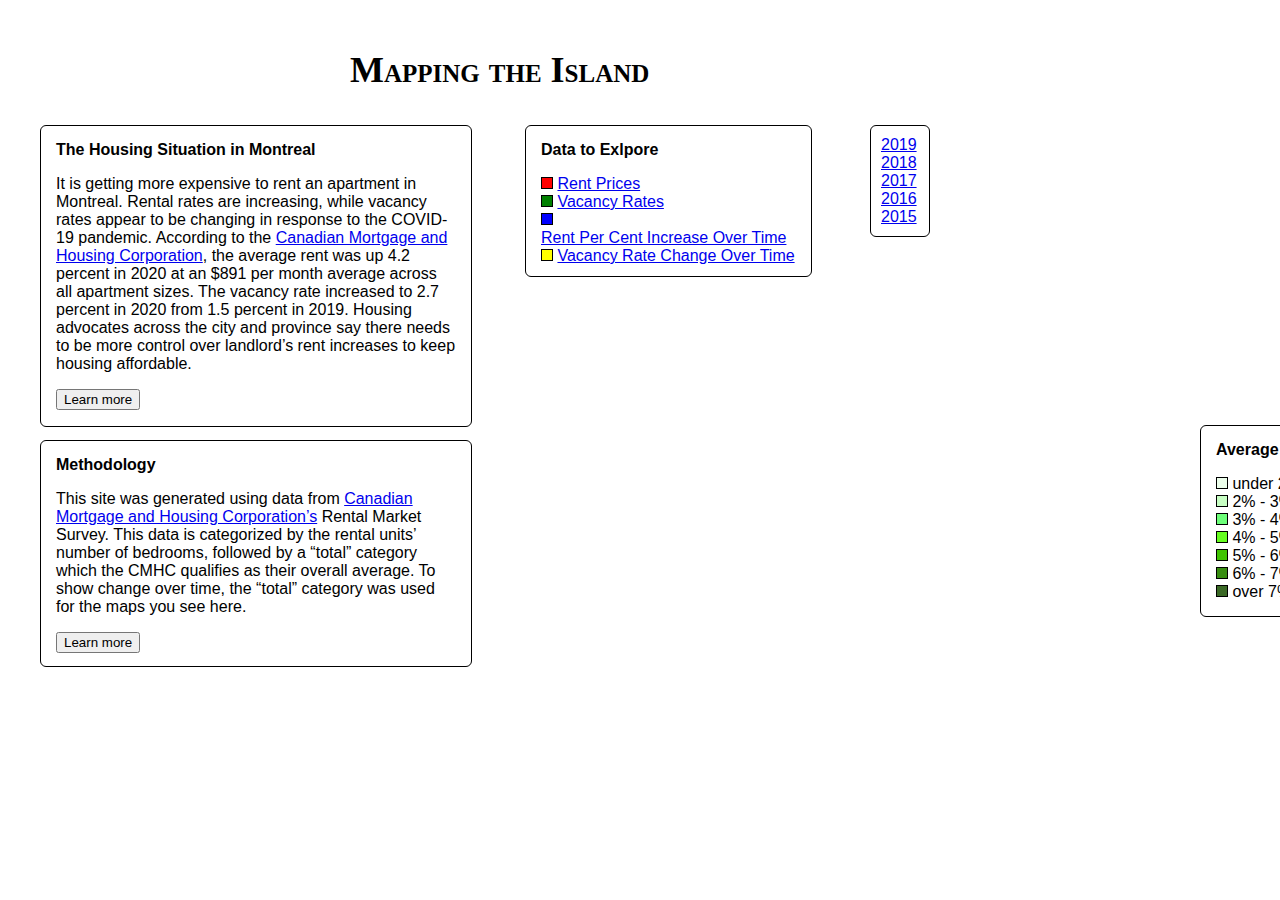
<file: V18index.html>
<!DOCTYPE html>
<html lang='en'>
<head>
    <meta charset='utf-8' />
    <title>Mapping the Island</title>
    <meta name='viewport' content='width=device-width, initial-scale=1' />
    <link href="https://fonts.googleapis.com/css?family=Open+Sans" rel="stylesheet">
    <script src='https://api.tiles.mapbox.com/mapbox-gl-js/v2.2.0/mapbox-gl.js'></script>
    <link href='https://api.tiles.mapbox.com/mapbox-gl-js/v2.2.0/mapbox-gl.css' rel='stylesheet' />
    <link rel="stylesheet" href="MTL19style.css">
</head>
<body>
<style>
  .mapboxgl-popup {
    max-width: 400px;
    font: 12px/20px 'Helvetica Neue', Arial, Helvetica, sans-serif;
  }
</style>
<div id='map'></div>

<div id="titlecontainer", style = "position:relative; left:350px; top:25px">
  <h1>Mapping the Island</h1>
</div>

<div id="legend", style="position:absolute; left: 525px; top: 125px; width:260px; height:125px; background-color: rgb(255, 255, 255); border:1px solid #000; padding: 15px 10px 10px 15px;"><strong>Data to Exlpore</strong> 
  <dl>
    <dt class="red"></dt>
    <dd>
      <a href="MTL19index.html">Rent Prices</a>
    </dd>
    <br>
    <dt class="green"></dt>
    <dd>
      <a href="V19index.html">Vacancy Rates</a>
    </dd>
    <br>
    <dt class="blue"></dt>
  <dd>
      <a href="MTLRCindex.html">Rent Per Cent Increase Over Time</a>
  </dd>
  <br>
  <dt class="yellow"></dt>
  <dd>
    <a href="VCindex.html">Vacancy Rate Change Over Time</a>
</dd>
  </dl>
</div>

<div id="key", style="position:absolute; left: 1200px; top: 425px; width:180px; height:165px; background-color: rgb(255, 255, 255); border:1px solid #000; padding: 15px 10px 10px 15px;"><strong>Average vacancy rates</strong>
  <dl>
    <dt class="vone"></dt>
    <dd>under 2 % vacancy</dd>
    <br>
    <dt class="vtwo"></dt>
    <dd>2% - 3% vacancy</dd>
    <br>
    <dt class="vthree"></dt>
    <dd>3% - 4% vacancy</dd>
    <br>
    <dt class="vfour"></dt>
    <dd>4% - 5% vacancy</dd>
    <br>
    <dt class="vfive"></dt>
    <dd>5% - 6% vacancy</dd>
    <br>
    <dt class="vsix"></dt>
    <dd>6% - 7% vacancy</dd>
    <br>
    <dt class="vseven"></dt>
    <dd>over 7% vacancy</dd>
  </dl>
</div>

<div id="years", style="position:absolute; left: 870px; top: 125px; width: 38px; height: 90px; background-color: rgb(255, 255, 255); border:1px solid #000; padding: 10px 10px 10px 10px;">
  <dd>
    <a href="V19index.html">2019</a>
  </dd>
  <dd>
    <a href="V18index.html">2018</a>
  </dd>
  <dd>
    <a href="V17index.html">2017</a>
  </dd>
  <dd>
    <a href="V16index.html">2016</a>
  </dd>
  <dd>
    <a href="V15index.html">2015</a>
  </dd>
</div>

<div id="explainer", style="position:absolute; left: 40px; top: 125px; width:400px; height:270px; background-color: rgb(255, 255, 255); border:1px solid #000; padding: 15px 15px 15px 15px;">
  <strong>The Housing Situation in Montreal</strong>
  <p>It is getting more expensive to rent an apartment in Montreal. Rental rates are increasing, while vacancy rates appear to be changing in response to the COVID-19 pandemic. According to the <a href="Rental Market Survey Reliability centre level data tables">Canadian Mortgage and Housing Corporation<a>, the average rent was up 4.2 percent in 2020 at an $891 per month average across all apartment sizes. The vacancy rate increased to 2.7 percent in 2020 from 1.5 percent in 2019. Housing advocates across the city and province say there needs to be more control over landlord’s rent increases to keep housing affordable.</p>
  <button id="housingBtn">Learn more</button>
  <div id="housingModal" class="modal">
    <div class="modal-content-housing">
      <span id="housingSpan" class="close">&times;</span>
      <h3>The Housing Situation in Montreal</h3>
      <p>It is getting more expensive to rent an apartment in Montreal. Rental rates are increasing, while vacancy rates appear to be changing in response to the COVID-19 pandemic. According to the Canadian Mortgage and Housing Corporation (CMHC), the average rent was up 4.2 percent in 2020 at an $891 per month average across the island for all apartment sizes. It also reported the vacancy rate increased to 2.7 percent in 2020 from 1.5 percent the year before.</p>
      <p>Housing advocates across the city and the province of Quebec say there needs to be more control over landlord’s rent increases to keep housing affordable. Olivia Dumas works with the Regroupement des comités logement et associations de locataires du Québec (RCLALQ), a coalition of housing committees which advocates for tenants’ rights across the province. She said they’re seeing an unprecedented number of calls seeking their services. Dumas attributes this to rent increases and a lack of available housing that has been growing over the past few years.</p>
      <p>“In the city of Montreal there is an awareness that this is happening,” she said “There is a housing crisis and it has been spoken about and denounced.</p>
      <p>Dumas said the main reason she sees rental prices going up is real estate speculation. She said low interest rates have driven more people who can't necessarily afford to do so to buy property. They then transfer the burden of the price onto the tenants by charging higher rents. </p>
      <p>Dumas said her claim was supported by the fact that most of the cases being opened at the Tribunal administratif du logement (TAL) come from new owners trying to evict or sharply increase rent. The Quebec Landlords Association has been contacted to comment on this, but could not schedule an interview before the deadline. Should an interview take place, this site will be updated with their information.</p>
      <p>In a document received through an Access to Information request, between 2018 and 2020 the TAL reported a decrease in Montreal in the number of appeals and complaints between tenants and landlords. Of the 27,249 requests made to the TAL in 2020, 4,382 were submitted by tenants and 11,186 were submitted by landlords. Just under 41 per cent of total complaints in 2020, or 11,139, were filed for non-payment of rent, while two per cent, or 542, were qualified as relaunched cases where the submitter was not specified. The TAL was also contacted to comment, but declined to do an interview.</p>
      <p>Dumas also said she sees landlords raising the price on rent because there is less housing available.</p>
      <p>“And so, when there’s less housing available, landlords feel like they can increase the rent,” she said. “Because when something is in demand and they have all these people lining up to see an apartment, why not jack up the price?”</p>
      <p>While the RCLALQ sees more of a demand for housing based on anecdotal evidence, the CMHC reported that vacancy in Montreal actually increased last year. Lukas Jasmin-Tucci, a senior analyst in economics for the CMHC, said this increase could be attributed to the pandemic.</p>
      <p>“Many of the rental properties in the city, particularly in the central areas, were rented by students who didn’t come to Montreal this year because of COVID,” he said.</p>
      <p>Jasmin-Tucci also pointed out that while Montreal was locked down over the past year and a half, many people left to avoid the restrictions, which were stricter in the city than in other regions of the province. </p>
      <p>The CMHC publishes data about the rental market in their annual <a href="https://www.cmhc-schl.gc.ca/en/professionals/housing-markets-data-and-research/market-reports/rental-market-reports-major-centres">Rental Market Report</a>, as well as its <a href="https://www.cmhc-schl.gc.ca/en/professionals/housing-markets-data-and-research/housing-data/data-tables/rental-market/centre-level-data-tables">Rental Market Survey Reliability Tables</a>, where data can be broken down by neighbourhood for centres of more than 10,000 people. This data is collected by surveying a random sampling of building owners about their units’ vacancy, rent price and turnover rates. The CMHC has been making this data public since 2014.</p>
      <p>The RCLALQ also performed their own <a href="https://rclalq.qc.ca/wp-content/uploads/2020/06/La-flamb%C3%A9e-des-loyersVF.pdf">study</a> where they scraped the online classifieds website Kijiji between February and May 2020 for all housing ads that included the unit’s monthly rental price. From those numbers the RCLALQ calculated the average total cost to rent an apartment in Montreal was $1,258 per month. For a 5 ½-room unit, the average was $1,563 per month, while for a studio it was $935 per month. According to its 2020 rental market report, the CMHC calculated the average total cost to rent an apartment in Montreal was $891 per month. For a 5 ½-room unit it was $1,112 per month and for a studio it was $703 per month.</p>
      <p>It is important to note these data sets were collected differently, which is why they yield different results. Jasmin-Tucci said the CMHC relies on the word of the survey’s respondents, and since the selection of the sample is random, the results could be less consistent from year to year. The CMHC data does say that rent in Montreal is increasing by 4.2 percent on average. The RCLALQ conducted its same <a href="https://rclalq.qc.ca/wp-content/uploads/2021/06/Les-loyers-explosent.pdf">study</a> of Kijiji ads for 2021 and found rent had increased by eight per cent.</p>
      <p>The TAL has a <a href="https://www.tal.gouv.qc.ca/fr/calcul-pour-la-fixation-de-loyer/outil-de-calcul">tool</a> to determine what it sees to be a reasonable rent increase between yearly leases. This tool takes into account whether the building has any non-residential properties, the amount of tax the owner has paid on the building compared to the year before, as well as whatever it costs the owner to do repairs and maintain the utilities. This means rent increases can vary between properties. In an example <a href="https://www.tal.gouv.qc.ca/sites/default/files/Exemple_2021_VA.pdf">calculation</a> for 2021, in a residential property with three units, where the owner covers electricity, maintenance and management and spent $1,300 worth of repairs for the building, a unit that was rented for $750 per month last year and received $1,000 worth of repairs should be subject to a $13-per-month increase, or 1.7 per cent, for the next year.</p>
    </div>
  </div>
</div>

<div id="methodology", style="position:absolute; left: 40px; top: 440px; width:400px; height:195px; background-color: rgb(255, 255, 255); border:1px solid #000; padding: 15px 15px 15px 15px;">
  <strong>Methodology</strong>
  <p>This site was generated using data from <a href="https://www.cmhc-schl.gc.ca/en/professionals/housing-markets-data-and-research/housing-data/data-tables/rental-market/centre-level-data-tables">Canadian Mortgage and Housing Corporation’s</a> Rental Market Survey. This data is categorized by the rental units’ number of bedrooms, followed by a “total” category which the CMHC qualifies as their overall average. To show change over time, the “total” category was used for the maps you see here.</p>
  <button id="methodBtn">Learn more</button>
  <div id="methodModal" class="modal">
    <div class="modal-content-method">
      <span id="methodSpan"class="close">&times;</span>
      <h3>Methodology</h3>
      <p>The stories and data visuals on this website were generated using data from <a href="https://www.cmhc-schl.gc.ca/en/professionals/housing-markets-data-and-research/housing-data/data-tables/rental-market/centre-level-data-tables">Canadian Mortgage and Housing Corporation</a> Rental Market Survey. This data is categorized by the rental units’ number of bedrooms, followed by a “total” category which the CMHC qualifies as their overall average. To show change over time, the “total” category was used for the maps you see here.</p>
      <p>The goal of these maps is to show how the rental situation in Montreal has changed over a span of five years, and how those changes have been felt in different neighbourhoods. The Rental Market Survey Reliability Tables were used because they break down this information by neighbourhood, but there has yet to be neighbourhood-specific data published to show changes between 2019 and 2020.</p>
      <p>The CMHC collects this data with a survey that targets a random sample of building owners, which is why the data from these tables might report different values than data collected from housing ads online. When the CMHC does not receive enough responses for a certain category, or the data is spread over too wide a range, its results are considered inconclusive and this section is left empty in the table. For the maps you see on this site, when there was an empty section for that piece of data in the CMHC’s table, the neighbourhood is coloured black and the pop-up reports “No Data.”</p>
      <p>The housing situation in Montreal was illustrated using two categories: rent prices (how much housing costs) and vacancy rates (how much housing is available). To show change over time for rent prices, a per cent increase was determined using a formula that calculated the difference between the 2015 rent and 2019 rent. That value was then divided by the original 2015 rent. Since vacancy rates changed in different directions over time (with most increasing and some decreasing) in certain neighbourhoods, and there was a significant number of vacancy rate categories that were inconclusive for 2019 and 2018, a simple difference between the most recent data and 2015 data was calculated to represent how much vacancy was estimated to have decreased over the period represented.</p>
    </div>
  </div>
</div>

<script>
  const housing = {
    modal: document.getElementById("housingModal"),
    btn: document.getElementById("housingBtn"),
    span: document.getElementById("housingSpan")
  }

  housing.btn.onclick = function () {
    housing.modal.style.display = "block";
  }

  housing.span.onclick = function () {
    housing.modal.style.display = "none";
  }

  const method = {
    modal: document.getElementById("methodModal"),
    btn: document.getElementById("methodBtn"),
    span: document.getElementById("methodSpan")
  }

  method.btn.onclick = function () {
    method.modal.style.display = "block";
  }

  method.span.onclick = function () {
    method.modal.style.display= "none"
  }

  window.onclick = function(event) {
    if (event.target == housing.modal || event.target == method.modal) {
      housing.modal.style.display = "none";
      method.modal.style.display = "none";
    }
  }
</script>

<script>
mapboxgl.accessToken = 'pk.eyJ1IjoiZ3dlbnJvbGV5IiwiYSI6ImNrbjF6cnQ2bjBjbXgyb3RlY3ExdmkxYjgifQ.Vx6BiX2DhPgkhrEJ6GBleQ';

var map = new mapboxgl.Map({
  container: 'map',
  style: 'mapbox://styles/gwenroley/ckpmtt7y2530k17kvswepx27a',
  center: [-73.8500, 45.5600],
  zoom: 10
});

map.on('load', function () {
  map.addSource('states', {
    'type': 'geojson',
    'data': 'https://raw.githubusercontent.com/gwenroley/MTL-geojson/main/features.geojson',
    'generateId': true,
  });

  map.addLayer({
    'id': 'state-fills',
    'type': 'fill',
    'source': 'states',
    'layout': {},
    'paint': {
      'fill-color': '#000000',
      'fill-opacity': [
        'case',
        ['boolean', ['feature-state', 'hover'], false],
        1,
        0
      ]
    }
  });
  
  map.addLayer({
     'id': 'state-borders',
     'type': 'line',
     'source': 'states',
     'layout': {},
     'paint': {
       'line-color': '#000000',
       'line-width': 1
      }
    });
  

  let hoveredStateId = null;
  
  var popup = new mapboxgl.Popup ({
    closeButton: false,
    closeOnClick: false
  });
  
  map.on('mousemove', 'state-fills', (e) => {
    if (e.features.length > 0) {
      if (hoveredStateId !== null) {
        popup.setLngLat(e.lngLat).setHTML('<strong>' + e.features[0].properties.NOM + '</strong>' + '<br>' + e.features[0].properties.VAC18).addTo(map)
        map.setFeatureState({ 
          source: 'states', 
          id: hoveredStateId
        },{ 
          hover: false
        });
      }
      hoveredStateId = e.features[0].id;
      popup.setLngLat(e.lngLat).setHTML('<strong>' + e.features[0].properties.NOM + '</strong>' + '<br>' + e.features[0].properties.VAC18).addTo(map)
      map.setFeatureState({ 
        source: 'states', 
        id: hoveredStateId
      }, {
        hover: true
      });
    }
  });
  
  map.on('mouseleave', 'state-fills', () => {
    if (hoveredStateId !== null) {
      map.setFeatureState(
        { source: 'states', id: hoveredStateId },
        { hover: false }
        );
      popup.remove()
      }
      hoveredStateId = null;
    });
});

map.on('load', function () {
  map.addSource('places', {
    'type': 'geojson',
    'data': {
      'type': 'FeatureCollection',
      'features': [
        {
          'type': 'Feature',
          'properties':{
            'description': '<strong>Moving Day in Hochelaga-Maisonneuve</strong><p>The face of Hochelaga-Maisonneuve is changing. As is the case across the city of Montreal every year, on July 1 the neighbourhood was shaken up by “Moving Day,” the day most annual leases in Quebec expire and many people change apartments.<a href="hochelagaphotoessay.html">Click here to see the Moving Day photo essay.</a></p>'
          },
          'geometry':{
            'type':'Point',
            'coordinates':[-73.5448, 45.5436]
          }
        },

        {
          'type': 'Feature',
          'properties':{
            'description': '<strong>Housing crisis accelerating in Rosemont–La-Petite-Patrie</strong><p>Rents have increased steadily in the Rosemont–La-Petite-Patrie neighbourhood over the past five years and this is causing many residents to leave.<a href="articletemplate.html">Click here to read the full story.</a></p>'
          },
          'geometry':{
            'type':'Point',
            'coordinates':[-73.6015, 45.5378]
          }
        }
      ]
    }
  });
  map.addLayer({
    'id':'places',
    'type': 'circle',
    'source': 'places',
    'paint':{
      'circle-color': '#4264fb',
      'circle-radius': 6,
      'circle-stroke-width': 2,
      'circle-stroke-color': '#ffffff'
    }
  });
  
  map.on('click', 'places', function (e) {

    var coordinates = e.features[0].geometry.coordinates.slice();
    var description = e.features[0].properties.description;

    while (Math.abs(e.lngLat.lng - coordinates[0]) > 180) {
      coordinates[0] += e.lngLat.lng > coordinates[0] ? 360: - 360;
    }

    new mapboxgl.Popup()
      .setLngLat(coordinates)
      .setHTML(description)
      .addTo(map);
  });

  map.on('mouseleave', 'places', function () {
    map.getCanvas().style.cursor = 'pointer';
  });

  map.on('mouseleave', 'places', function() {
    map.getCanvas().style.cursor = '';
  });
});
</script>

</body>
</html>
</file>
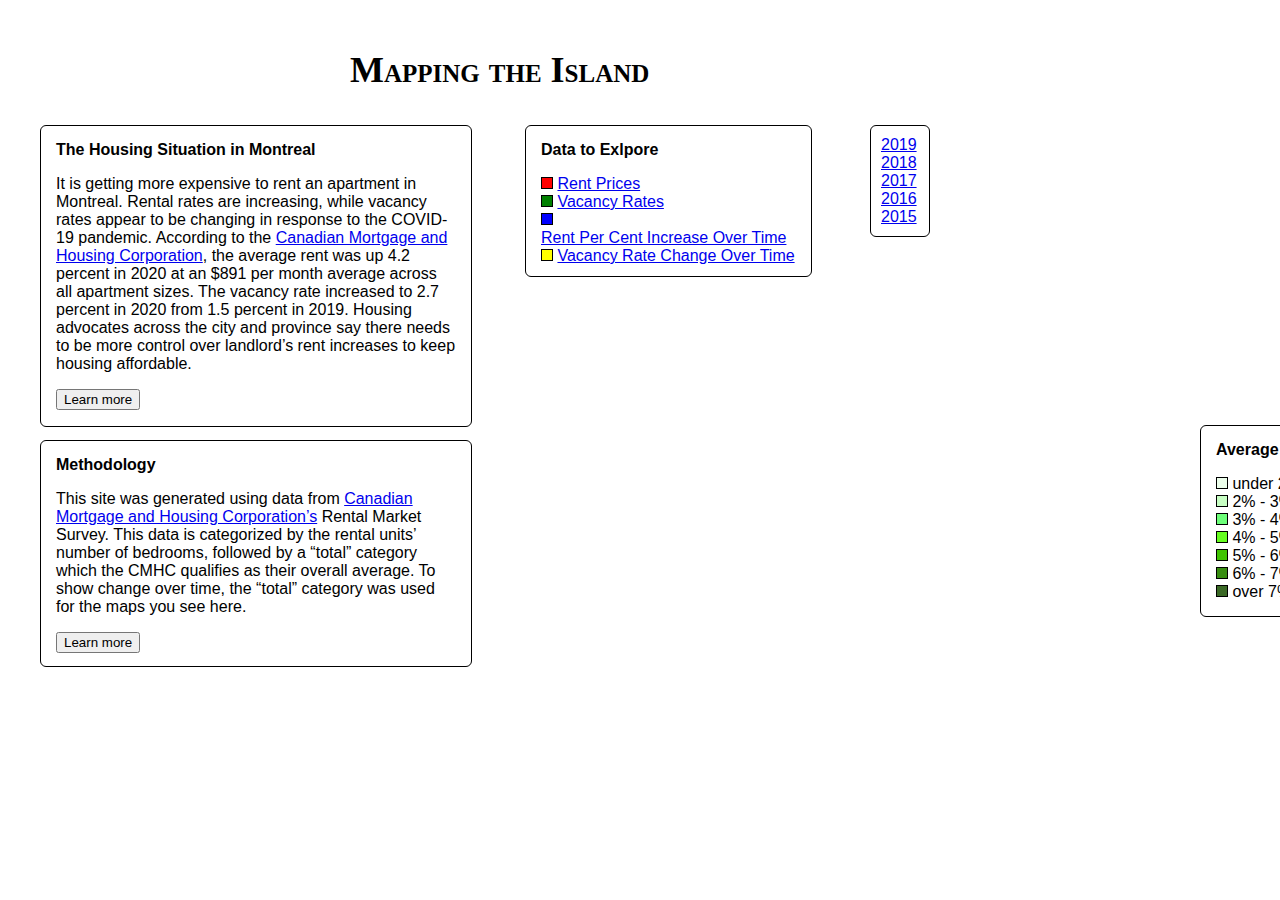
<file: V19index.html>
<!DOCTYPE html>
<html lang='en'>
<head>
    <meta charset='utf-8' />
    <title>Mapping the Island</title>
    <meta name='viewport' content='width=device-width, initial-scale=1' />
    <link href="https://fonts.googleapis.com/css?family=Open+Sans" rel="stylesheet">
    <script src='https://api.tiles.mapbox.com/mapbox-gl-js/v2.2.0/mapbox-gl.js'></script>
    <link href='https://api.tiles.mapbox.com/mapbox-gl-js/v2.2.0/mapbox-gl.css' rel='stylesheet' />
    <link rel="stylesheet" href="MTL19style.css">
</head>
<body>
<style>
  .mapboxgl-popup {
    max-width: 400px;
    font: 12px/20px 'Helvetica Neue', Arial, Helvetica, sans-serif;
  }
</style>
<div id='map'></div>

<div id="titlecontainer", style = "position:relative; left:350px; top:25px">
  <h1>Mapping the Island</h1>
</div>

<div id="legend", style="position:absolute; left: 525px; top: 125px; width:260px; height:125px; background-color: rgb(255, 255, 255); border:1px solid #000; padding: 15px 10px 10px 15px;"><strong>Data to Exlpore</strong> 
  <dl>
    <dt class="red"></dt>
    <dd>
      <a href="MTL19index.html">Rent Prices</a>
    </dd>
    <br>
    <dt class="green"></dt>
    <dd>
      <a href="V19index.html">Vacancy Rates</a>
    </dd>
    <br>
    <dt class="blue"></dt>
  <dd>
      <a href="MTLRCindex.html">Rent Per Cent Increase Over Time</a>
  </dd>
  <br>
  <dt class="yellow"></dt>
  <dd>
    <a href="VCindex.html">Vacancy Rate Change Over Time</a>
</dd>
  </dl>
</div>

<div id="key", style="position:absolute; left: 1200px; top: 425px; width:180px; height:165px; background-color: rgb(255, 255, 255); border:1px solid #000; padding: 15px 10px 10px 15px;"><strong>Average vacancy rates</strong>
  <dl>
    <dt class="vone"></dt>
    <dd>under 2 % vacancy</dd>
    <br>
    <dt class="vtwo"></dt>
    <dd>2% - 3% vacancy</dd>
    <br>
    <dt class="vthree"></dt>
    <dd>3% - 4% vacancy</dd>
    <br>
    <dt class="vfour"></dt>
    <dd>4% - 5% vacancy</dd>
    <br>
    <dt class="vfive"></dt>
    <dd>5% - 6% vacancy</dd>
    <br>
    <dt class="vsix"></dt>
    <dd>6% - 7% vacancy</dd>
    <br>
    <dt class="vseven"></dt>
    <dd>over 7% vacancy</dd>
  </dl>
</div>

<div id="years", style="position:absolute; left: 870px; top: 125px; width: 38px; height: 90px; background-color: rgb(255, 255, 255); border:1px solid #000; padding: 10px 10px 10px 10px;">
  <dd>
    <a href="V19index.html">2019</a>
  </dd>
  <dd>
    <a href="V18index.html">2018</a>
  </dd>
  <dd>
    <a href="V17index.html">2017</a>
  </dd>
  <dd>
    <a href="V16index.html">2016</a>
  </dd>
  <dd>
    <a href="V15index.html">2015</a>
  </dd>
</div>

<div id="explainer", style="position:absolute; left: 40px; top: 125px; width:400px; height:270px; background-color: rgb(255, 255, 255); border:1px solid #000; padding: 15px 15px 15px 15px;">
  <strong>The Housing Situation in Montreal</strong>
  <p>It is getting more expensive to rent an apartment in Montreal. Rental rates are increasing, while vacancy rates appear to be changing in response to the COVID-19 pandemic. According to the <a href="https://www.cmhc-schl.gc.ca/en/professionals/housing-markets-data-and-research/housing-data/data-tables/rental-market/centre-level-data-tables">Canadian Mortgage and Housing Corporation<a>, the average rent was up 4.2 percent in 2020 at an $891 per month average across all apartment sizes. The vacancy rate increased to 2.7 percent in 2020 from 1.5 percent in 2019. Housing advocates across the city and province say there needs to be more control over landlord’s rent increases to keep housing affordable.</p>
  <button id="housingBtn">Learn more</button>
  <div id="housingModal" class="modal">
    <div class="modal-content-housing">
      <span id="housingSpan" class="close">&times;</span>
      <h3>The Housing Situation in Montreal</h3>
      <p>It is getting more expensive to rent an apartment in Montreal. Rental rates are increasing, while vacancy rates appear to be changing in response to the COVID-19 pandemic. According to the Canadian Mortgage and Housing Corporation (CMHC), the average rent was up 4.2 percent in 2020 at an $891 per month average across the island for all apartment sizes. It also reported the vacancy rate increased to 2.7 percent in 2020 from 1.5 percent the year before.</p>
      <p>Housing advocates across the city and the province of Quebec say there needs to be more control over landlord’s rent increases to keep housing affordable. Olivia Dumas works with the Regroupement des comités logement et associations de locataires du Québec (RCLALQ), a coalition of housing committees which advocates for tenants’ rights across the province. She said they’re seeing an unprecedented number of calls seeking their services. Dumas attributes this to rent increases and a lack of available housing that has been growing over the past few years.</p>
      <p>“In the city of Montreal there is an awareness that this is happening,” she said “There is a housing crisis and it has been spoken about and denounced.</p>
      <p>Dumas said the main reason she sees rental prices going up is real estate speculation. She said low interest rates have driven more people who can't necessarily afford to do so to buy property. They then transfer the burden of the price onto the tenants by charging higher rents. </p>
      <p>Dumas said her claim was supported by the fact that most of the cases being opened at the Tribunal administratif du logement (TAL) come from new owners trying to evict or sharply increase rent. The Quebec Landlords Association has been contacted to comment on this, but could not schedule an interview before the deadline. Should an interview take place, this site will be updated with their information.</p>
      <p>In a document received through an Access to Information request, between 2018 and 2020 the TAL reported a decrease in Montreal in the number of appeals and complaints between tenants and landlords. Of the 27,249 requests made to the TAL in 2020, 4,382 were submitted by tenants and 11,186 were submitted by landlords. Just under 41 per cent of total complaints in 2020, or 11,139, were filed for non-payment of rent, while two per cent, or 542, were qualified as relaunched cases where the submitter was not specified. The TAL was also contacted to comment, but declined to do an interview.</p>
      <p>Dumas also said she sees landlords raising the price on rent because there is less housing available.</p>
      <p>“And so, when there’s less housing available, landlords feel like they can increase the rent,” she said. “Because when something is in demand and they have all these people lining up to see an apartment, why not jack up the price?”</p>
      <p>While the RCLALQ sees more of a demand for housing based on anecdotal evidence, the CMHC reported that vacancy in Montreal actually increased last year. Lukas Jasmin-Tucci, a senior analyst in economics for the CMHC, said this increase could be attributed to the pandemic.</p>
      <p>“Many of the rental properties in the city, particularly in the central areas, were rented by students who didn’t come to Montreal this year because of COVID,” he said.</p>
      <p>Jasmin-Tucci also pointed out that while Montreal was locked down over the past year and a half, many people left to avoid the restrictions, which were stricter in the city than in other regions of the province. </p>
      <p>The CMHC publishes data about the rental market in their annual <a href="https://www.cmhc-schl.gc.ca/en/professionals/housing-markets-data-and-research/market-reports/rental-market-reports-major-centres">Rental Market Report</a>, as well as its <a href="https://www.cmhc-schl.gc.ca/en/professionals/housing-markets-data-and-research/housing-data/data-tables/rental-market/centre-level-data-tables">Rental Market Survey Reliability Tables</a>, where data can be broken down by neighbourhood for centres of more than 10,000 people. This data is collected by surveying a random sampling of building owners about their units’ vacancy, rent price and turnover rates. The CMHC has been making this data public since 2014.</p>
      <p>The RCLALQ also performed their own <a href="https://rclalq.qc.ca/wp-content/uploads/2020/06/La-flamb%C3%A9e-des-loyersVF.pdf">study</a> where they scraped the online classifieds website Kijiji between February and May 2020 for all housing ads that included the unit’s monthly rental price. From those numbers the RCLALQ calculated the average total cost to rent an apartment in Montreal was $1,258 per month. For a 5 ½-room unit, the average was $1,563 per month, while for a studio it was $935 per month. According to its 2020 rental market report, the CMHC calculated the average total cost to rent an apartment in Montreal was $891 per month. For a 5 ½-room unit it was $1,112 per month and for a studio it was $703 per month.</p>
      <p>It is important to note these data sets were collected differently, which is why they yield different results. Jasmin-Tucci said the CMHC relies on the word of the survey’s respondents, and since the selection of the sample is random, the results could be less consistent from year to year. The CMHC data does say that rent in Montreal is increasing by 4.2 percent on average. The RCLALQ conducted its same <a href="https://rclalq.qc.ca/wp-content/uploads/2021/06/Les-loyers-explosent.pdf">study</a> of Kijiji ads for 2021 and found rent had increased by eight per cent.</p>
      <p>The TAL has a <a href="https://www.tal.gouv.qc.ca/fr/calcul-pour-la-fixation-de-loyer/outil-de-calcul">tool</a> to determine what it sees to be a reasonable rent increase between yearly leases. This tool takes into account whether the building has any non-residential properties, the amount of tax the owner has paid on the building compared to the year before, as well as whatever it costs the owner to do repairs and maintain the utilities. This means rent increases can vary between properties. In an example <a href="https://www.tal.gouv.qc.ca/sites/default/files/Exemple_2021_VA.pdf">calculation</a> for 2021, in a residential property with three units, where the owner covers electricity, maintenance and management and spent $1,300 worth of repairs for the building, a unit that was rented for $750 per month last year and received $1,000 worth of repairs should be subject to a $13-per-month increase, or 1.7 per cent, for the next year.</p>
    </div>
  </div>
</div>

<div id="methodology", style="position:absolute; left: 40px; top: 440px; width:400px; height:195px; background-color: rgb(255, 255, 255); border:1px solid #000; padding: 15px 15px 15px 15px;">
  <strong>Methodology</strong>
  <p>This site was generated using data from <a href="https://www.cmhc-schl.gc.ca/en/professionals/housing-markets-data-and-research/housing-data/data-tables/rental-market/centre-level-data-tables">Canadian Mortgage and Housing Corporation’s</a> Rental Market Survey. This data is categorized by the rental units’ number of bedrooms, followed by a “total” category which the CMHC qualifies as their overall average. To show change over time, the “total” category was used for the maps you see here.</p>
  <button id="methodBtn">Learn more</button>
  <div id="methodModal" class="modal">
    <div class="modal-content-method">
      <span id="methodSpan"class="close">&times;</span>
      <h3>Methodology</h3>
      <p>The stories and data visuals on this website were generated using data from <a href="https://www.cmhc-schl.gc.ca/en/professionals/housing-markets-data-and-research/housing-data/data-tables/rental-market/centre-level-data-tables">Canadian Mortgage and Housing Corporation</a> Rental Market Survey. This data is categorized by the rental units’ number of bedrooms, followed by a “total” category which the CMHC qualifies as their overall average. To show change over time, the “total” category was used for the maps you see here.</p>
      <p>The goal of these maps is to show how the rental situation in Montreal has changed over a span of five years, and how those changes have been felt in different neighbourhoods. The Rental Market Survey Reliability Tables were used because they break down this information by neighbourhood, but there has yet to be neighbourhood-specific data published to show changes between 2019 and 2020.</p>
      <p>The CMHC collects this data with a survey that targets a random sample of building owners, which is why the data from these tables might report different values than data collected from housing ads online. When the CMHC does not receive enough responses for a certain category, or the data is spread over too wide a range, its results are considered inconclusive and this section is left empty in the table. For the maps you see on this site, when there was an empty section for that piece of data in the CMHC’s table, the neighbourhood is coloured black and the pop-up reports “No Data.”</p>
      <p>The housing situation in Montreal was illustrated using two categories: rent prices (how much housing costs) and vacancy rates (how much housing is available). To show change over time for rent prices, a per cent increase was determined using a formula that calculated the difference between the 2015 rent and 2019 rent. That value was then divided by the original 2015 rent. Since vacancy rates changed in different directions over time (with most increasing and some decreasing) in certain neighbourhoods, and there was a significant number of vacancy rate categories that were inconclusive for 2019 and 2018, a simple difference between the most recent data and 2015 data was calculated to represent how much vacancy was estimated to have decreased over the period represented.</p>
    </div>
  </div>
</div>

<script>
  const housing = {
    modal: document.getElementById("housingModal"),
    btn: document.getElementById("housingBtn"),
    span: document.getElementById("housingSpan")
  }

  housing.btn.onclick = function () {
    housing.modal.style.display = "block";
  }

  housing.span.onclick = function () {
    housing.modal.style.display = "none";
  }

  const method = {
    modal: document.getElementById("methodModal"),
    btn: document.getElementById("methodBtn"),
    span: document.getElementById("methodSpan")
  }

  method.btn.onclick = function () {
    method.modal.style.display = "block";
  }

  method.span.onclick = function () {
    method.modal.style.display= "none"
  }

  window.onclick = function(event) {
    if (event.target == housing.modal || event.target == method.modal) {
      housing.modal.style.display = "none";
      method.modal.style.display = "none";
    }
  }
</script>

<script>
mapboxgl.accessToken = 'pk.eyJ1IjoiZ3dlbnJvbGV5IiwiYSI6ImNrbjF6cnQ2bjBjbXgyb3RlY3ExdmkxYjgifQ.Vx6BiX2DhPgkhrEJ6GBleQ';

var map = new mapboxgl.Map({
  container: 'map',
  style: 'mapbox://styles/gwenroley/ckpcwdvc90ow517nzjuqase7d',
  center: [-73.8500, 45.5600],
  zoom: 10
});

map.on('load', function () {
  map.addSource('states', {
    'type': 'geojson',
    'data': 'https://raw.githubusercontent.com/gwenroley/MTL-geojson/main/features.geojson',
    'generateId': true,
  });

  map.addLayer({
    'id': 'state-fills',
    'type': 'fill',
    'source': 'states',
    'layout': {},
    'paint': {
      'fill-color': '#000000',
      'fill-opacity': [
        'case',
        ['boolean', ['feature-state', 'hover'], false],
        1,
        0
      ]
    }
  });
  
  map.addLayer({
     'id': 'state-borders',
     'type': 'line',
     'source': 'states',
     'layout': {},
     'paint': {
       'line-color': '#000000',
       'line-width': 1
      }
    });
  

  let hoveredStateId = null;
  
  var popup = new mapboxgl.Popup ({
    closeButton: false,
    closeOnClick: false
  });
  
  map.on('mousemove', 'state-fills', (e) => {
    if (e.features.length > 0) {
      if (hoveredStateId !== null) {
        popup.setLngLat(e.lngLat).setHTML('<strong>' + e.features[0].properties.NOM + '</strong>' + '<br>' + e.features[0].properties.VAC19).addTo(map)
        map.setFeatureState({ 
          source: 'states', 
          id: hoveredStateId
        },{ 
          hover: false
        });
      }
      hoveredStateId = e.features[0].id;
      popup.setLngLat(e.lngLat).setHTML('<strong>' + e.features[0].properties.NOM + '</strong>' + '<br>' + e.features[0].properties.VAC19).addTo(map)
      map.setFeatureState({ 
        source: 'states', 
        id: hoveredStateId
      }, {
        hover: true
      });
    }
  });
  
  map.on('mouseleave', 'state-fills', () => {
    if (hoveredStateId !== null) {
      map.setFeatureState(
        { source: 'states', id: hoveredStateId },
        { hover: false }
        );
      popup.remove()
      }
      hoveredStateId = null;
    });
});

map.on('load', function () {
  map.addSource('places', {
    'type': 'geojson',
    'data': {
      'type': 'FeatureCollection',
      'features': [
        {
          'type': 'Feature',
          'properties':{
            'description': '<strong>Moving Day in Hochelaga-Maisonneuve</strong><p>The face of Hochelaga-Maisonneuve is changing. As is the case across the city of Montreal every year, on July 1 the neighbourhood was shaken up by “Moving Day,” the day most annual leases in Quebec expire and many people change apartments.<a href="hochelagaphotoessay.html">Click here to see the Moving Day photo essay.</a></p>'
          },
          'geometry':{
            'type':'Point',
            'coordinates':[-73.5448, 45.5436]
          }
        },

        {
          'type': 'Feature',
          'properties':{
            'description': '<strong>Housing crisis accelerating in Rosemont–La-Petite-Patrie</strong><p>Rents have increased steadily in the Rosemont–La-Petite-Patrie neighbourhood over the past five years and this is causing many residents to leave.<a href="articletemplate.html">Click here to read the full story.</a></p>'
          },
          'geometry':{
            'type':'Point',
            'coordinates':[-73.6015, 45.5378]
          }
        }
      ]
    }
  });
  map.addLayer({
    'id':'places',
    'type': 'circle',
    'source': 'places',
    'paint':{
      'circle-color': '#4264fb',
      'circle-radius': 6,
      'circle-stroke-width': 2,
      'circle-stroke-color': '#ffffff'
    }
  });
  
  map.on('click', 'places', function (e) {

    var coordinates = e.features[0].geometry.coordinates.slice();
    var description = e.features[0].properties.description;

    while (Math.abs(e.lngLat.lng - coordinates[0]) > 180) {
      coordinates[0] += e.lngLat.lng > coordinates[0] ? 360: - 360;
    }

    new mapboxgl.Popup()
      .setLngLat(coordinates)
      .setHTML(description)
      .addTo(map);
  });

  map.on('mouseleave', 'places', function () {
    map.getCanvas().style.cursor = 'pointer';
  });

  map.on('mouseleave', 'places', function() {
    map.getCanvas().style.cursor = '';
  });
});
</script>

</body>
</html>
</file>
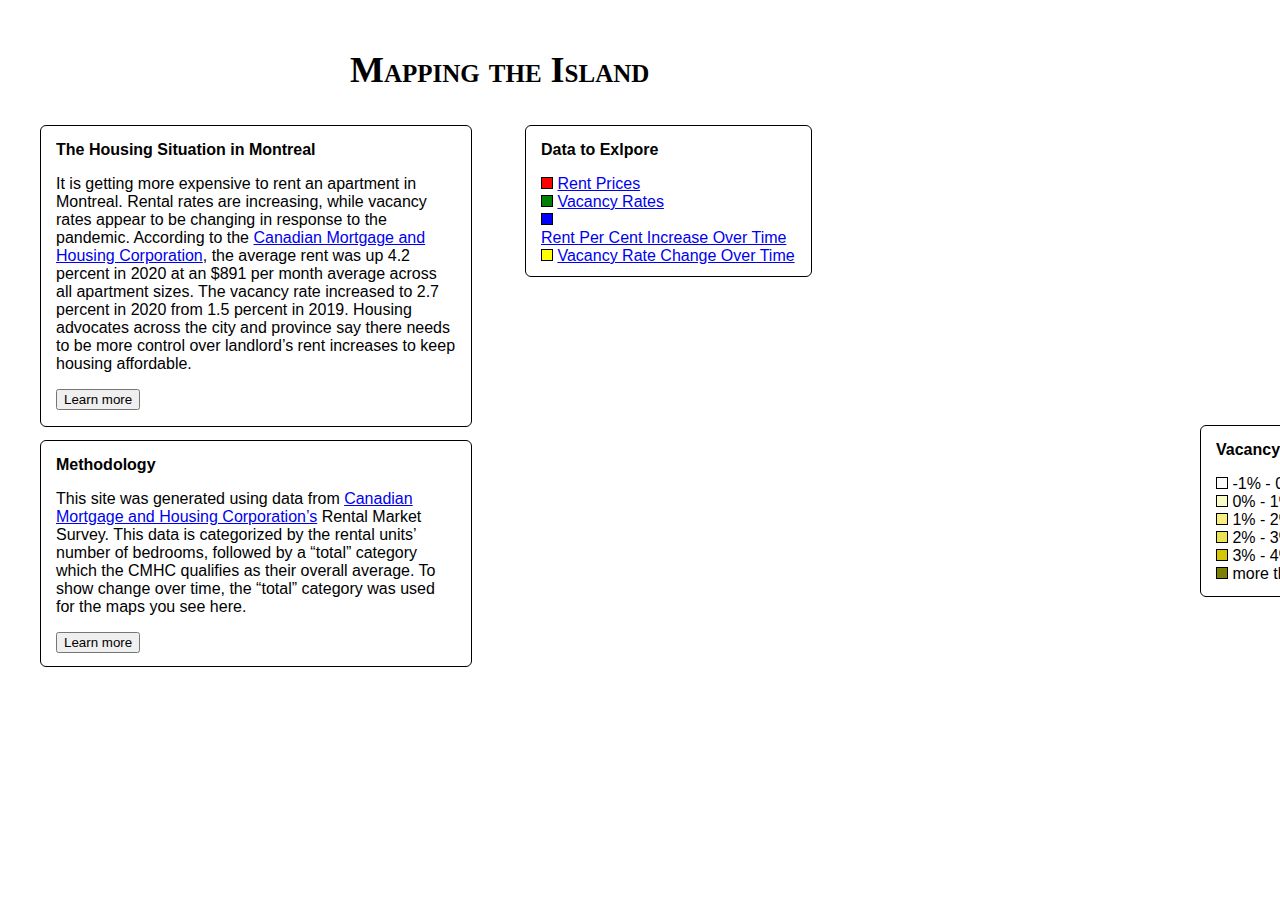
<file: VCindex.html>
<!DOCTYPE html>
<html lang='en'>
<head>
    <meta charset='utf-8' />
    <title>Mapping the Island</title>
    <meta name='viewport' content='width=device-width, initial-scale=1' />
    <link href="https://fonts.googleapis.com/css?family=Open+Sans" rel="stylesheet">
    <script src='https://api.tiles.mapbox.com/mapbox-gl-js/v2.2.0/mapbox-gl.js'></script>
    <link href='https://api.tiles.mapbox.com/mapbox-gl-js/v2.2.0/mapbox-gl.css' rel='stylesheet' />
    <link rel="stylesheet" href="MTL19style.css">
</head>
<body>
<style>
  .mapboxgl-popup {
    max-width: 400px;
    font: 12px/20px 'Helvetica Neue', Arial, Helvetica, sans-serif;
  }
</style>
<div id='map'></div>

<div id="titlecontainer", style = "position:relative; left:350px; top:25px">
  <h1>Mapping the Island</h1>
</div>

<div id="legend", style="position:absolute; left: 525px; top: 125px; width:260px; height:125px; background-color: rgb(255, 255, 255); border:1px solid #000; padding: 15px 10px 10px 15px;"><strong>Data to Exlpore</strong> 
  <dl>
      <dt class="red"></dt>
      <dd>
        <a href="MTL19index.html">Rent Prices</a>
      </dd>
      <br>
      <dt class="green"></dt>
      <dd>
        <a href="V19index.html">Vacancy Rates</a>
      </dd>
      <br>
      <dt class="blue"></dt>
    <dd>
        <a href="MTLRCindex.html">Rent Per Cent Increase Over Time</a>
    </dd>
    <br>
    <dt class="yellow"></dt>
    <dd>
        <a href="VCindex.html">Vacancy Rate Change Over Time</a>
    </dd>
  </dl>
</div>

<div id="key", style="position:absolute; left: 1200px; top: 425px; width:165px; height:145px; background-color: rgb(255, 255, 255); border:1px solid #000; padding: 15px 10px 10px 15px;"><strong>Vacancy rate change</strong>
  <dl>
    <dt class="vcone"></dt>
    <dd>-1% - 0%</dd>
    <br>
    <dt class="vctwo"></dt>
    <dd>0% - 1%</dd>
    <br>
    <dt class="vcthree"></dt>
    <dd>1% - 2%</dd>
    <br>
    <dt class="vcfour"></dt>
    <dd>2% - 3%</dd>
    <br>
    <dt class="vcfive"></dt>
    <dd>3% - 4%</dd>
    <br>
    <dt class="vcseven"></dt>
    <dd>more than 4%</dd>
  </dl>
</div>

<div id="explainer", style="position:absolute; left: 40px; top: 125px; width:400px; height:270px; background-color: rgb(255, 255, 255); border:1px solid #000; padding: 15px 15px 15px 15px;">
  <strong>The Housing Situation in Montreal</strong>
  <p>It is getting more expensive to rent an apartment in Montreal. Rental rates are increasing, while vacancy rates appear to be changing in response to the pandemic. According to the <a href="Rental Market Survey Reliability centre level data tables">Canadian Mortgage and Housing Corporation<a>, the average rent was up 4.2 percent in 2020 at an $891 per month average across all apartment sizes. The vacancy rate increased to 2.7 percent in 2020 from 1.5 percent in 2019. Housing advocates across the city and province say there needs to be more control over landlord’s rent increases to keep housing affordable.</p>
  <button id="housingBtn">Learn more</button>
  <div id="housingModal" class="modal">
    <div class="modal-content-housing">
      <span id="housingSpan" class="close">&times;</span>
      <h3>The Housing Situation in Montreal</h3>
      <p>It is getting more expensive to rent an apartment in Montreal. Rental rates are increasing, while vacancy rates appear to be changing in response to the pandemic. According to the Canadian Mortgage and Housing Corporation (CMHC), the average rent was up 4.2 percent in 2020 at an $891 per month average across the island for all apartment sizes. It also reported the vacancy rate increased to 2.7 percent in 2020 from 1.5 percent the year before.</p>
      <p>Housing advocates across the city and the province of Quebec say there needs to be more control over landlord’s rent increases to keep housing affordable. Olivia Dumas works with the Regroupement des comités logement et associations de locataires du Québec (RCLALQ), a coalition of housing committees which advocates for tenants’ rights across the province. She said they’re seeing an unprecedented number of calls seeking their services. Dumas attributes this to rent increases and a lack of available housing that has been growing over the past few years.</p>
      <p>“In the city of Montreal there is an awareness that this is happening,” she said “There is a housing crisis and it has been spoken about and denounced.</p>
      <p>Dumas said the main reason she sees rental prices going up is real estate speculation. She said low interest rates have driven more people who can't necessarily afford to do so to buy property. They then transfer the burden of the price onto the tenants by charging higher rents. </p>
      <p>Dumas said her claim was supported by the fact that most of the cases being opened at the Tribunal administratif du logement (TAL) come from new owners trying to evict or sharply increase rent. The Quebec Landlords Association has been contacted to comment on this, but could not schedule an interview before the deadline. Should an interview take place, this site will be updated with their information.</p>
      <p>In a document received through an Access to Information request, between 2018 and 2020 the TAL reported a decrease in Montreal in the number of appeals and complaints between tenants and landlords. Of the 27,249 requests made to the TAL in 2020, 4,382 were submitted by tenants and 11,186 were submitted by landlords. Just under 41 per cent of total complaints in 2020, or 11,139, were filed for non-payment of rent, while two per cent, or 542, were qualified as relaunched cases where the submitter was not specified. The TAL was also contacted to comment, but declined to do an interview.</p>
      <p>Dumas also said she sees landlords raising the price on rent because there is less housing available.</p>
      <p>“And so, when there’s less housing available, landlords feel like they can increase the rent,” she said. “Because when something is in demand and they have all these people lining up to see an apartment, why not jack up the price?”</p>
      <p>While the RCLALQ sees more of a demand for housing based on anecdotal evidence, the CMHC reported that vacancy in Montreal actually increased last year. Lukas Jasmin-Tucci, a senior analyst in economics for the CMHC, said this increase could be attributed to the pandemic.</p>
      <p>“Many of the rental properties in the city, particularly in the central areas, were rented by students who didn’t come to Montreal this year because of COVID,” he said.</p>
      <p>Jasmin-Tucci also pointed out that while Montreal was locked down over the past year and a half, many people left to avoid the restrictions, which were stricter in the city than in other regions of the province. </p>
      <p>The CMHC publishes data about the rental market in their annual <a href="https://www.cmhc-schl.gc.ca/en/professionals/housing-markets-data-and-research/market-reports/rental-market-reports-major-centres">Rental Market Report</a>, as well as its <a href="https://www.cmhc-schl.gc.ca/en/professionals/housing-markets-data-and-research/housing-data/data-tables/rental-market/centre-level-data-tables">Rental Market Survey Reliability Tables</a>, where data can be broken down by neighbourhood for centres of more than 10,000 people. This data is collected by surveying a random sampling of building owners about their units’ vacancy, rent price and turnover rates. The CMHC has been making this data public since 2014.</p>
      <p>The RCLALQ also performed their own <a href="https://rclalq.qc.ca/wp-content/uploads/2020/06/La-flamb%C3%A9e-des-loyersVF.pdf">study</a> where they scraped the online classifieds website Kijiji between February and May 2020 for all housing ads that included the unit’s monthly rental price. From those numbers the RCLALQ calculated the average total cost to rent an apartment in Montreal was $1,258 per month. For a 5 ½-room unit, the average was $1,563 per month, while for a studio it was $935 per month. According to its 2020 rental market report, the CMHC calculated the average total cost to rent an apartment in Montreal was $891 per month. For a 5 ½-room unit it was $1,112 per month and for a studio it was $703 per month.</p>
      <p>It is important to note these data sets were collected differently, which is why they yield different results. Jasmin-Tucci said the CMHC relies on the word of the survey’s respondents, and since the selection of the sample is random, the results could be less consistent from year to year. The CMHC data does say that rent in Montreal is increasing by 4.2 percent on average. The RCLALQ conducted its same <a href="https://rclalq.qc.ca/wp-content/uploads/2021/06/Les-loyers-explosent.pdf">study</a> of Kijiji ads for 2021 and found rent had increased by eight per cent.</p>
      <p>The TAL has a <a href="https://www.tal.gouv.qc.ca/fr/calcul-pour-la-fixation-de-loyer/outil-de-calcul">tool</a> to determine what it sees to be a reasonable rent increase between yearly leases. This tool takes into account whether the building has any non-residential properties, the amount of tax the owner has paid on the building compared to the year before, as well as whatever it costs the owner to do repairs and maintain the utilities. This means rent increases can vary between properties. In an example <a href="https://www.tal.gouv.qc.ca/sites/default/files/Exemple_2021_VA.pdf">calculation</a> for 2021, in a residential property with three units, where the owner covers electricity, maintenance and management and spent $1,300 worth of repairs for the building, a unit that was rented for $750 per month last year and received $1,000 worth of repairs should be subject to a $13-per-month increase, or 1.7 per cent, for the next year.</p>
    </div>
  </div>
</div>

<div id="methodology", style="position:absolute; left: 40px; top: 440px; width:400px; height:195px; background-color: rgb(255, 255, 255); border:1px solid #000; padding: 15px 15px 15px 15px;">
  <strong>Methodology</strong>
  <p>This site was generated using data from <a href="https://www.cmhc-schl.gc.ca/en/professionals/housing-markets-data-and-research/housing-data/data-tables/rental-market/centre-level-data-tables">Canadian Mortgage and Housing Corporation’s</a> Rental Market Survey. This data is categorized by the rental units’ number of bedrooms, followed by a “total” category which the CMHC qualifies as their overall average. To show change over time, the “total” category was used for the maps you see here.</p>
  <button id="methodBtn">Learn more</button>
  <div id="methodModal" class="modal">
    <div class="modal-content-method">
      <span id="methodSpan"class="close">&times;</span>
      <h3>Methodology</h3>
      <p>The stories and data visuals on this website were generated using data from <a href="https://www.cmhc-schl.gc.ca/en/professionals/housing-markets-data-and-research/housing-data/data-tables/rental-market/centre-level-data-tables">Canadian Mortgage and Housing Corporation</a> Rental Market Survey. This data is categorized by the rental units’ number of bedrooms, followed by a “total” category which the CMHC qualifies as their overall average. To show change over time, the “total” category was used for the maps you see here.</p>
      <p>The goal of these maps is to show how the rental situation in Montreal has changed over a span of five years, and how those changes have been felt in different neighbourhoods. The Rental Market Survey Reliability Tables were used because they break down this information by neighbourhood, but there has yet to be neighbourhood-specific data published to show changes between 2019 and 2020.</p>
      <p>The CMHC collects this data with a survey that targets a random sample of building owners, which is why the data from these tables might report different values than data collected from housing ads online. When the CMHC does not receive enough responses for a certain category, or the data is spread over too wide a range, its results are considered inconclusive and this section is left empty in the table. For the maps you see on this site, when there was an empty section for that piece of data in the CMHC’s table, the neighbourhood is coloured black and the pop-up reports “No Data.”</p>
      <p>The housing situation in Montreal was illustrated using two categories: rent prices (how much housing costs) and vacancy rates (how much housing is available). To show change over time for rent prices, a per cent increase was determined using a formula that calculated the difference between the 2015 rent and 2019 rent. That value was then divided by the original 2015 rent. Since vacancy rates changed in different directions over time (with most increasing and some decreasing) in certain neighbourhoods, and there was a significant number of vacancy rate categories that were inconclusive for 2019 and 2018, a simple difference between the most recent data and 2015 data was calculated to represent how much vacancy was estimated to have decreased over the period represented.</p>
    </div>
  </div>
</div>

<script>
  const housing = {
    modal: document.getElementById("housingModal"),
    btn: document.getElementById("housingBtn"),
    span: document.getElementById("housingSpan")
  }

  housing.btn.onclick = function () {
    housing.modal.style.display = "block";
  }

  housing.span.onclick = function () {
    housing.modal.style.display = "none";
  }

  const method = {
    modal: document.getElementById("methodModal"),
    btn: document.getElementById("methodBtn"),
    span: document.getElementById("methodSpan")
  }

  method.btn.onclick = function () {
    method.modal.style.display = "block";
  }

  method.span.onclick = function () {
    method.modal.style.display= "none"
  }

  window.onclick = function(event) {
    if (event.target == housing.modal || event.target == method.modal) {
      housing.modal.style.display = "none";
      method.modal.style.display = "none";
    }
  }
</script>

<script>
mapboxgl.accessToken = 'pk.eyJ1IjoiZ3dlbnJvbGV5IiwiYSI6ImNrbjF6cnQ2bjBjbXgyb3RlY3ExdmkxYjgifQ.Vx6BiX2DhPgkhrEJ6GBleQ';

var map = new mapboxgl.Map({
  container: 'map',
  style: 'mapbox://styles/gwenroley/ckr7xm1d8224d17qlmlelvcm8',
  center: [-73.8500, 45.5600],
  zoom: 10
});

map.on('load', function () {
  map.addSource('states', {
    'type': 'geojson',
    'data': 'https://raw.githubusercontent.com/gwenroley/MTL-geojson/main/features.geojson',
    'generateId': true,
  });

  map.addLayer({
    'id': 'state-fills',
    'type': 'fill',
    'source': 'states',
    'layout': {},
    'paint': {
      'fill-color': '#000000',
      'fill-opacity': [
        'case',
        ['boolean', ['feature-state', 'hover'], false],
        1,
        0
      ]
    }
  });
  
  map.addLayer({
     'id': 'state-borders',
     'type': 'line',
     'source': 'states',
     'layout': {},
     'paint': {
       'line-color': '#000000',
       'line-width': 1
      }
    });
  

  let hoveredStateId = null;
  
  var popup = new mapboxgl.Popup ({
    closeButton: false,
    closeOnClick: false
  });
  
  map.on('mousemove', 'state-fills', (e) => {
    if (e.features.length > 0) {
      if (hoveredStateId !== null) {
        popup.setLngLat(e.lngLat).setHTML('<strong>' + e.features[0].properties.NOM + '</strong>' + '<br>' + e.features[0].properties.VACCH).addTo(map)
        map.setFeatureState({ 
          source: 'states', 
          id: hoveredStateId
        },{ 
          hover: false
        });
      }
      hoveredStateId = e.features[0].id;
      popup.setLngLat(e.lngLat).setHTML('<strong>' + e.features[0].properties.NOM + '</strong>' + '<br>' + e.features[0].properties.VACCH).addTo(map)
      map.setFeatureState({ 
        source: 'states', 
        id: hoveredStateId
      }, {
        hover: true
      });
    }
  });
  
  map.on('mouseleave', 'state-fills', () => {
    if (hoveredStateId !== null) {
      map.setFeatureState(
        { source: 'states', id: hoveredStateId },
        { hover: false }
        );
      popup.remove()
      }
      hoveredStateId = null;
    });
});

map.on('load', function () {
  map.addSource('places', {
    'type': 'geojson',
    'data': {
      'type': 'FeatureCollection',
      'features': [
        {
          'type': 'Feature',
          'properties':{
            'description': '<strong>Moving Day in Hochelaga-Maisonneuve</strong><p>The face of Hochelaga-Maisonneuve is changing. As is the case across the city of Montreal every year, on July 1 the neighbourhood was shaken up by “Moving Day,” the day most annual leases in Quebec expire and many people change apartments.<a href="hochelagaphotoessay.html">Click here to see the Moving Day photo essay.</a></p>'
          },
          'geometry':{
            'type':'Point',
            'coordinates':[-73.5448, 45.5436]
          }
        },

        {
          'type': 'Feature',
          'properties':{
            'description': '<strong>Housing crisis accelerating in Rosemont–La-Petite-Patrie</strong><p>Rents have increased steadily in the Rosemont–La-Petite-Patrie neighbourhood over the past five years and this is causing many residents to leave.<a href="articletemplate.html">Click here to read the full story.</a></p>'
          },
          'geometry':{
            'type':'Point',
            'coordinates':[-73.6015, 45.5378]
          }
        }
      ]
    }
  });
  map.addLayer({
    'id':'places',
    'type': 'circle',
    'source': 'places',
    'paint':{
      'circle-color': '#4264fb',
      'circle-radius': 6,
      'circle-stroke-width': 2,
      'circle-stroke-color': '#ffffff'
    }
  });
  
  map.on('click', 'places', function (e) {

    var coordinates = e.features[0].geometry.coordinates.slice();
    var description = e.features[0].properties.description;

    while (Math.abs(e.lngLat.lng - coordinates[0]) > 180) {
      coordinates[0] += e.lngLat.lng > coordinates[0] ? 360: - 360;
    }

    new mapboxgl.Popup()
      .setLngLat(coordinates)
      .setHTML(description)
      .addTo(map);
  });

  map.on('mouseleave', 'places', function () {
    map.getCanvas().style.cursor = 'pointer';
  });

  map.on('mouseleave', 'places', function() {
    map.getCanvas().style.cursor = '';
  });
});
</script>

</body>
</html>
</file>
<file: MTL19style.css>
body {
    margin: 0;
    padding: 0;
  }

  .modal{
    display: none;
    position: fixed;
    z-index: 1;
    padding-top: 100px;
    left: 0;
    top: 0;
    width: 100%;
    height: 100%;
    overflow: auto;
    background-color: rgb(0, 0, 0);
    background-color: rgba(0, 0, 0, 0.4);
  }

  .modal-content-method{
    -moz-border-radius: 6px;
    -webkit-border-radius: 6px;
    background-color: #fefefe;
    margin: auto;
    padding: 20px;
    border: 1px solid #888;
    border-radius: 6px;
    width: 80%;
    overflow-y: auto;
  }

  .modal-content-housing{
    -moz-border-radius: 6px;
    -webkit-border-radius: 6px;
    background-color: #fefefe;
    margin: auto;
    padding: 20px;
    border: 1px solid #888;
    border-radius: 6px;
    width: 80%;
    height: 75%;
    overflow-y: auto;
  }

  .close{
    color: #aaaaaa;
    float: right;
    font-size: 28px;
    font-weight: bold;
  }

  .close:hover,
  .close:focus{
    color: #000;
    text-decoration: none;
    cursor: pointer;
  }

  #map {
    position: absolute;
    top: 0;
    bottom: 0;
    width: 100%;
  }
  
  #titlecontainer {
    position: relative;
    font-family: 'Optima';
    font-weight: 900;
    font-variant: small-caps;
    font-size: large;
    }

  #legend {
    -moz-border-radius: 6px;
    -webkit-border-radius: 6px;
    position: absolute;
    font-family: 'Segoe UI', Tahoma, Verdana, sans-serif;
    border-radius: 6px;
    line-height: 18px;
    overflow: hidden;
    padding: 12px;
   }

  #explainer {
    -moz-border-radius: 6px;
    -webkit-border-radius: 6px;
    position: absolute;
    font-family: 'Segoe UI', Tahoma, Verdana, sans-serif;
    border-radius: 6px;
    line-height: 18px;
    overflow: hidden;
    padding: 12px;
   }

   #methodology {
    -moz-border-radius: 6px;
    -webkit-border-radius: 6px;
    position: absolute;
    font-family: 'Segoe UI', Tahoma, Verdana, sans-serif;
    border-radius: 6px;
    line-height: 18px;
    overflow: hidden;
    padding: 12px;
   }

   #years {
    -moz-border-radius: 6px;
    -webkit-border-radius: 6px;
    position: center;
    font-family: 'Segoe UI', Tahoma, Verdana, sans-serif;
    border-radius: 6px;
    line-height: 18px;
    overflow: hidden;
    padding: 12px;
   }

   #key {
    -moz-border-radius: 6px;
    -webkit-border-radius: 6px;
    position: relative;
    font-family: 'Segoe UI', Tahoma, Verdana, sans-serif;
    border-radius: 6px;
    line-height: 18px;
    overflow: hidden;
    padding: 12px;
    white-space: nowrap;
    overflow: hidden;
   }

dt {
    background-color: blanchedalmond;
    width: 10px;
    height: 10px;
    display: inline-block;
    overflow: hidden;
    border: 1px solid #000;
    }
    
    .red {background-color: red; color:red; }
    .green {background-color: green; color:green; }
    .yellow {background-color: yellow; color: yellow; }
    .blue {background-color: blue; color:blue;}   

    .rone {background-color: #ffe6e1; color: #ffe6e1;}
    .rtwo {background-color: #fcc5c5; color: #fcc5c5;}
    .rthree {background-color: #fa7070; color: #fa7070;}
    .rfour {background-color: #fd3a3a; color: #fd3a3a;}
    .rfive {background-color: #fd1c1c; color: #fd1c1c;}
    .rsix {background-color: #d30303; color: #d30303;}
    .rseven {background-color: #9c0202; color: #9c0202;}
    .reight {background-color: #840b0b; color: #840b0b;}
    .rnine {background-color: #661515; color: #661515;}
    .rten {background-color: #692626; color: #692626;}
    .releven {background-color: #391919; color: #391919;}

    .vone {background-color: #ecfeeb; color: #ecfeeb;}
    .vtwo {background-color: #c7fec3; color: #c7fec3;}
    .vthree {background-color: #6dfe79; color: #6dfe79}
    .vfour {background-color: #66fd21; color: #66fd21}
    .vfive {background-color: #40c403; color: #40c403}
    .vsix {background-color: #388d11; color: #388d11;}
    .vseven {background-color: #3b6926; color: #3b6926;}
    .veight {background-color: #345624; color: #345624;}

    .rcone {background-color: #ffffff; color: #ffffff;}
    .rctwo {background-color: #c8e6fe; color: #c8e6fe;}
    .rcthree {background-color: #99befa; color: #99befa;}
    .rcfour {background-color: #4795f5; color: #4795f5;}
    .rcfive {background-color: #0761e9; color: #0761e9;}
    .rcsix {background-color: #4242f5; color: #4242f5;}
    .rcseven {background-color: #0a0db2; color: #0a0db2;}
    .rceight {background-color: #060698; color: #060698;}
    .rcnine {background-color: #040772; color: #040772;}

    .vcone {background-color: #fcfcfc; color: #fcfcfc;}
    .vctwo {background-color: #fafcc5; color: #fafcc5;}
    .vcthree {background-color: #f7ef7e; color: #f7ef7e;}
    .vcfour {background-color: #eae253; color: #eae253;}
    .vcfive {background-color: #d5c707; color: #d5c707;}
    .vcsix {background-color: #d1d10a; color: #d1d10a;}
    .vcseven {background-color: #7e8005; color: #7e8005;}

    dd {
    display: inline-block;
    margin: 0 0 0 0;
    }
</file>
